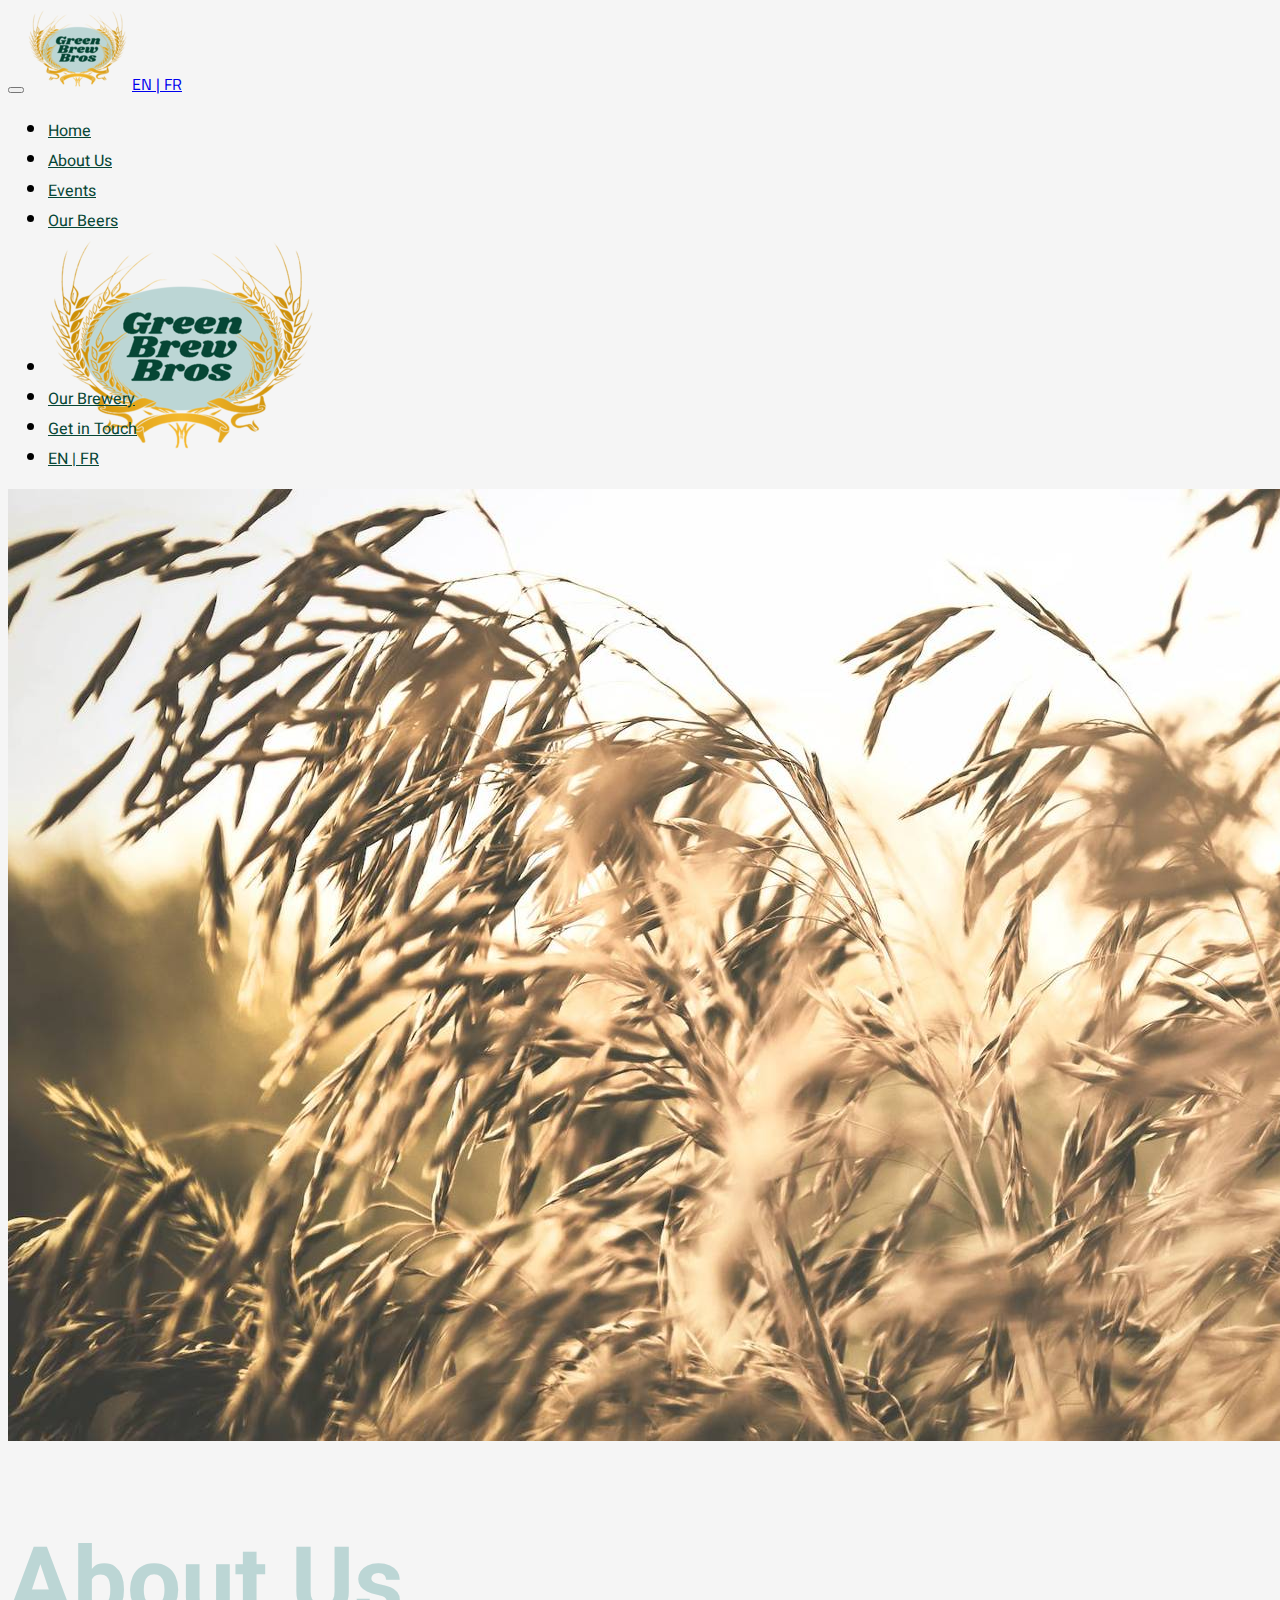
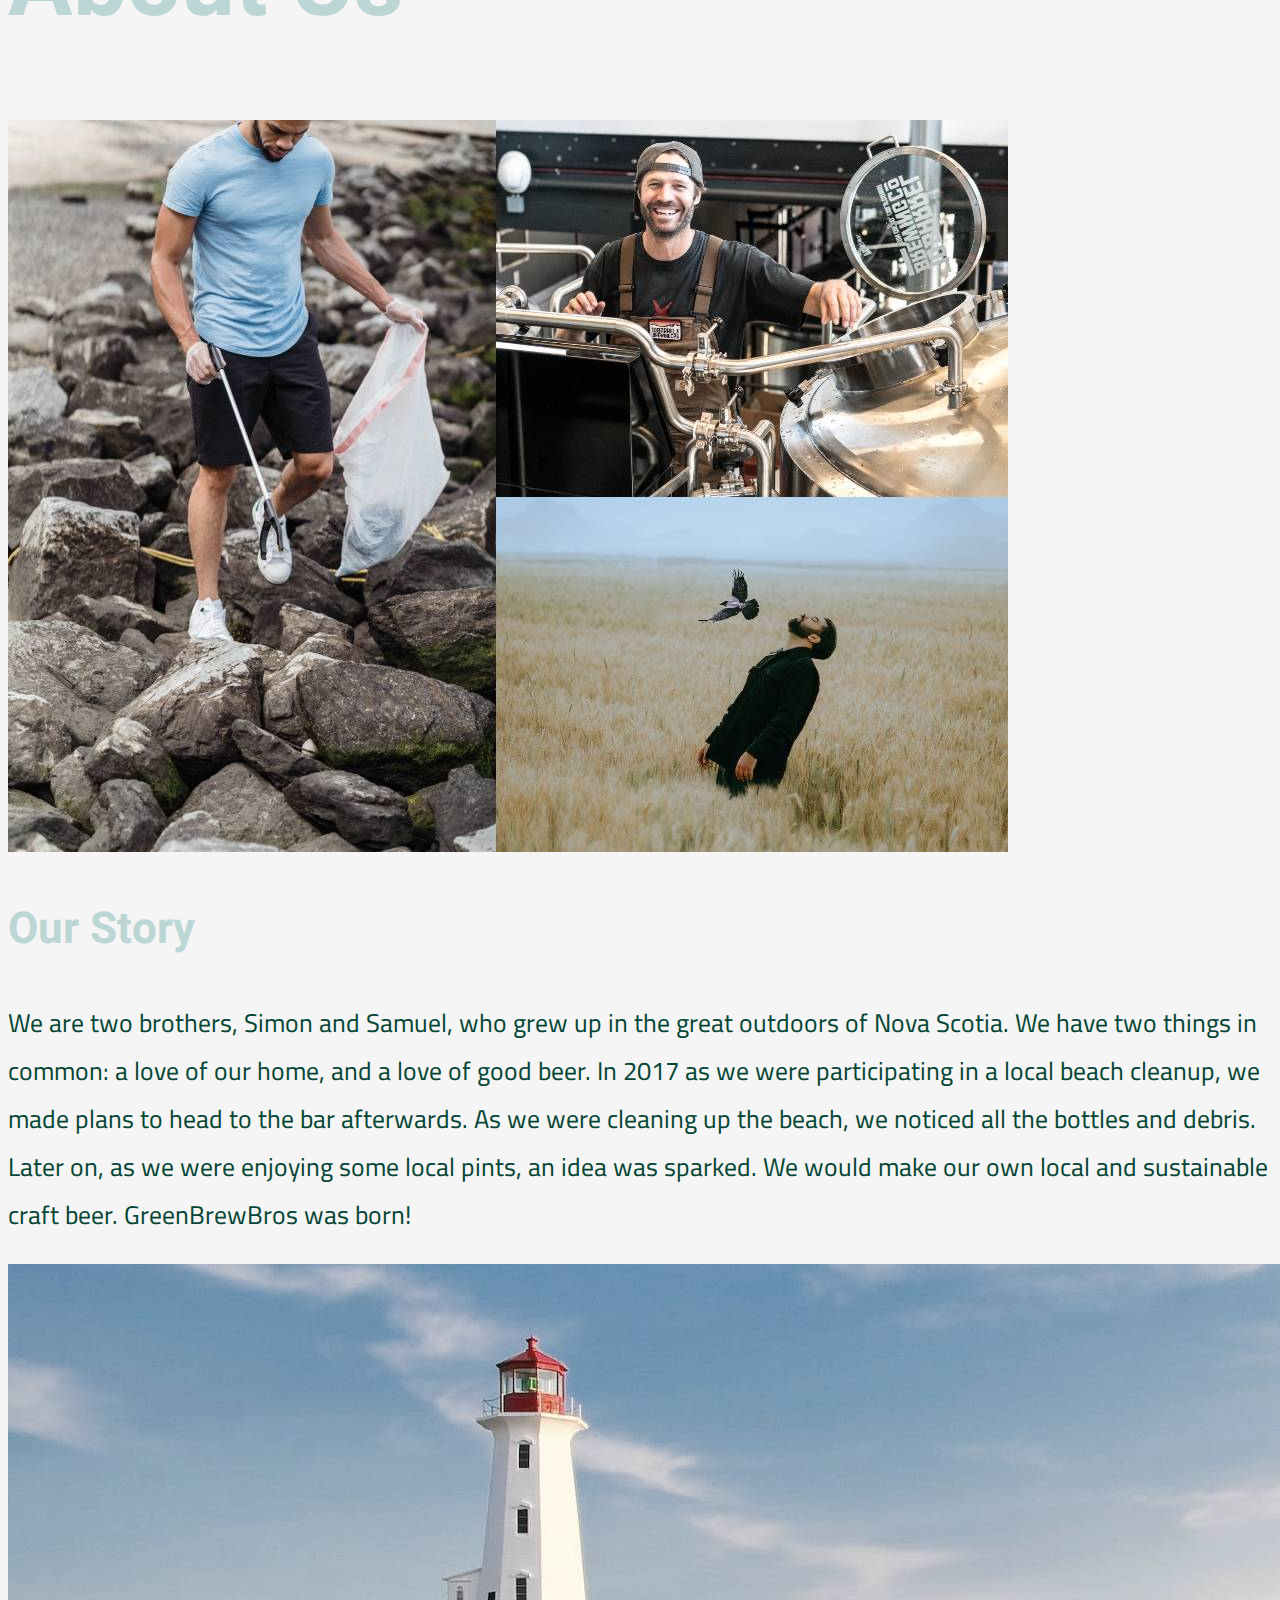
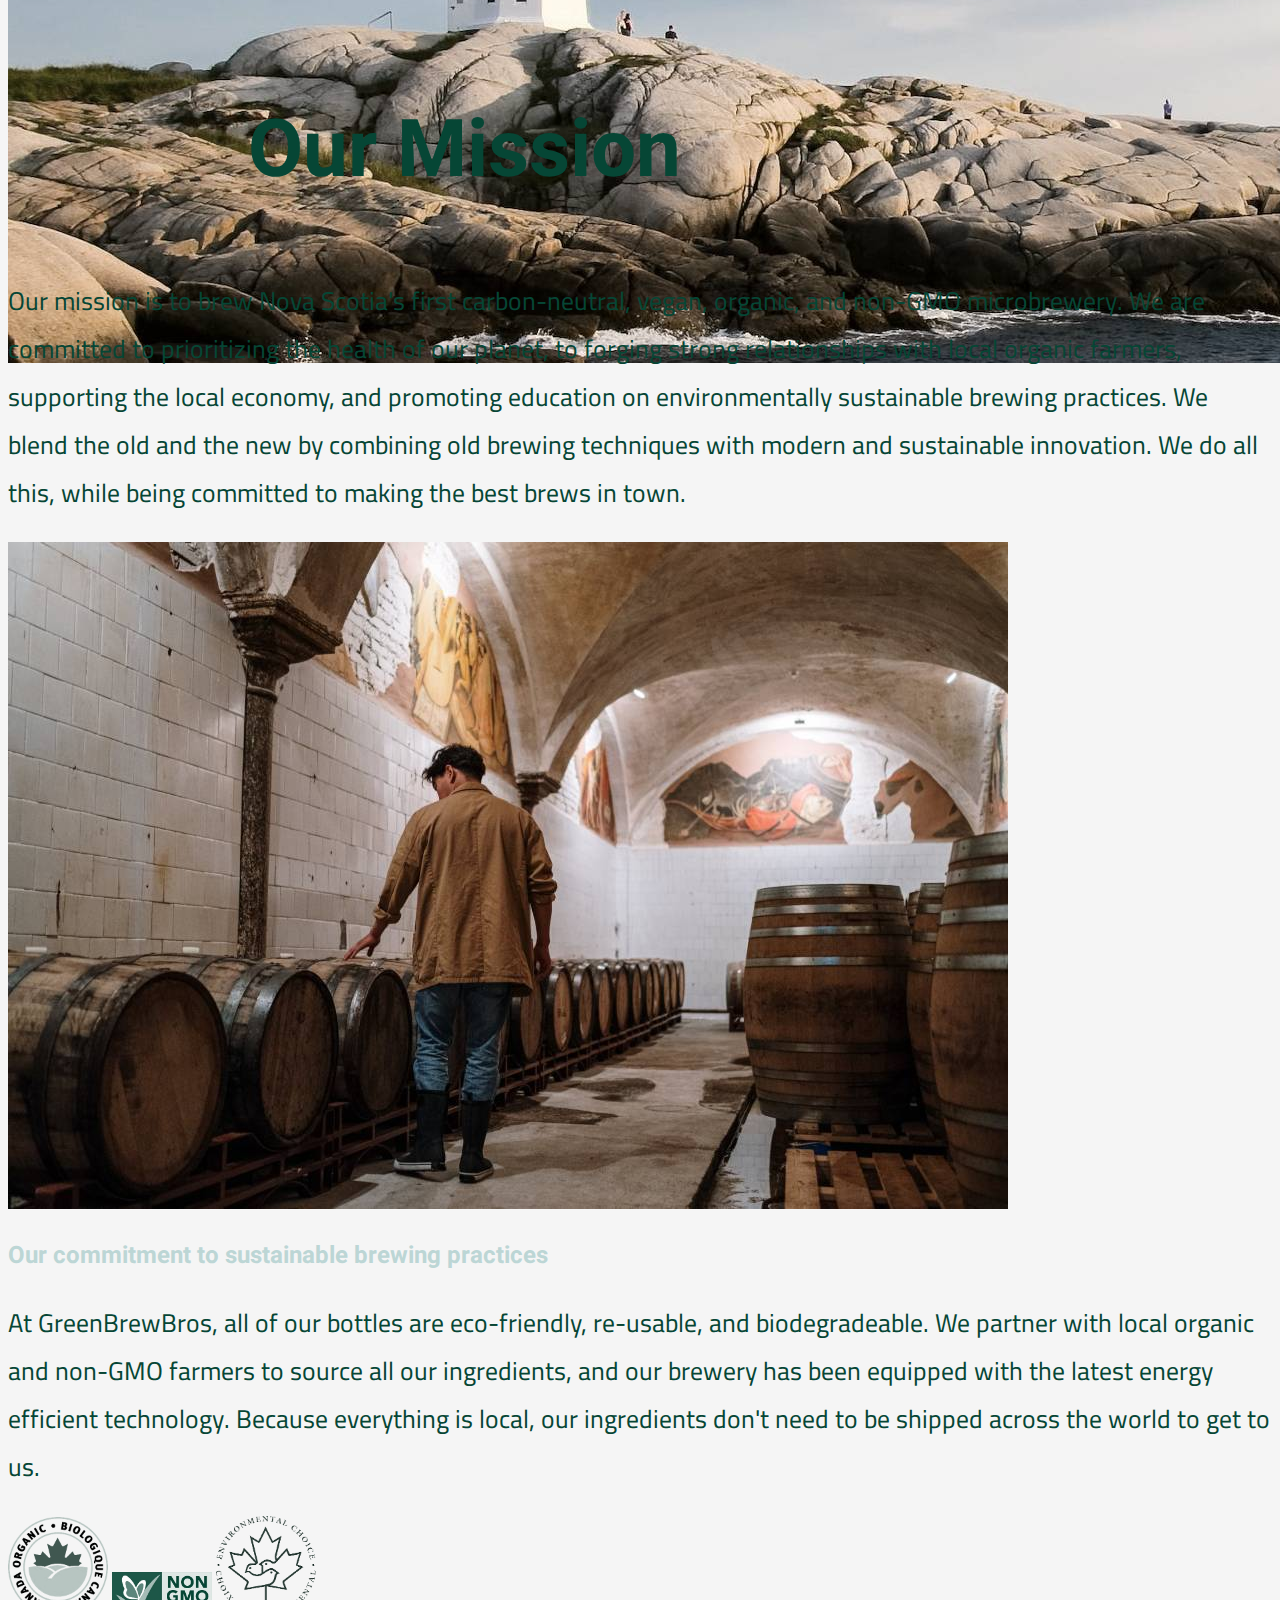
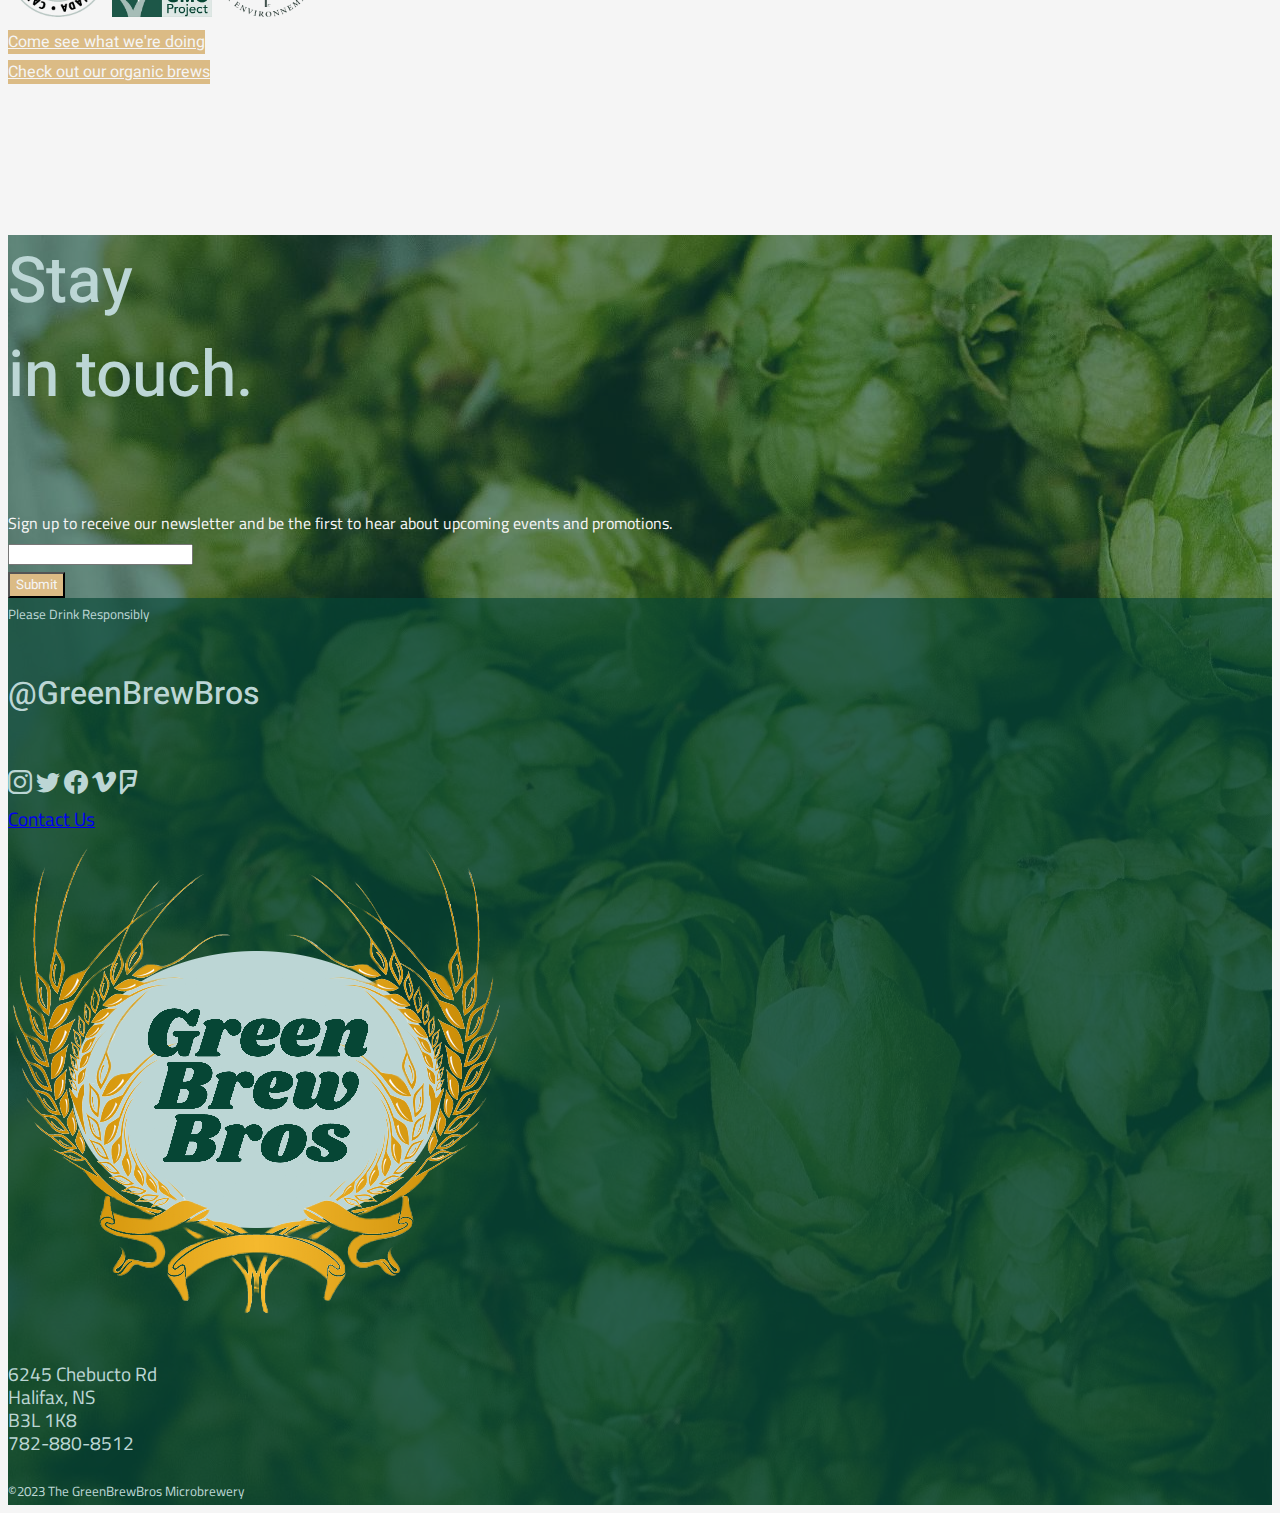
<file: about.html>
<!DOCTYPE HTML>
<html lang="en">

<head>
    <meta charset="UTF-8">
    <meta http-equiv="X-UA-Compatible" content="IE=edge">
    <meta name="viewport" content="width=device-width, initial-scale=1.0">
    <meta name="description" content="product page for the GreenBrewBros brewery">
    <meta name="keywords" content="beer, eco-friendly, brewery, alcoholic beverages">
    <meta name="authors" content="FSD-08 Group 5">
    <title>About Us</title>
    <link rel="icon" href="images/Logo.png" type="image/x-icon">
    <link rel="stylesheet" href="https://cdnjs.cloudflare.com/ajax/libs/font-awesome/6.1.0/css/all.min.css">
    <link href="https://cdn.jsdelivr.net/npm/bootstrap@5.3.0-alpha3/dist/css/bootstrap.min.css" rel="stylesheet"
        integrity="sha384-KK94CHFLLe+nY2dmCWGMq91rCGa5gtU4mk92HdvYe+M/SXH301p5ILy+dN9+nJOZ" crossorigin="anonymous">
    <link rel="stylesheet" href="https://cdn.jsdelivr.net/npm/bootstrap-icons@1.10.5/font/bootstrap-icons.css">
    <link rel="stylesheet" href="styles/main.css">


</head>

<body class="p-0 about-us-body">


    <!--HEADER -->

    <header class="navbar navbar-expand-lg">
        <div class="container-fluid">

            <button class="navbar-toggler" type="button" data-bs-toggle="collapse" data-bs-target="#navbarNav"
                aria-controls="navbarNav" aria-expanded="false" aria-label="Toggle navigation">
                <span class="navbar-toggler-icon"></span>
            </button>
            <!--make the logo and language button which appear only in the mobile page-->
            <a class="d-lg-none navbar-brand d-sm-block d-md-block" href="#"><img src="images/LogoMobile.png"
                    alt="Our logo. Green Brew Bros surrounded by wheat"></a>

            <a class="nav-link d-lg-none d-sm-block d-md-block" href="#">EN | FR</a>
            <!--make the nav bar which appears only in the large page-->
            <!--make sure the active keyword in your class is on the right page and the aria-current as well!-->
            <div class="collapse navbar-collapse justify-content-center" id="navbarNav">
                <ul class="navbar-nav">
                    <li class="nav-item">
                        <a class="nav-link h-link mt-1 mt-md-5" href="index.html">Home</a>
                    </li>
                    <li class="nav-item">
                        <a class="nav-link h-link mt-1 mt-md-5 active" aria-current="page" href="about.html">About
                            Us</a>
                    </li>
                    <li class="nav-item">
                        <a class="nav-link h-link mt-1 mt-md-5" href="events.html">Events</a>
                    </li>
                    <li class="nav-item">
                        <a class="nav-link h-link mt-1 mt-md-5" href="products.html">Our Beers</a>
                    </li>
                    <li class="nav-item">
                        <a class="navbar-brand ms-3 d-none d-lg-block" href="index.html"><img src="images/LogoSmall.png"
                                alt="Our logo. Green Brew Bros surrounded by wheat" class="header-img"></a>
                    </li>
                    <li class="nav-item">
                        <a class="nav-link h-link mt-1 mt-md-5" href="brewery.html">Our Brewery</a>
                    </li>
                    <li class="nav-item">
                        <a class="nav-link h-link mt-1  mt-md-5" href="contact.html">Get in Touch</a>
                    </li>
                    <li class="nav-item">
                        <a class="nav-link h-link mt-1  mt-md-5 d-none d-lg-block" href="#">EN | FR</a>
                    </li>
                </ul>
            </div>
        </div>
    </header>

    <!--MAIN -->


    <main class="about-us">
        <!-- BIG IMAGE OF WHEAT BLOWING  -->
        <div class="container-fluid about-us overflow-hidden">
            <div class="row">
                <div class="col-12 px-0">
                    <img src="images/wheatblowing.jpg" alt="Wheat blowing in sunshine" class="img-fluid">
                </div>
                <div class="col-12 text-center px-0">
                    <h1 class="about-title my-2 my-sm-3">
                        About Us
                    </h1>
                </div>

            </div>
        </div>

        <div class="container p-0 overflow-hidden">
            <div class="row our-story-row text-center">
                <!-- Strip of background colour that appears at smaller sizes -->
                <div class="col-12 opaque-background opaque-band"> </div>

                <div class="col-12 col-md-7 order-md-last px-0">

                    <img src="images/ourstory.jpg"
                        alt="Collage of three images. Left: person picking up garbage on beach. Upper right: man smiling and brewing beer. Lower right: Person in field looking up at swooping bird."
                        class="img-fluid our-story-img">

                </div>
                <!-- styled in css  to make background move up onto image-->
                <div class="col-12 col-md-5 our-story-text  opaque-background ">
                    <div class="row ">
                        <div class="col-12">
                            <h2 class="our-story-h2">Our Story</h2>
                        </div>
                        <div class="col-12">
                            <p class="our-story-p fs-4">
                                We are two brothers, Simon and Samuel, who grew up in the great outdoors of Nova Scotia.
                                We have two things in common: a love of our home, and a love of good beer. In 2017 as we
                                were
                                participating in a local beach cleanup, we made
                                plans to head to the bar afterwards. As we were cleaning up the beach, we noticed all
                                the bottles and debris. Later on, as we were enjoying some local
                                pints, an idea was sparked. We would make our own local and sustainable craft beer.
                                GreenBrewBros was born!
                            </p>
                        </div>


                    </div>
                </div>
            </div>
        </div>
        <div class="container p-0 overflow-hidden">


            <div class="row our-mission-row text-center mt-0 mt-md-3">
                <div class="col-12 px-0">
                    <img src="images/lighthouse-aboutus.jpg"
                        alt="White lighthouse with red trim atop rocks next to the ocean, big open sky."
                        class="img-fluid ">
                </div>
                <div class="col-12">
                    <h2 class="our-misson-h2 ">Our Mission</h2>
                </div>
                <div class="col-12">
                    <p class="our-mission-p fs-4">
                        Our mission is to brew Nova Scotia's first carbon-neutral, vegan, organic, and non-GMO
                        microbrewery. We are committed to prioritizing the health of our planet, to forging strong
                        relationships
                        with local organic farmers, supporting the local economy, and promoting education on
                        environmentally sustainable brewing practices. We blend the old and the new by combining old
                        brewing techniques
                        with modern and sustainable innovation. We do all this, while being committed to making the best
                        brews in town.

                    </p>
                </div>

            </div>

        </div>
        <div class="container p-0 overflow-hidden">

            <div class="row our-commitment-row text-center mt-0 mt-md-5">
                <div class="col-12 opaque-background opaque-band"> </div>
                <div class="col-12 col-md-8 p-0">
                    <img src="images/our-commitment.jpg" alt="man walking through brewery, inspecting barrels."
                        class="img-fluid commitment-img">
                </div>
                <div class="col-12 col-md-4 commitment-text opaque-background">
                    <div class="row">
                        <div class="col-12">
                            <h2 class="our-commitment-h2">Our commitment to sustainable brewing practices</h2>
                        </div>
                        <div class="col-12">
                            <p class="our-commitment-p fs-4">
                                At GreenBrewBros, all of our bottles are eco-friendly, re-usable, and biodegradeable. We
                                partner with
                                local organic and non-GMO farmers to source all our ingredients, and our brewery has
                                been equipped with
                                the latest energy efficient technology. Because everything is local, our ingredients
                                don't need to be shipped across the world
                                to get to us.
                            </p>
                        </div>
                    </div>


                </div>
                <div class="col-12 opaque-background about-bottom">
                    <div class="row">
                        <div class="col-12 pt-3 pb-4 pt-md-5">
                            <img src="images/canada-bio-cert.png" alt="Canada organic certification logo"
                                class="mx-2 about-us-cert-img">
                            <img src="images/nongmo-cert.jpg" alt="Non GMO project certification logo"
                                class="mx-2 about-us-cert-img">
                            <img src="images/enviro-choices-cert.png"
                                alt="Environmental choice Canada certification logo" class="mx-2 about-us-cert-img">
                        </div>
                        <div class="col-12 col-md-6 mb-2 text-center text-md-end">
                            <a href="brewery.html" class="btn about-us-btn rounded-pill fs-6" role="button">Come see
                                what we're
                                doing</a>
                        </div>
                        <div class="col-12 col-md-6 mb-2 text-center text-md-start">
                            <a href="products.html" class="btn about-us-btn rounded-pill fs-6" role="button">Check
                                out
                                our organic
                                brews</a>
                        </div>
                    </div>
                </div>


            </div>
        </div>





    </main>

    <!--FOOTER-->

    <footer class="footer">
        <div class="container-fluid p-0 mt-5 w-100">

            <!--Spacing for image-->
            <div class="row m-5"></div>
            <div class="row m-5"></div>

            <!-- NEWSLETTER -->
            <div class="row newsletter pt-4 pb-5 m-0">

                <!-- STAY IN TOUCH TEXT -->
                <div class="col-12 col-sm-4 pl-2">
                    <h4>Stay <br>in touch.</h4>
                </div>
                <div class="col-12 col-sm-8">
                    <!-- FORM -->
                    <!-- TODO: What do we send this form to? -->
                    <div class="container-fluid px-0">
                        <form action="http://jac.stephmoreau.ca/submitForm/" method="POST" class="m-0 form"
                            target="_blank">
                            <!-- TODO: mt-5 likely needs to be deleted - replaced in css file 
                            COME BACK TO THIS-->
                            <div class="form-row form-group mt-5">
                                <!-- Sign up blurb  -->
                                <div class="col-12 col-sm-11 offset-sm-1 text-center text-sm-start pb-2">
                                    <label for="newsletter-email">
                                        Sign
                                        up to receive our
                                        newsletter and be the first
                                        to hear about upcoming events and promotions.
                                    </label>
                                </div>
                                <div class="col-12 col-sm-11 offset-sm-1">
                                    <div class="row justify-content-center">
                                        <div class="row ">
                                            <div class="col-12 col-sm-8 col-md-7 text-center p-sm-0">
                                                <input type="email" id="newsletter-email" name="userEmail"
                                                    class="form-control text-center text-sm-start"
                                                    aria-describedby="newsletter-email">
                                            </div>
                                            <!-- button  -->
                                            <div class="col-12 col-sm-4 text-center text-sm-start">
                                                <input type="submit" name="btn-submit-email"
                                                    class="btn footer-btn rounded-pill mt-2 mt-sm-0 px-5 px-sm-3 px-md-5">
                                            </div>
                                        </div>
                                    </div>
                                </div>
                            </div>
                        </form>
                    </div>
                </div>
            </div>
            <!-- Bottom of footer  -->
            <div class="row footer-bottom m-0">
                <!-- Responsibly  -->
                <div class="row  m-0"> <!-- background opacityyyyyy footer-bottom -->
                    <div class="col-12 mt-0 mb-4 mb-sm-0 text-center legal-container">
                        <small class="col-12 footer-legal-warning m-0 p-0 fw-bold">
                            Please Drink Responsibly
                        </small>
                    </div>
                </div>
                <div class="row  m-0 justify-content-between">
                    <div
                        class="col-12 col-sm-4 col-md-3 offset-sm-1 offset-md-2 text-center order-sm-last align-self-center">
                        <!-- Handle and Icons -->
                        <div class="row">
                            <div class="col-12 pt-3">
                                <h4 class="handle p-0 mb-2 mb-sm-0 fs-sm-5 fs-md-4 fs-lg-3">@GreenBrewBros</h4>
                            </div>
                            <!-- ICONS -->
                            <div class="col-12 pt-2 mb-4 mb-sm-0">
                                <a href="#"><i class="bi bi-instagram mx"></i></a>
                                <a href="#"><i class="bi bi-twitter"></i></a>
                                <a href="#"><i class="bi bi-facebook"></i></a>
                                <a href="#"><i class="bi bi-vimeo"></i></a>
                                <a href="#"><i class="fa fa-brands fa-foursquare"></i></a>
                            </div>
                        </div>
                    </div>
                    <!--Contact-->
                    <div class="col-12 col-sm-2 text-center mb-4 mb-sm-0 p-0 order-sm-1 align-self-center">
                        <a href="contact.html" class="nav-link col-12 contact">Contact Us</a>
                    </div>
                    <!-- logo and address  -->
                    <div class="col-12 col-sm-5 text-sm-start text-center m-0">
                        <div class="row align-items-center justify-content-center">
                            <div class="col-5">
                                <a href="index.html"><img class="w-100 object-fit-scale p-xl-2 p-xxl-3"
                                        src="images/Logo.png"
                                        alt="Our Logo. Ellipse with Green Brew Bros surrounded by wheat"></a>
                            </div>
                            <div class="col-12 col-sm-7 d-none d-sm-block p-0 m-0 pt-4">
                                <p class="address">
                                    6245 Chebucto Rd <br>
                                    Halifax, NS <br>
                                    B3L 1K8 <br>
                                    782-880-8512 <br>
                                </p>
                            </div>
                        </div>
                    </div>

                </div>
                <div class="row  m-0"> <!-- background opacityyyyyy footer-bottom -->
                    <div class="col-12 text-center">
                        <div class="row pb-2">
                            <small class="col-12 m-sm-0 mt-3 mb-0 p-0 copyright">&copy;2023 The GreenBrewBros
                                Microbrewery</small>
                        </div>
                    </div>
                </div>
            </div>
        </div>
    </footer>





    <script src="https://cdn.jsdelivr.net/npm/bootstrap@5.3.0-alpha3/dist/js/bootstrap.bundle.min.js"
        integrity="sha384-ENjdO4Dr2bkBIFxQpeoTz1HIcje39Wm4jDKdf19U8gI4ddQ3GYNS7NTKfAdVQSZe"
        crossorigin="anonymous"></script>
</body>


</html>
</file>
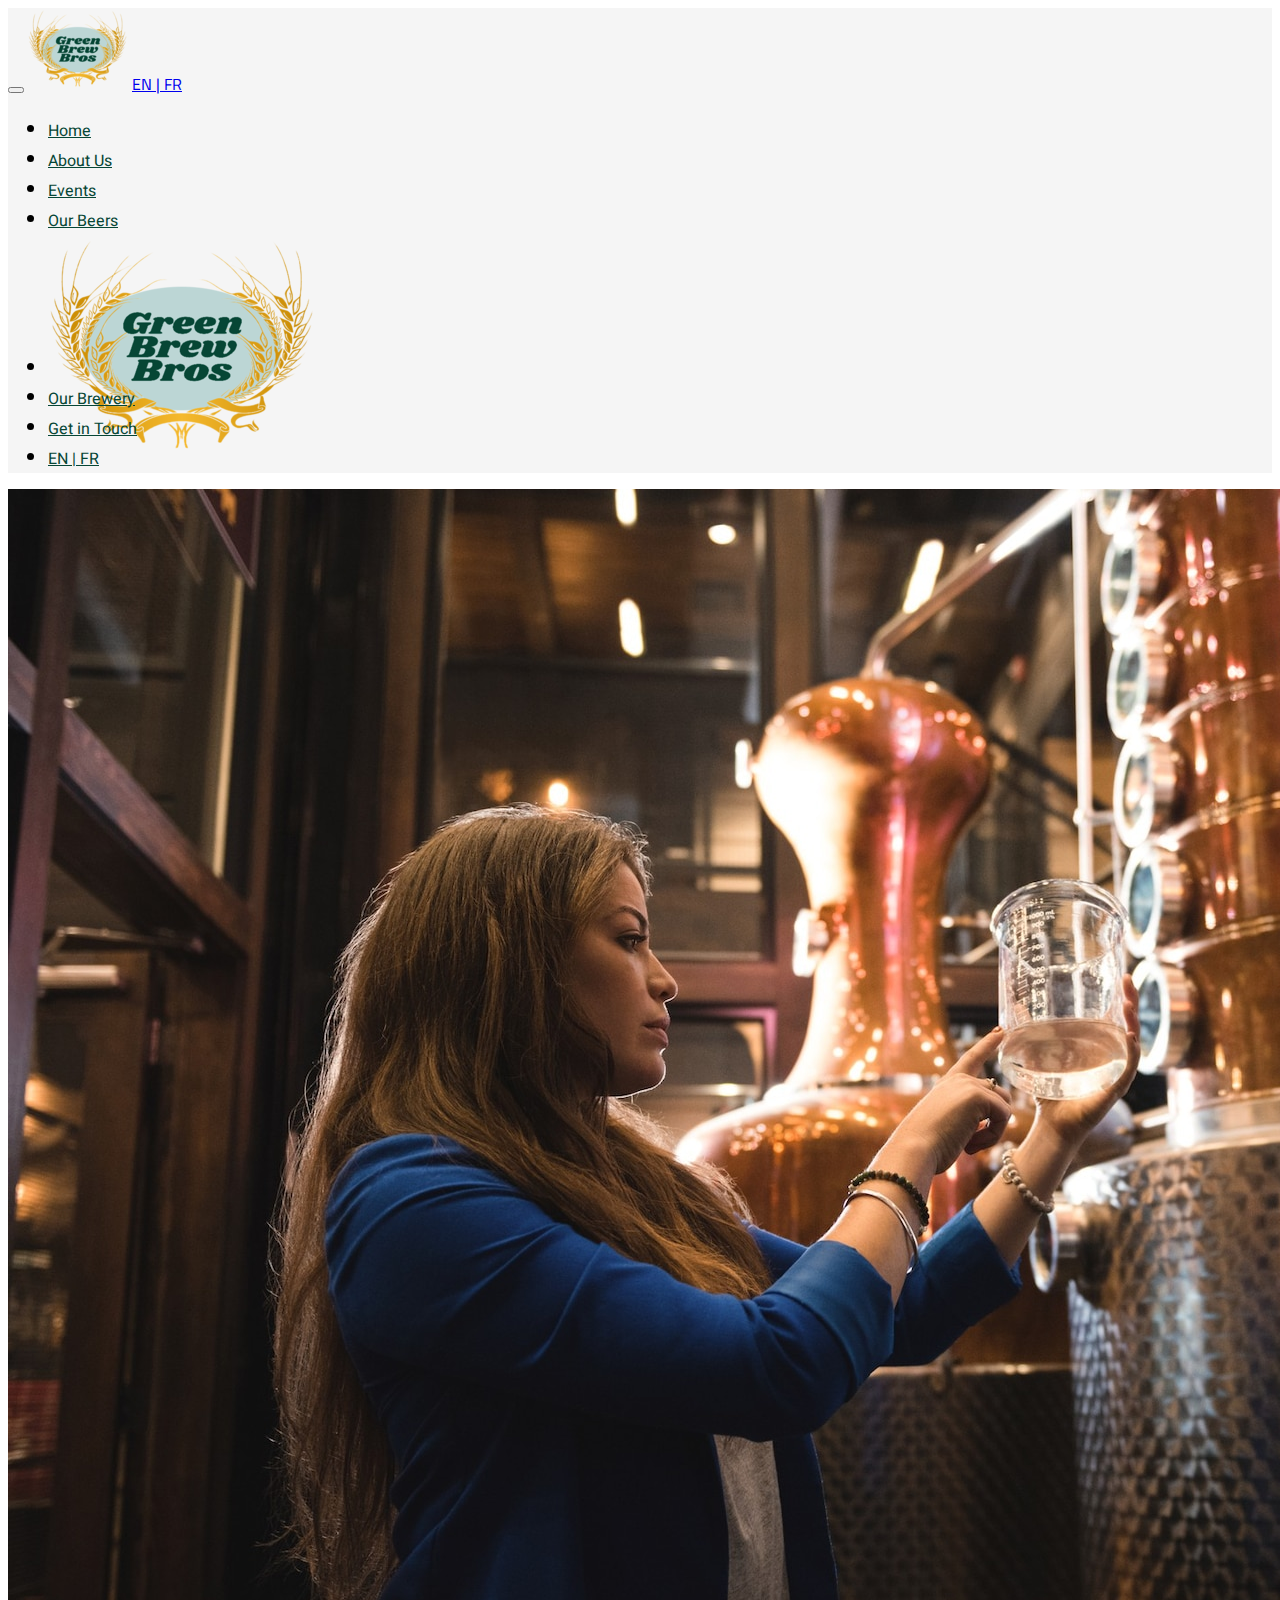
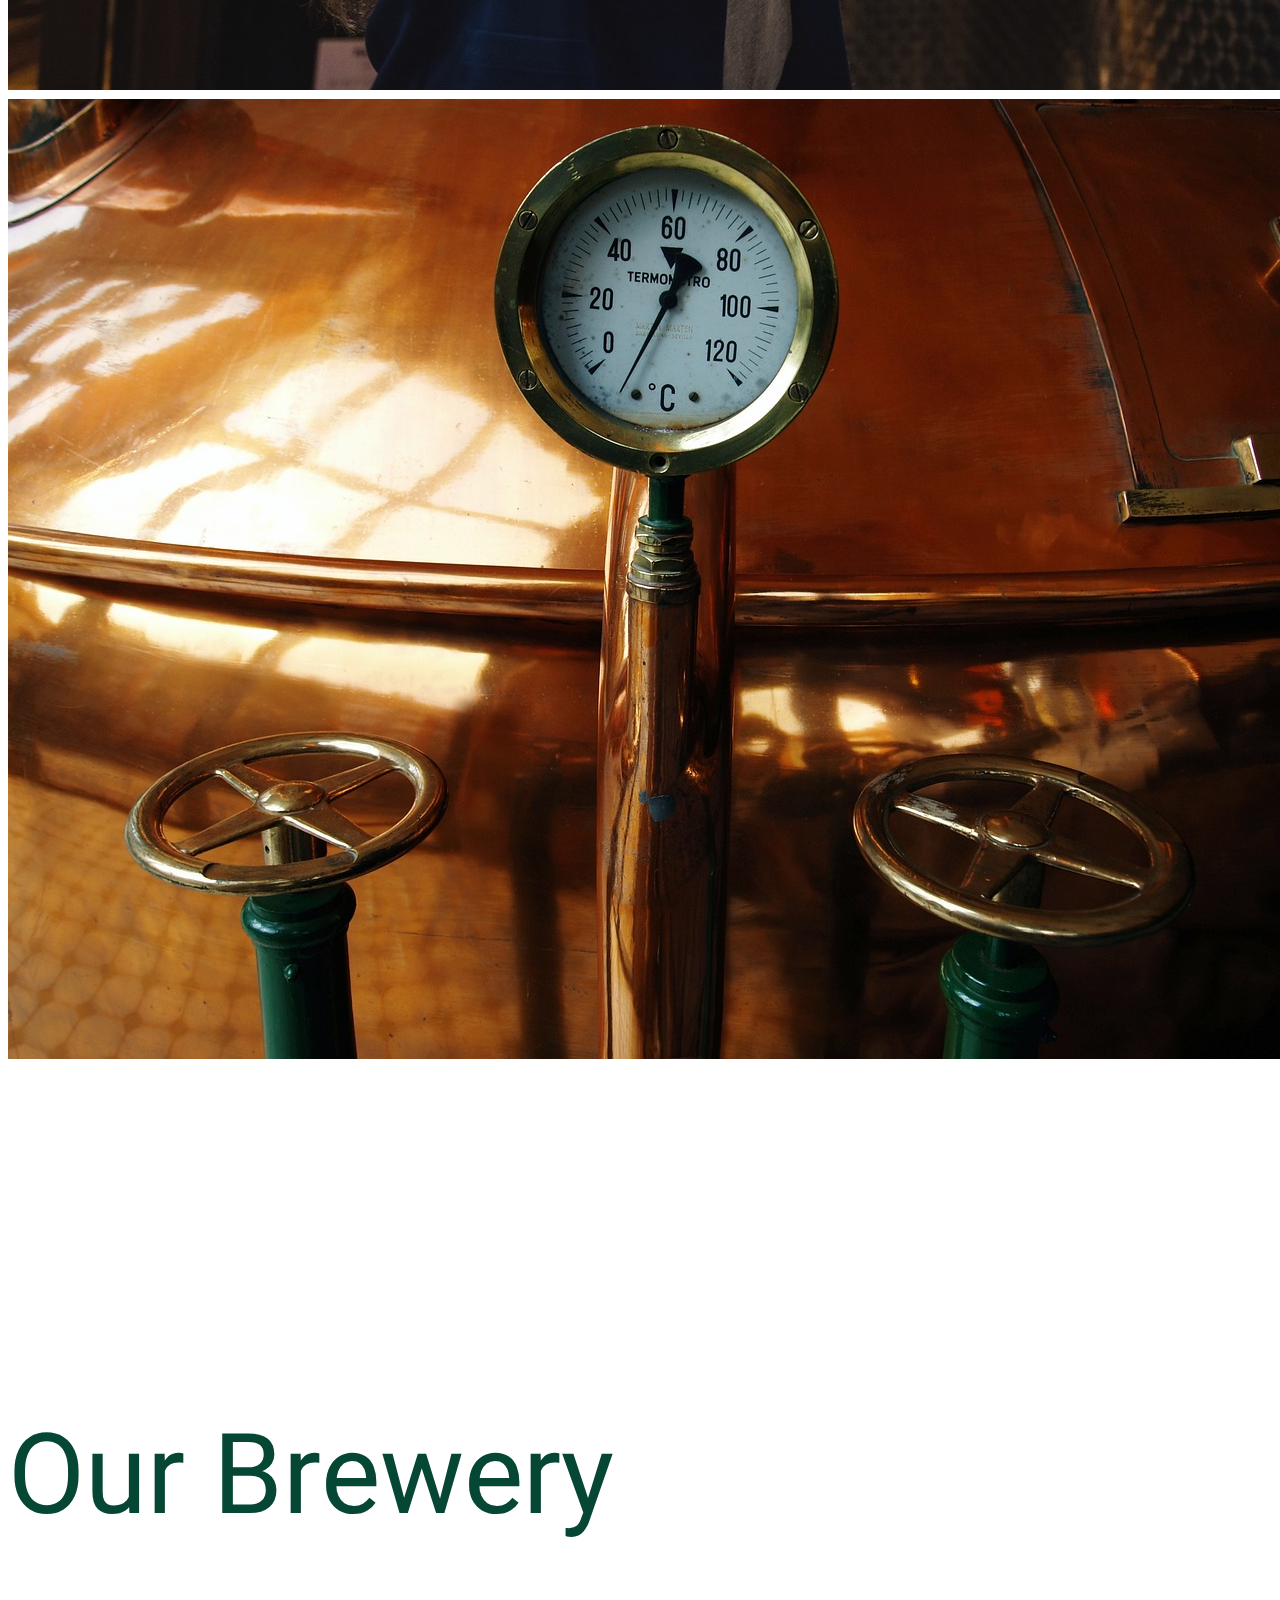
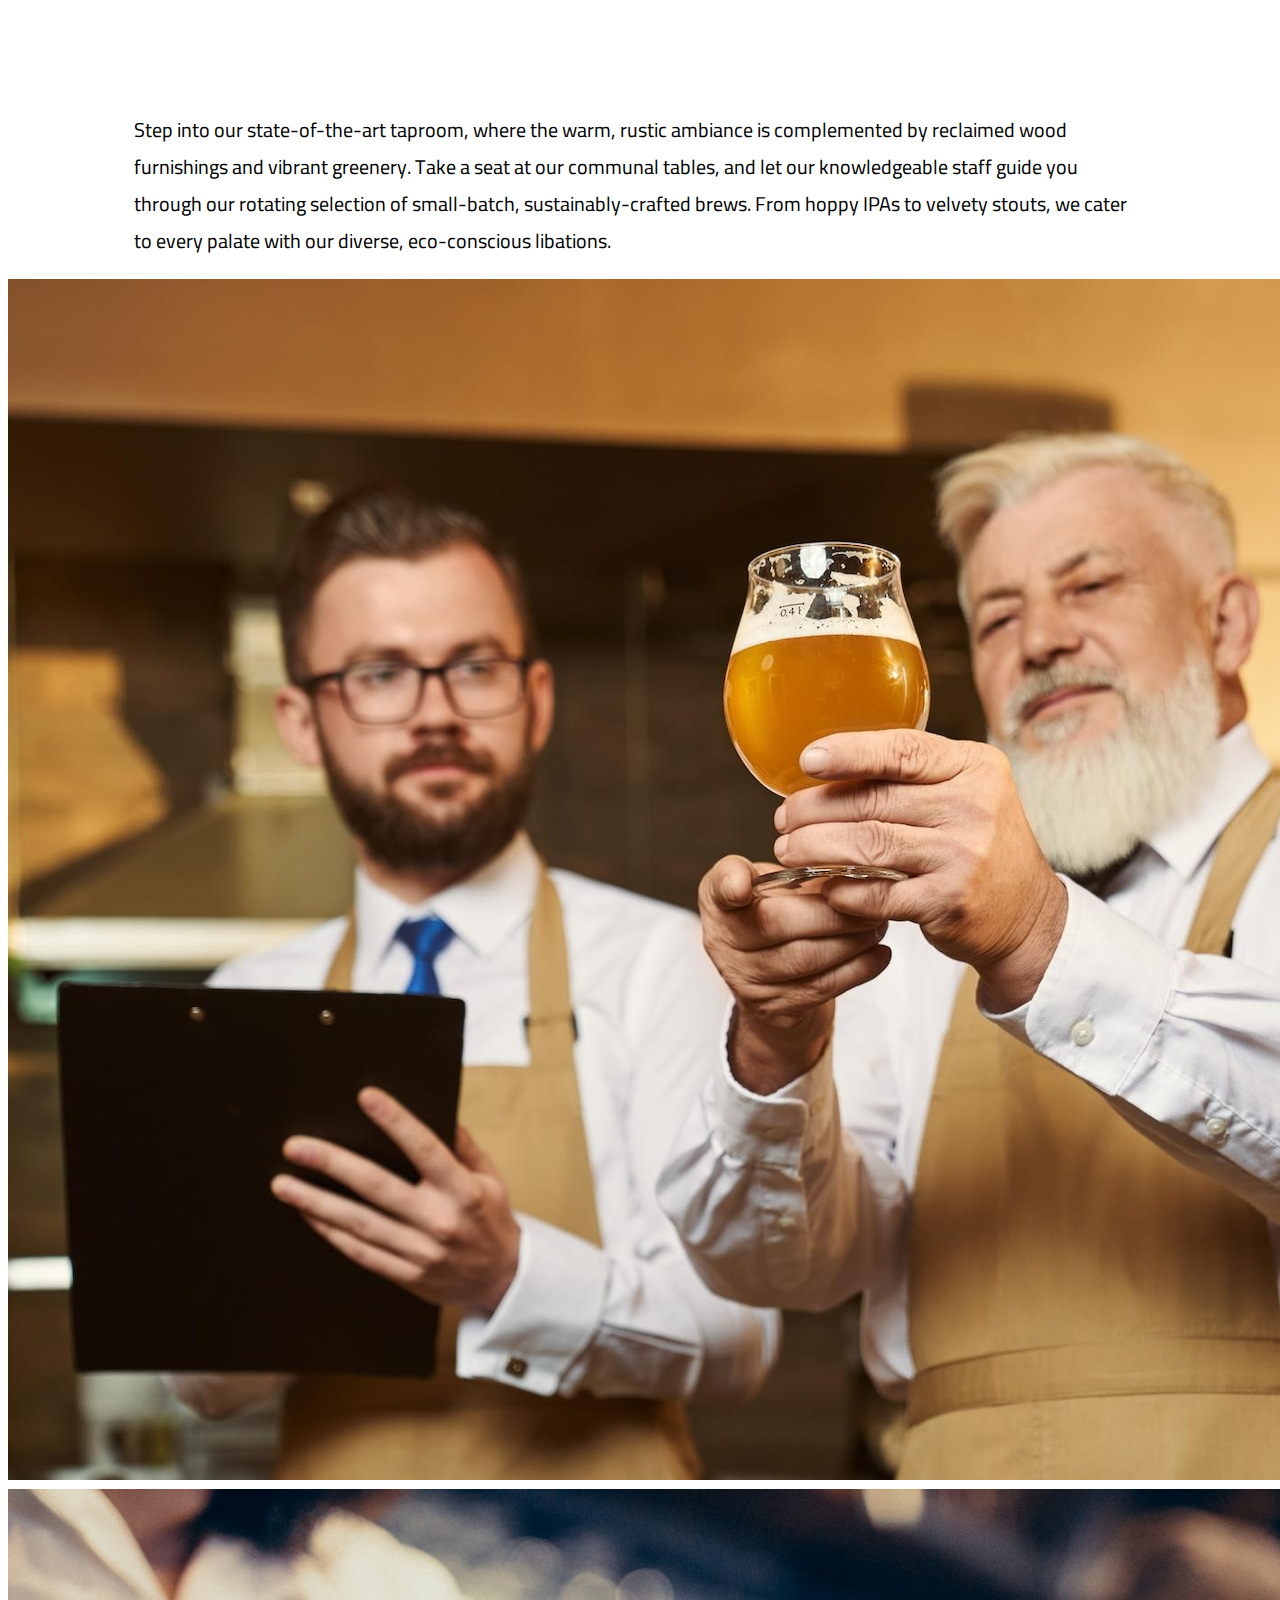
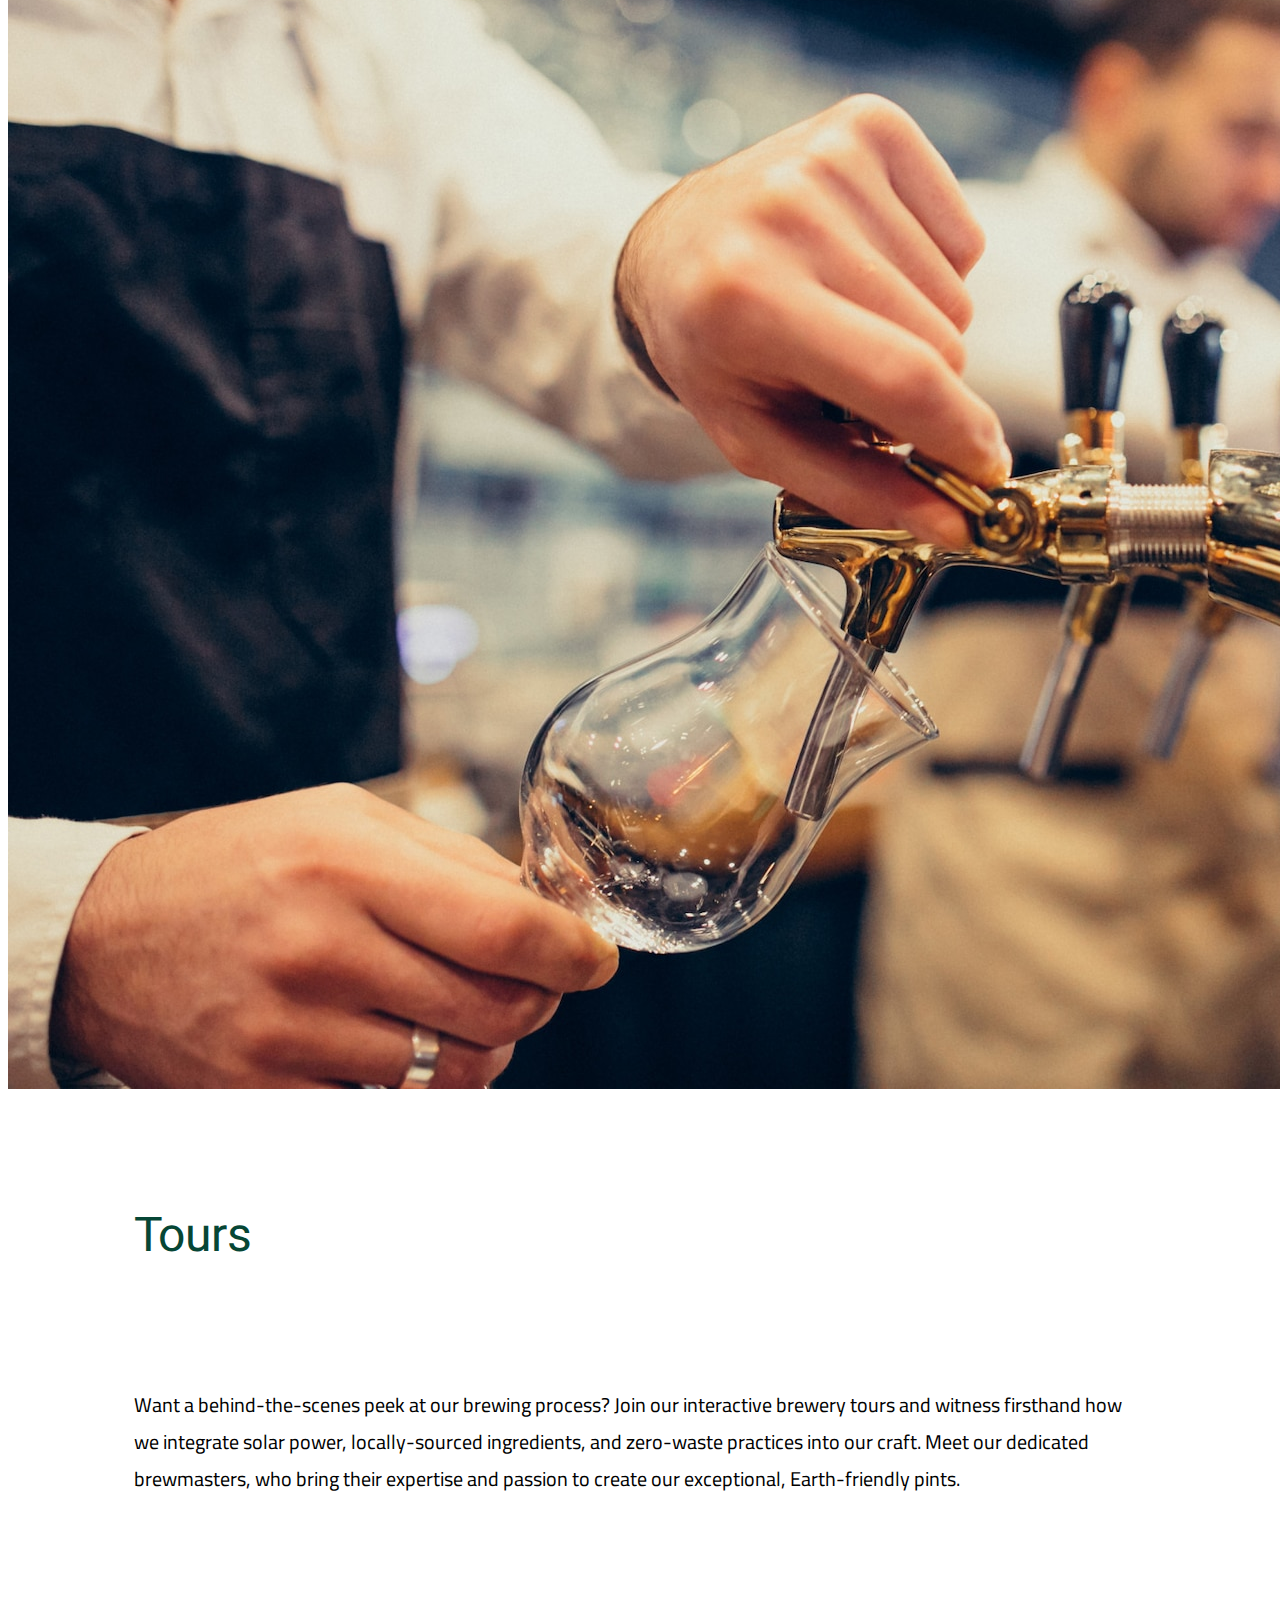
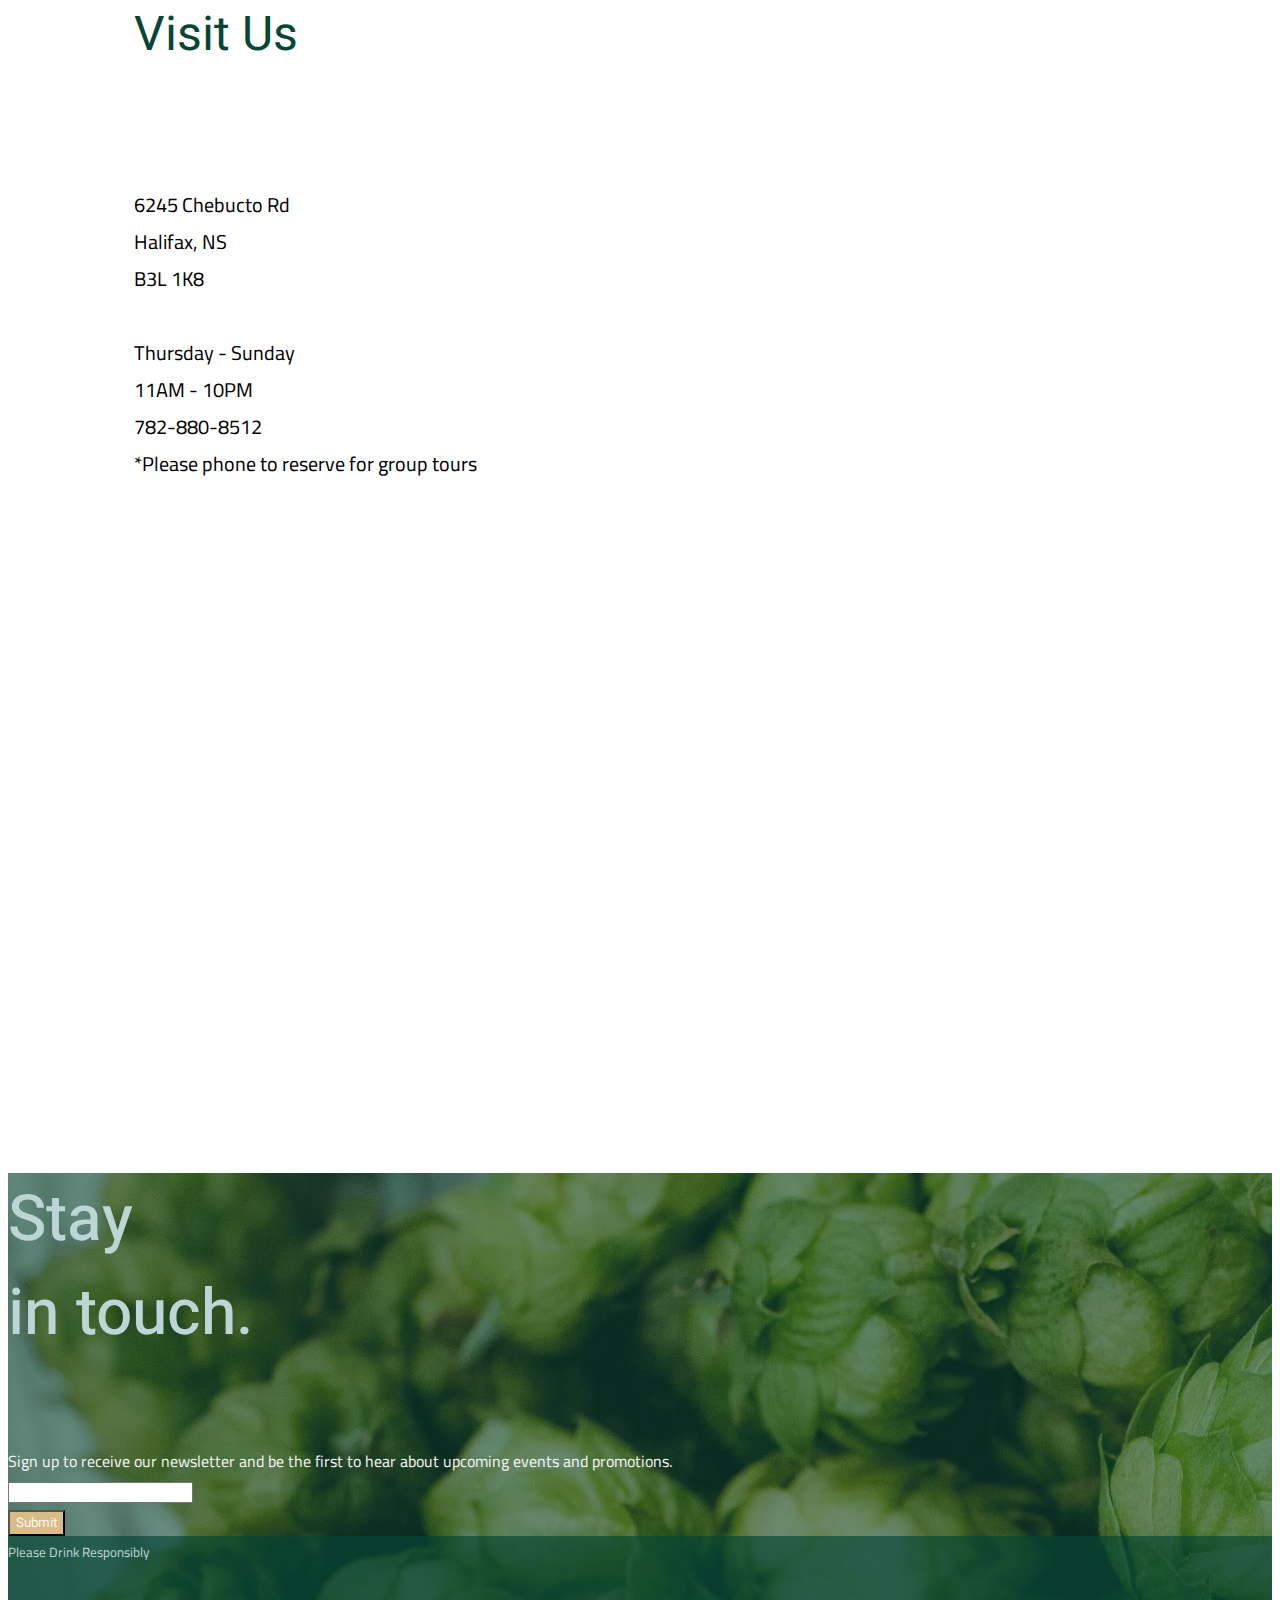
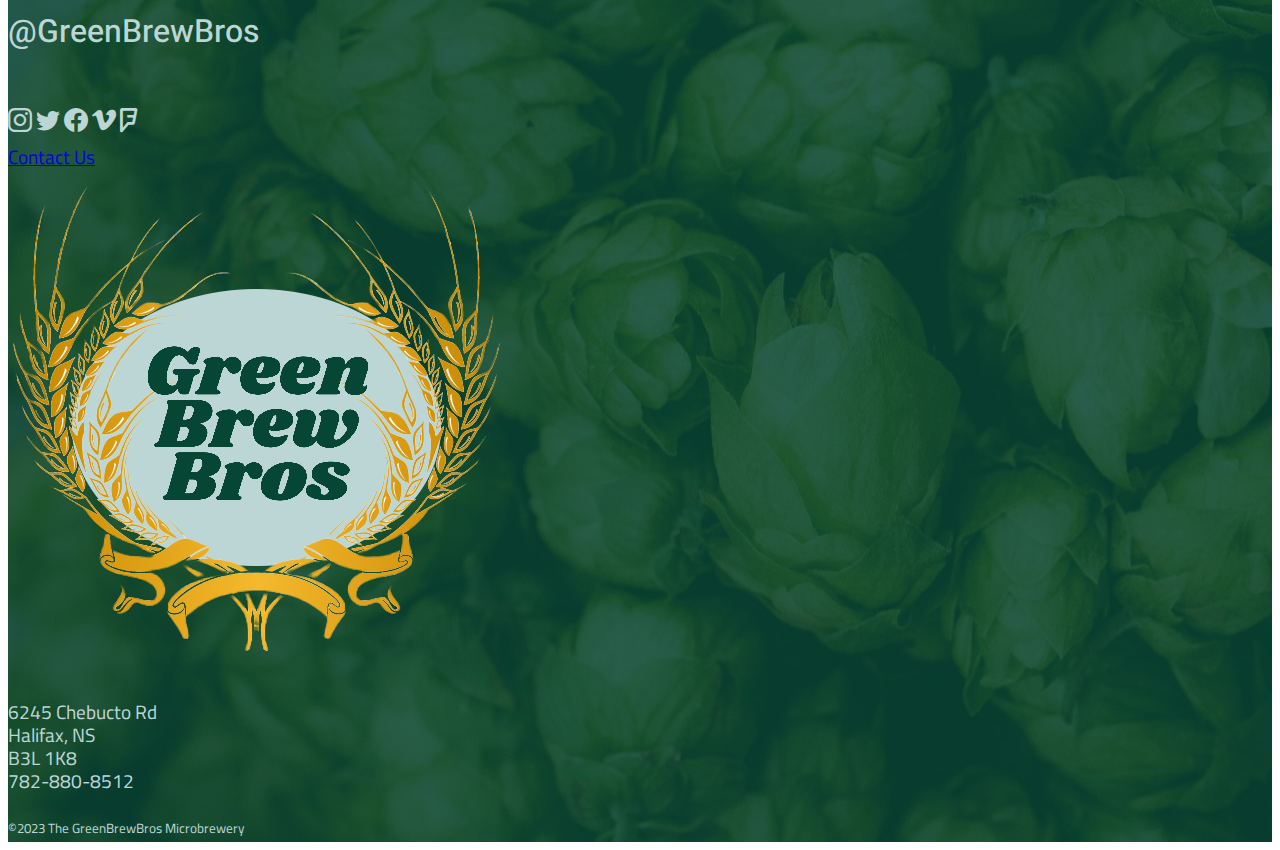
<file: brewery.html>
<!DOCTYPE HTML>
<html lang="en">

<head>
    <meta charset="UTF-8">
    <meta http-equiv="X-UA-Compatible" content="IE=edge">
    <meta name="viewport" content="width=device-width, initial-scale=1.0">
    <meta name="description" content="product page for the GreenBrewBros brewery">
    <meta name="keywords" content="beer, eco-friendly, brewery, alcoholic beverages">
    <meta name="authors" content="FSD-08 Group 5">
    <title>The Green Brew Bros Brewery</title>
    <link rel="icon" href="images/Logo.png" type="image/x-icon">
    <link rel="stylesheet" href="https://cdnjs.cloudflare.com/ajax/libs/font-awesome/6.1.0/css/all.min.css">
    <link href="https://cdn.jsdelivr.net/npm/bootstrap@5.3.0-alpha3/dist/css/bootstrap.min.css" rel="stylesheet"
        integrity="sha384-KK94CHFLLe+nY2dmCWGMq91rCGa5gtU4mk92HdvYe+M/SXH301p5ILy+dN9+nJOZ" crossorigin="anonymous">
    <link rel="stylesheet" href="https://cdn.jsdelivr.net/npm/bootstrap-icons@1.10.5/font/bootstrap-icons.css">
    <link rel="stylesheet" href="styles/main.css">

</head>

<body>


    <!--HEADER-->

    <header class="navbar navbar-expand-lg">
        <div class="container-fluid">

            <button class="navbar-toggler" type="button" data-bs-toggle="collapse" data-bs-target="#navbarNav"
                aria-controls="navbarNav" aria-expanded="false" aria-label="Toggle navigation">
                <span class="navbar-toggler-icon"></span>
            </button>
            <!--make the logo and language button which appear only in the mobile page-->
            <a class="d-lg-none navbar-brand d-sm-block d-md-block" href="#"><img src="images/LogoMobile.png"
                    alt="Our logo. Green Brew Bros surrounded by wheat"></a>

            <a class="nav-link d-lg-none d-sm-block d-md-block" href="#">EN | FR</a>
            <!--make the nav bar which appears only in the large page-->
            <!--make sure the active keyword in your class is on the right page and the aria-current as well!-->
            <div class="collapse navbar-collapse justify-content-center" id="navbarNav">
                <ul class="navbar-nav">
                    <li class="nav-item">
                        <a class="nav-link h-link mt-1 mt-md-5" href="index.html">Home</a>
                    </li>
                    <li class="nav-item">
                        <a class="nav-link h-link mt-1 mt-md-5" href="about.html">About Us</a>
                    </li>
                    <li class="nav-item">
                        <a class="nav-link h-link mt-1 mt-md-5" href="events.html">Events</a>
                    </li>
                    <li class="nav-item">
                        <a class="nav-link h-link mt-1 mt-md-5" href="products.html">Our Beers</a>
                    </li>
                    <li class="nav-item">
                        <a class="navbar-brand ms-3 d-none d-lg-block" href="index.html"><img src="images/LogoSmall.png"
                                alt="Our logo. Green Brew Bros surrounded by wheat" class="header-img"></a>
                    </li>
                    <li class="nav-item">
                        <a class="nav-link h-link mt-1 mt-md-5 active" aria-current="page" href="brewery.html">Our
                            Brewery</a>
                    </li>
                    <li class="nav-item">
                        <a class="nav-link h-link mt-1  mt-md-5" href="contact.html">Get in Touch</a>
                    </li>
                    <li class="nav-item">
                        <a class="nav-link h-link mt-1  mt-md-5 d-none d-lg-block" href="#">EN | FR</a>
                    </li>
                </ul>
            </div>
        </div>
    </header>


    <main class="container-fluid p-0 overflow-hidden">
        <div class="container-fluid p-0">
            <img src="images/Dustin/woman-working-beer-factory_107420-94856.jpeg" alt="Beer employee checking beer quality."
                class="img-fluid w-100">
        </div>
    
    
        <div class="row">
            <div class="col-md-7">
                <img src="images/Dustin/beer-2551430_1280.jpg" alt="Copper beer brewing equipment." class="img-fluid">
            </div>
            <div class="col-md-5 text-end">
                <h1 class="brewery-h1">Our Brewery</h1>
            </div>
        </div>
    
        <div class="row">
            <div class="col-md-6 text-start">
                <p class="brewery-p">Step into our state-of-the-art taproom, where the warm, rustic ambiance is complemented
                    by reclaimed wood furnishings and vibrant greenery. Take a seat at our communal tables, and let our
                    knowledgeable staff guide you through our rotating selection of small-batch, sustainably-crafted brews.
                    From hoppy IPAs to velvety stouts, we cater to every palate with our diverse, eco-conscious libations.
                </p>
            </div>
            <div class="col-md-6">
                <img src="images/Dustin/two-men-wearing-keeping-glass-beer-examining-quality_651396-1311.jpeg"
                    alt="Copper beer brewing equipment." class="img-fluid">
            </div>
        </div>
    
    
        <div class="row">
            <div class="col-md-7">
                <img src="images/Dustin/two-handsome-bartenders-poring-beer-pub_1303-19963.jpeg"
                    alt="Copper beer brewing equipment." class="img-fluid">
            </div>
            <div class="col-md-5 text-end">
                <h2 class="brewery-h2">Tours</h2>
                <p class="brewery-p">Want a behind-the-scenes peek at our brewing process? Join our interactive brewery
                    tours and witness firsthand how we integrate solar power, locally-sourced ingredients, and zero-waste
                    practices into our craft. Meet our dedicated brewmasters, who bring their expertise and passion to
                    create our exceptional, Earth-friendly pints.</p>
            </div>
        </div>
    
        <div class="row">
            <div class="col-md-4 text-start">
                <h2 class="brewery-h2">Visit Us</h2>
                <p class="brewery-p">
                    6245 Chebucto Rd<br>
                    Halifax, NS<br>
                    B3L 1K8<br>
                    <br>
                    Thursday - Sunday<br>
                    11AM - 10PM<br>
                    782-880-8512<br>
                    *Please phone to reserve for group tours
                </p>
            </div>
            <div class="col-md-7">
                <div class="google-map">
                    <iframe
                        src="https://www.google.com/maps/embed?pb=!1m18!1m12!1m3!1d11353.673047960066!2d-63.609495224627274!3d44.649805502535415!2m3!1f0!2f0!3f0!3m2!1i1024!2i768!4f13.1!3m3!1m2!1s0x4b5a21e8d69c8bd7%3A0xc995282ffc87f469!2sGreen%20Brew%20Bros!5e0!3m2!1sen!2sca!4v1683590149458!5m2!1sen!2sca"
                        width="600" height="450" style="border:0;" allowfullscreen="" loading="lazy"
                        referrerpolicy="no-referrer-when-downgrade"></iframe>
                </div>
            </div>
        </div>
    
    </main>



    <!--FOOTER-->

    <footer class="footer">
        <div class="container-fluid p-0 mt-5 w-100">

            <!--Spacing for image-->
            <div class="row m-5"></div>
            <div class="row m-5"></div>

            <!-- NEWSLETTER -->
            <div class="row newsletter pt-4 pb-5 m-0">

                <!-- STAY IN TOUCH TEXT -->
                <div class="col-12 col-sm-4 pl-2">
                    <h4>Stay <br>in touch.</h4>
                </div>
                <div class="col-12 col-sm-8">
                    <!-- FORM -->
                    <!-- TODO: What do we send this form to? -->
                    <div class="container-fluid px-0">
                        <form action="http://jac.stephmoreau.ca/submitForm/" method="POST" class="m-0 form"
                            target="_blank">
                            <!-- TODO: mt-5 likely needs to be deleted - replaced in css file 
                            COME BACK TO THIS-->
                            <div class="form-row form-group mt-5">
                                <!-- Sign up blurb  -->
                                <div class="col-12 col-sm-11 offset-sm-1 text-center text-sm-start pb-2">
                                    <label for="newsletter-email">
                                        Sign
                                        up to receive our
                                        newsletter and be the first
                                        to hear about upcoming events and promotions.
                                    </label>
                                </div>
                                <div class="col-12 col-sm-11 offset-sm-1">
                                    <div class="row justify-content-center">
                                        <div class="row ">
                                            <div class="col-12 col-sm-8 col-md-7 text-center p-sm-0">
                                                <input type="email" id="newsletter-email" name="userEmail"
                                                    class="form-control text-center text-sm-start"
                                                    aria-describedby="newsletter-email">
                                            </div>
                                            <!-- button  -->
                                            <div class="col-12 col-sm-4 text-center text-sm-start">
                                                <input type="submit" name="btn-submit-email"
                                                    class="btn footer-btn rounded-pill mt-2 mt-sm-0 px-5 px-sm-3 px-md-5">
                                            </div>
                                        </div>
                                    </div>
                                </div>
                            </div>
                        </form>
                    </div>
                </div>
            </div>
            <!-- Bottom of footer  -->
            <div class="row footer-bottom m-0">
                <!-- Responsibly  -->
                <div class="row  m-0"> <!-- background opacityyyyyy footer-bottom -->
                    <div class="col-12 mt-0 mb-4 mb-sm-0 text-center legal-container">
                        <small class="col-12 footer-legal-warning m-0 p-0 fw-bold">
                            Please Drink Responsibly
                        </small>
                    </div>
                </div>
                <div class="row  m-0 justify-content-between">
                    <div
                        class="col-12 col-sm-4 col-md-3 offset-sm-1 offset-md-2 text-center order-sm-last align-self-center">
                        <!-- Handle and Icons -->
                        <div class="row">
                            <div class="col-12 pt-3">
                                <h4 class="handle p-0 mb-2 mb-sm-0 fs-sm-5 fs-md-4 fs-lg-3">@GreenBrewBros</h4>
                            </div>
                            <!-- ICONS -->
                            <div class="col-12 pt-2 mb-4 mb-sm-0">
                                <a href="#"><i class="bi bi-instagram mx"></i></a>
                                <a href="#"><i class="bi bi-twitter"></i></a>
                                <a href="#"><i class="bi bi-facebook"></i></a>
                                <a href="#"><i class="bi bi-vimeo"></i></a>
                                <a href="#"><i class="fa fa-brands fa-foursquare"></i></a>
                            </div>
                        </div>
                    </div>
                    <!--Contact-->
                    <div class="col-12 col-sm-2 text-center mb-4 mb-sm-0 p-0 order-sm-1 align-self-center">
                        <a href="contact.html" class="nav-link col-12 contact">Contact Us</a>
                    </div>
                    <!-- logo and address  -->
                    <div class="col-12 col-sm-5 text-sm-start text-center m-0">
                        <div class="row align-items-center justify-content-center">
                            <div class="col-5">
                                <a href="index.html"><img class="w-100 object-fit-scale p-xl-2 p-xxl-3"
                                        src="images/Logo.png"
                                        alt="Our Logo. Ellipse with Green Brew Bros surrounded by wheat"></a>
                            </div>
                            <div class="col-12 col-sm-7 d-none d-sm-block p-0 m-0 pt-4">
                                <p class="address">
                                    6245 Chebucto Rd <br>
                                    Halifax, NS <br>
                                    B3L 1K8 <br>
                                    782-880-8512 <br>
                                </p>
                            </div>
                        </div>
                    </div>

                </div>
                <div class="row  m-0"> <!-- background opacityyyyyy footer-bottom -->
                    <div class="col-12 text-center">
                        <div class="row pb-2">
                            <small class="col-12 m-sm-0 mt-3 mb-0 p-0 copyright">&copy;2023 The GreenBrewBros
                                Microbrewery</small>
                        </div>
                    </div>
                </div>
            </div>
        </div>
    </footer>


    <script src="https://cdn.jsdelivr.net/npm/bootstrap@5.3.0-alpha3/dist/js/bootstrap.bundle.min.js"
        integrity="sha384-ENjdO4Dr2bkBIFxQpeoTz1HIcje39Wm4jDKdf19U8gI4ddQ3GYNS7NTKfAdVQSZe"
        crossorigin="anonymous"></script>
</body>

</html>
</file>
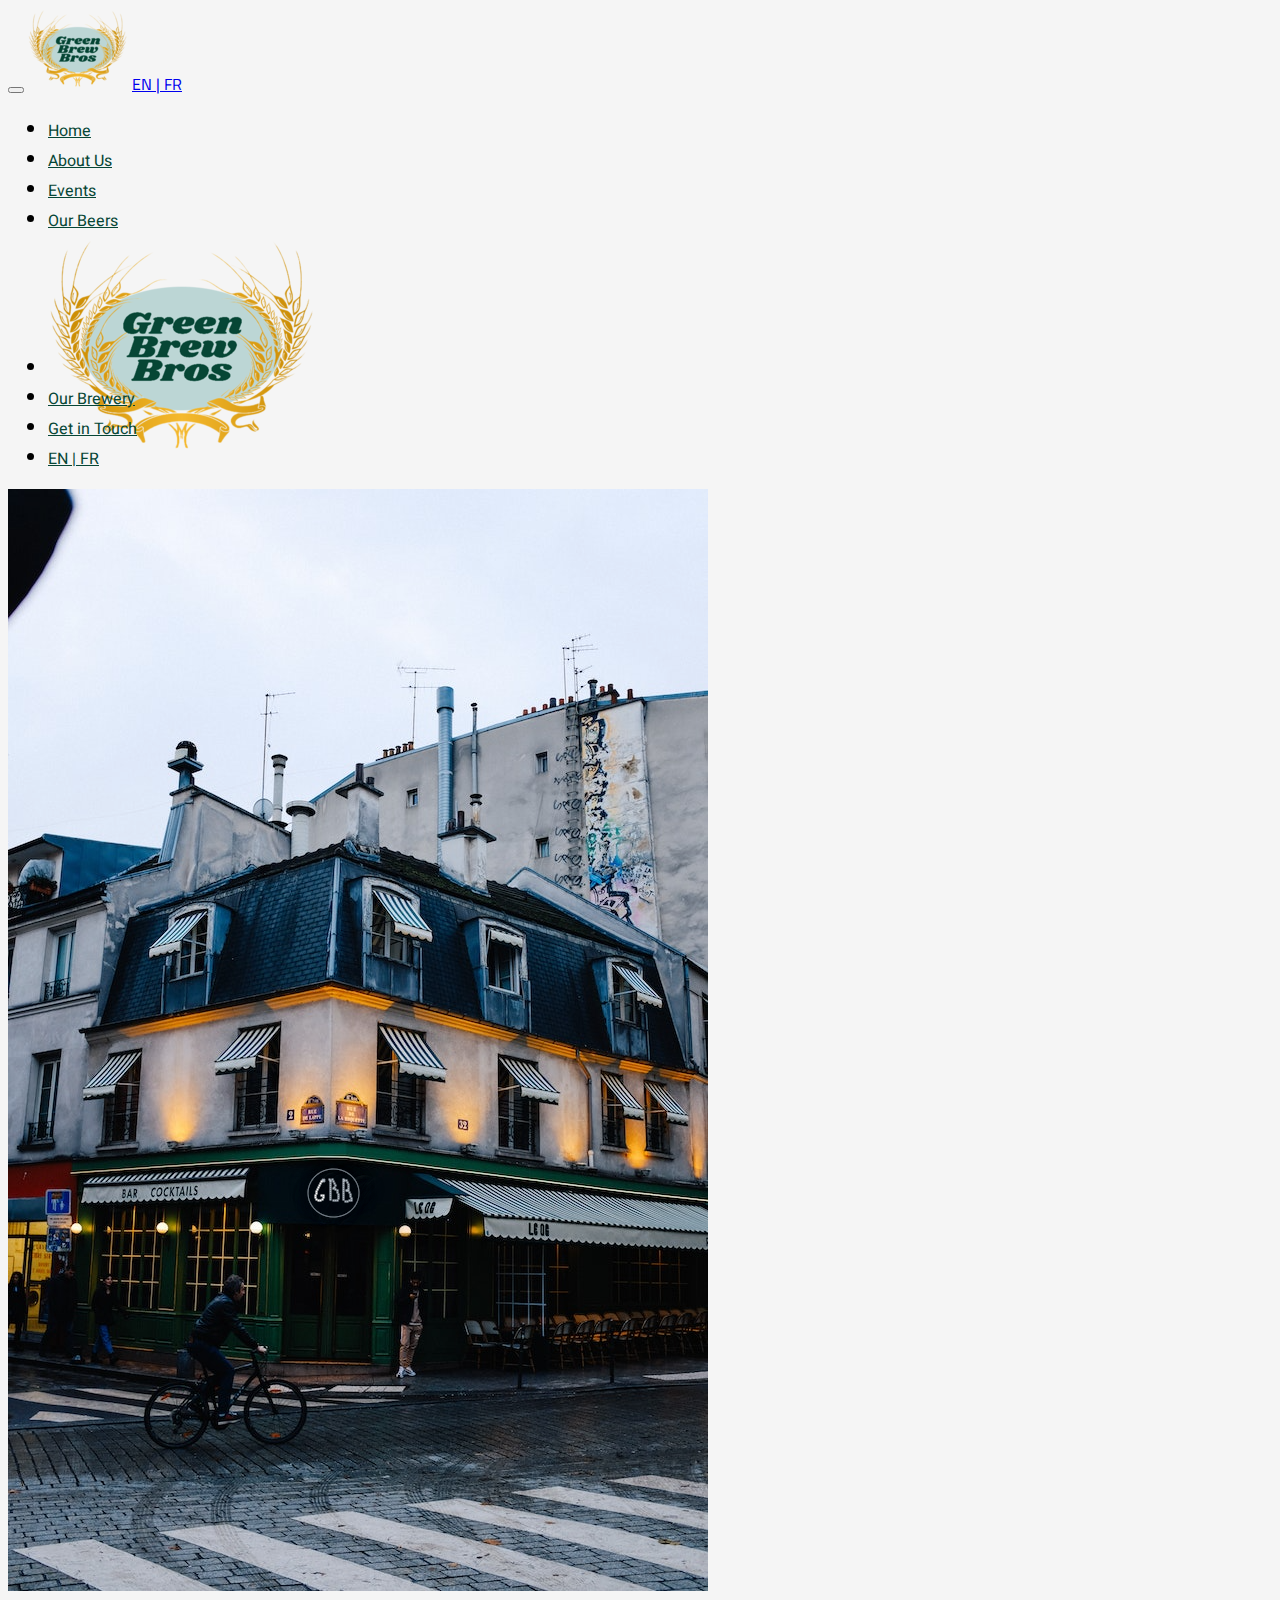
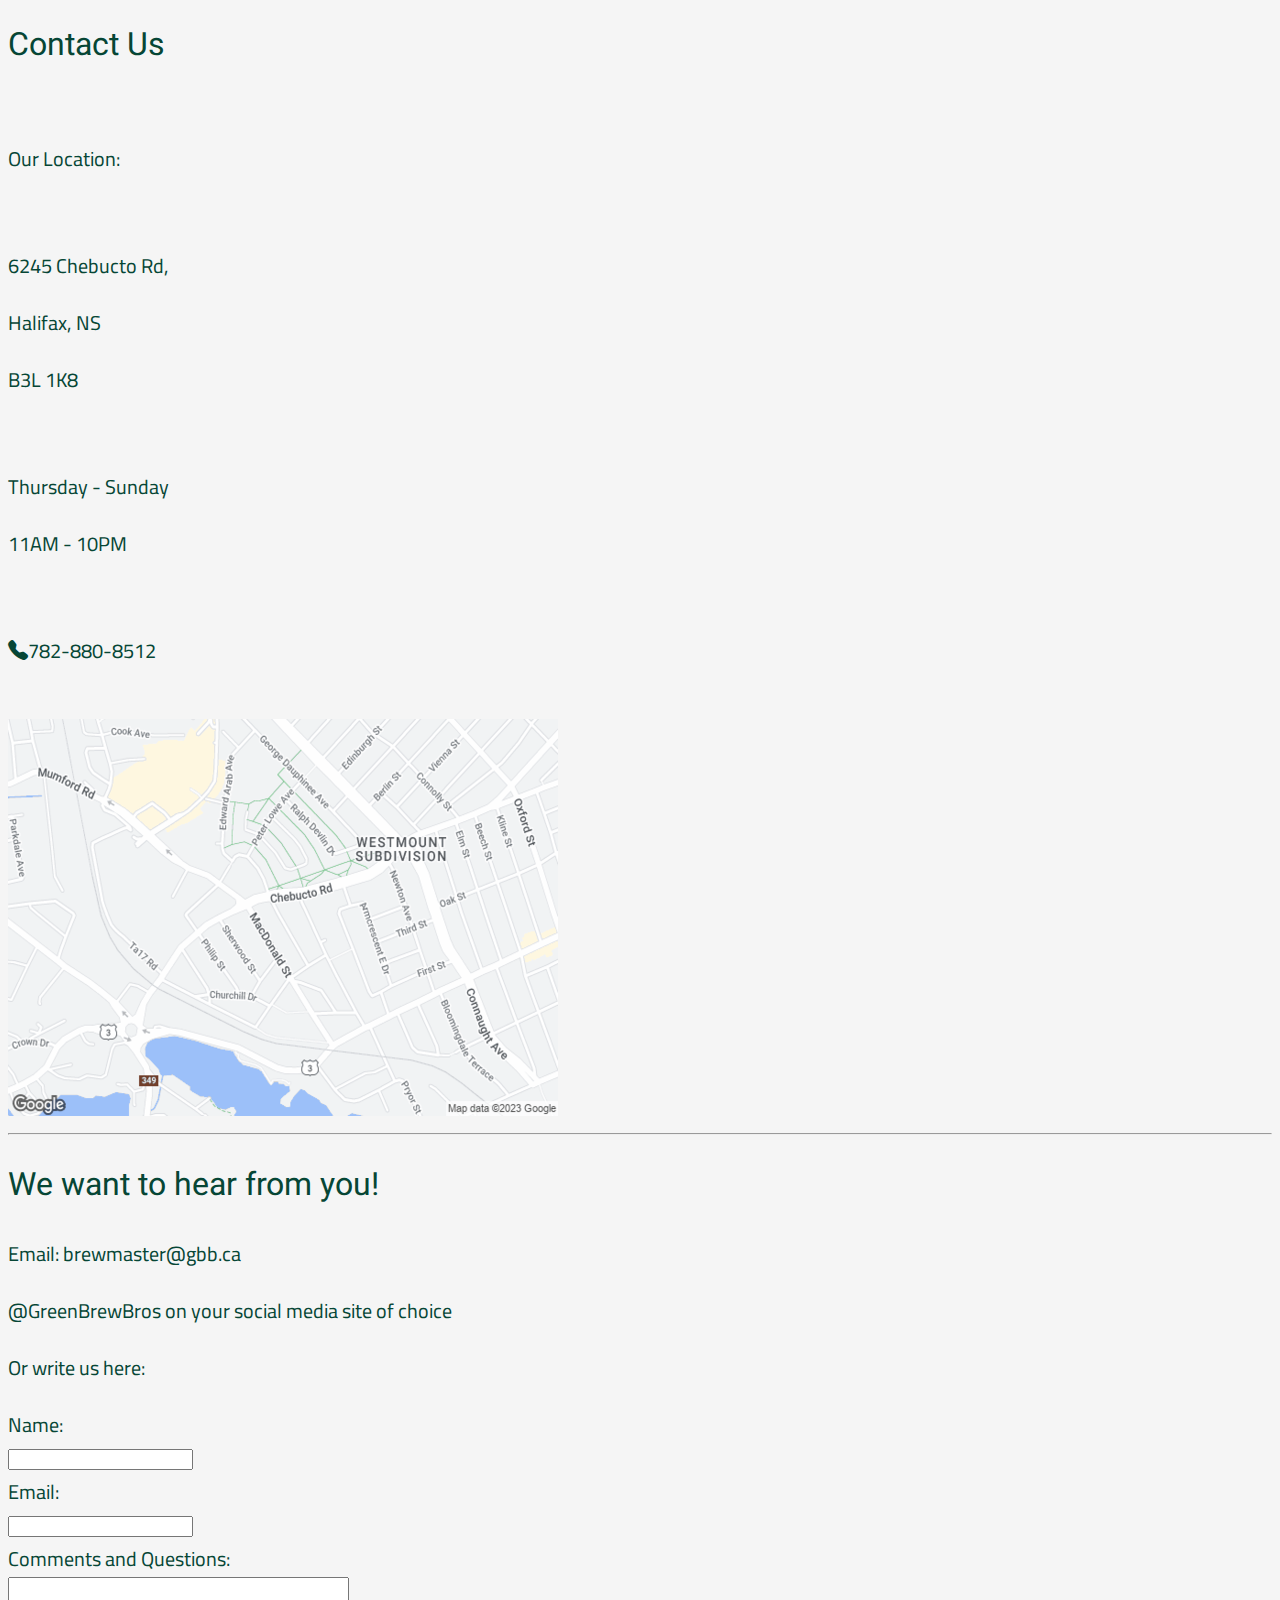
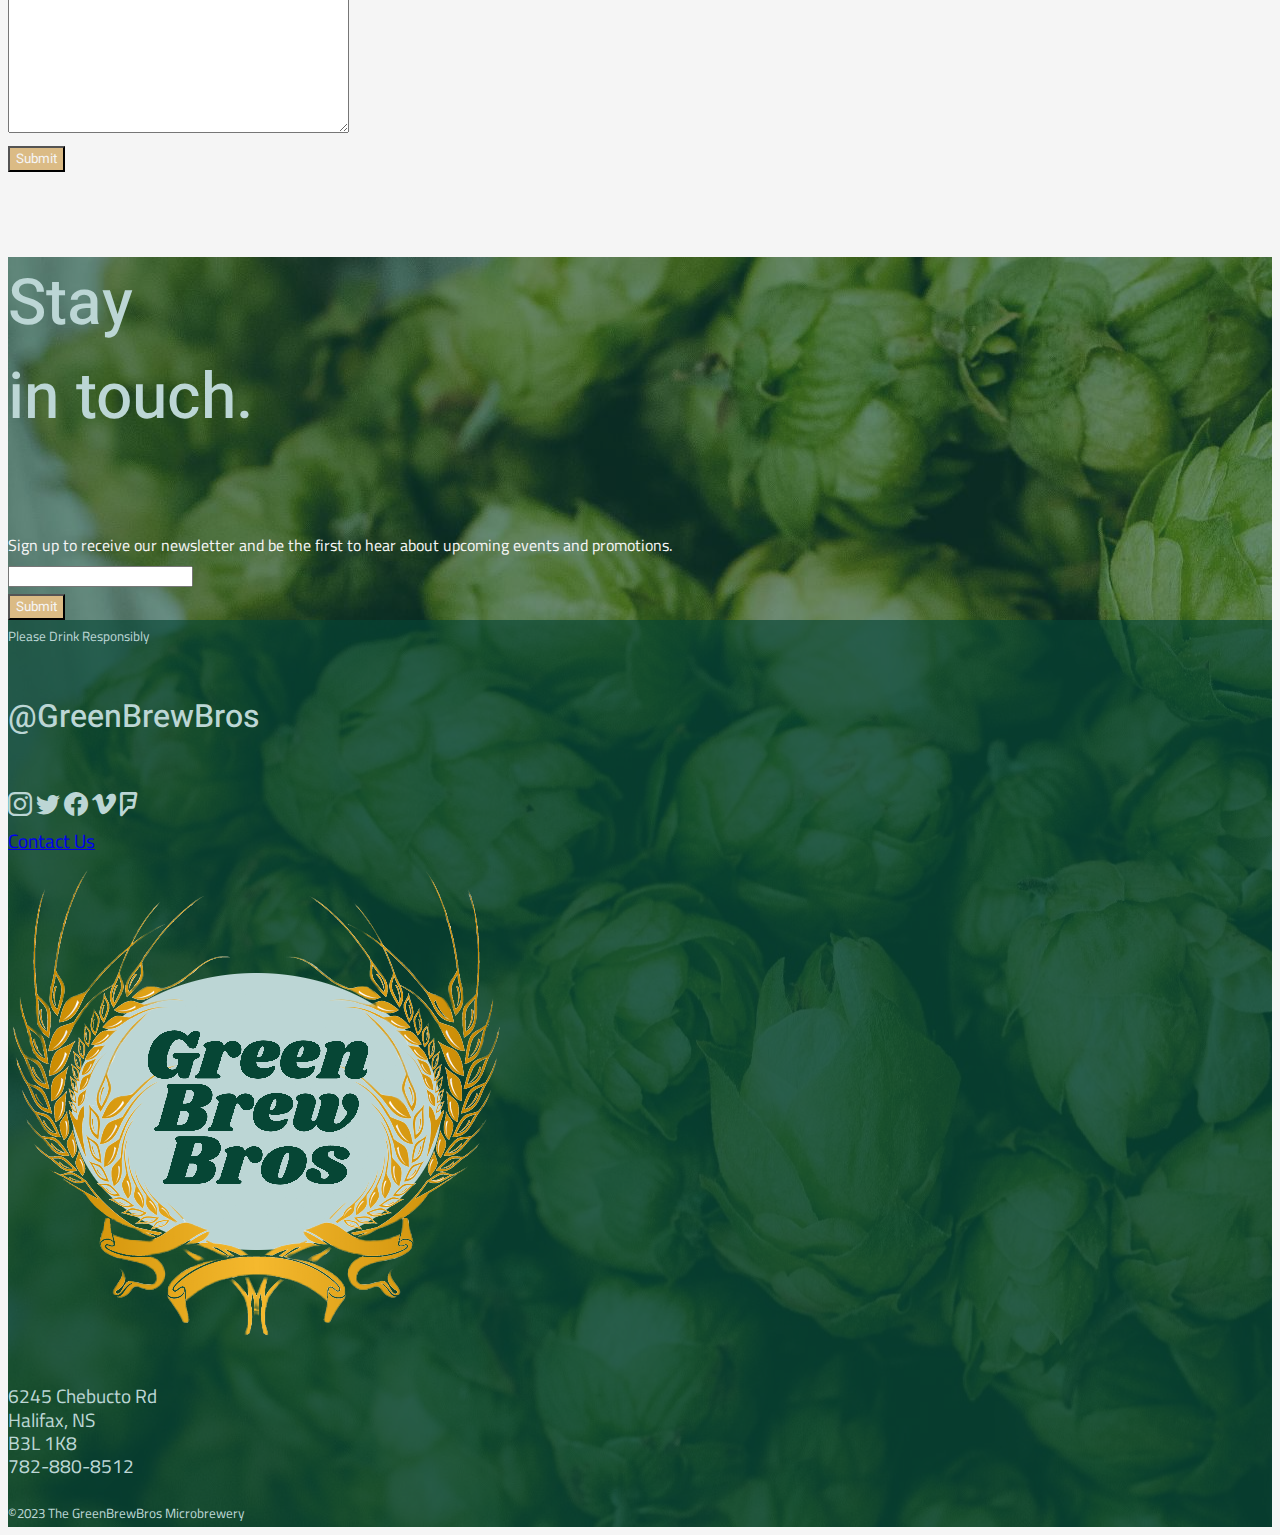
<file: contact.html>
<!DOCTYPE HTML>
<html lang="en">

<head>
    <meta charset="UTF-8">
    <meta http-equiv="X-UA-Compatible" content="IE=edge">
    <meta name="viewport" content="width=device-width, initial-scale=1.0">
    <meta name="description" content="product page for the GreenBrewBros brewery">
    <meta name="keywords" content="beer, eco-friendly, brewery, alcoholic beverages">
    <meta name="authors" content="FSD-08 Group 5">
    <title>Contact The Green Brew Bros</title>
    <link rel="icon" href="images/Logo.png" type="image/x-icon">
    <link rel="stylesheet" href="https://cdnjs.cloudflare.com/ajax/libs/font-awesome/6.1.0/css/all.min.css">
    <link href="https://cdn.jsdelivr.net/npm/bootstrap@5.3.0-alpha3/dist/css/bootstrap.min.css" rel="stylesheet"
        integrity="sha384-KK94CHFLLe+nY2dmCWGMq91rCGa5gtU4mk92HdvYe+M/SXH301p5ILy+dN9+nJOZ" crossorigin="anonymous">
    <link rel="stylesheet" href="https://cdn.jsdelivr.net/npm/bootstrap-icons@1.10.5/font/bootstrap-icons.css">
    <link rel="stylesheet" href="styles/main.css">


</head>

<body class="contact-body">

    <header class="navbar navbar-expand-lg">
        <div class="container-fluid">

            <button class="navbar-toggler" type="button" data-bs-toggle="collapse" data-bs-target="#navbarNav"
                aria-controls="navbarNav" aria-expanded="false" aria-label="Toggle navigation">
                <span class="navbar-toggler-icon"></span>
            </button>
            <!--make the logo and language button which appear only in the mobile page-->
            <a class="d-lg-none navbar-brand d-sm-block d-md-block" href="#"><img src="images/LogoMobile.png"
                    alt="Our logo. Green Brew Bros surrounded by wheat"></a>

            <a class="nav-link d-lg-none d-sm-block d-md-block" href="#">EN | FR</a>
            <!--make the nav bar which appears only in the large page-->
            <!--make sure the active keyword in your class is on the right page and the aria-current as well!-->
            <div class="collapse navbar-collapse justify-content-center" id="navbarNav">
                <ul class="navbar-nav">
                    <li class="nav-item">
                        <a class="nav-link h-link mt-1 mt-md-5" href="index.html">Home</a>
                    </li>
                    <li class="nav-item">
                        <a class="nav-link h-link mt-1 mt-md-5" href="about.html">About Us</a>
                    </li>
                    <li class="nav-item">
                        <a class="nav-link h-link mt-1 mt-md-5" href="events.html">Events</a>
                    </li>
                    <li class="nav-item">
                        <a class="nav-link h-link mt-1 mt-md-5" href="products.html">Our Beers</a>
                    </li>
                    <li class="nav-item">
                        <a class="navbar-brand ms-3 d-none d-lg-block" href="index.html"><img src="images/LogoSmall.png"
                                alt="Our logo. Green Brew Bros surrounded by wheat" class="header-img"></a>
                    </li>
                    <li class="nav-item">
                        <a class="nav-link h-link mt-1 mt-md-5" href="brewery.html">Our Brewery</a>
                    </li>
                    <li class="nav-item">
                        <a class="nav-link h-link mt-1  mt-md-5 active" aria-current="page" href="contact.html">Get in
                            Touch</a>
                    </li>
                    <li class="nav-item">
                        <a class="nav-link h-link mt-1  mt-md-5 d-none d-lg-block" href="#">EN | FR</a>
                    </li>
                </ul>
            </div>
        </div>
    </header>

    <!--END HEADER-->

    <main class="container">
        <!--image and title-->
        <div class="row text-center">
            <div class="col-lg-6 d-none d-lg-block">
                <img src="images/gbbContactPageP.png" class="img-fluid" alt="photo of the Green Brew Bro brewery">
            </div>
            <div class="col-12 col-lg-6 text-center justify-content-center">
                <h1 class="contact">Contact Us</h1>
                <br>
                <p class="contact">Our Location:</p>
                <br>
                <p class="contact">6245 Chebucto Rd,</p>
                <p class="contact">Halifax, NS</p>
                <p class="contact">B3L 1K8</p>
                <br>
                <p class="contact">Thursday - Sunday</p>
                <p class="contact">11AM - 10PM</p>
                <br>
                <p class="contact"><i class="bi bi-telephone-fill"></i>782-880-8512</p>
                <br>
                <img src="images/mapContactPage.png" class="img-fluid"
                    alt="picture of location of brewery on google maps">
            </div>
        </div>
        <hr>
        <div class="row">
            <h2 class="contact">We want to hear from you!</h2>
            <p class="contact">Email: brewmaster@gbb.ca</p>
            <p class="contact">@GreenBrewBros on your social media site of choice</p>
            <p class="contact">Or write us here:</p>
        </div>
        <div class="row">
            <form action="http://jac.stephmoreau.ca/submitForm/" target="_blank" method="POST">
                <label class="contact">Name:</label>
                <br>
                <input type="text" name="fullName">
                <br>
                <label class="contact">Email:</label>
                <br>
                <input type="email" name="email">
                <br>
                <label class="contact">Comments and Questions:</label>
                <br>
                <textarea name="questions/comments" rows="10" cols="40"></textarea>
                <br>
                <input type="submit" name="btnSubmit" class="btn rounded-pill">
            </form>
        </div>
    </main>
    <!--FOOTER-->

    <footer class="footer">
        <div class="container-fluid p-0 mt-5 w-100">

            <!--Spacing for image-->
            <div class="row m-5"></div>
            <div class="row m-5"></div>

            <!-- NEWSLETTER -->
            <div class="row newsletter pt-4 pb-5 m-0">

                <!-- STAY IN TOUCH TEXT -->
                <div class="col-12 col-sm-4 pl-2">
                    <h4>Stay <br>in touch.</h4>
                </div>
                <div class="col-12 col-sm-8">
                    <!-- FORM -->
                    <!-- TODO: What do we send this form to? -->
                    <div class="container-fluid px-0">
                        <form action="http://jac.stephmoreau.ca/submitForm/" method="POST" class="m-0 form"
                            target="_blank">
                            <!-- TODO: mt-5 likely needs to be deleted - replaced in css file 
                            COME BACK TO THIS-->
                            <div class="form-row form-group mt-5">
                                <!-- Sign up blurb  -->
                                <div class="col-12 col-sm-11 offset-sm-1 text-center text-sm-start pb-2">
                                    <label for="newsletter-email">
                                        Sign
                                        up to receive our
                                        newsletter and be the first
                                        to hear about upcoming events and promotions.
                                    </label>
                                </div>
                                <div class="col-12 col-sm-11 offset-sm-1">
                                    <div class="row justify-content-center">
                                        <div class="row ">
                                            <div class="col-12 col-sm-8 col-md-7 text-center p-sm-0">
                                                <input type="email" id="newsletter-email" name="userEmail"
                                                    class="form-control text-center text-sm-start"
                                                    aria-describedby="newsletter-email">
                                            </div>
                                            <!-- button  -->
                                            <div class="col-12 col-sm-4 text-center text-sm-start">
                                                <input type="submit" name="btn-submit-email"
                                                    class="btn footer-btn rounded-pill mt-2 mt-sm-0 px-5 px-sm-3 px-md-5">
                                            </div>
                                        </div>
                                    </div>
                                </div>
                            </div>
                        </form>
                    </div>
                </div>
            </div>
            <!-- Bottom of footer  -->
            <div class="row footer-bottom m-0">
                <!-- Responsibly  -->
                <div class="row  m-0"> <!-- background opacityyyyyy footer-bottom -->
                    <div class="col-12 mt-0 mb-4 mb-sm-0 text-center legal-container">
                        <small class="col-12 footer-legal-warning m-0 p-0 fw-bold">
                            Please Drink Responsibly
                        </small>
                    </div>
                </div>
                <div class="row  m-0 justify-content-between">
                    <div
                        class="col-12 col-sm-4 col-md-3 offset-sm-1 offset-md-2 text-center order-sm-last align-self-center">
                        <!-- Handle and Icons -->
                        <div class="row">
                            <div class="col-12 pt-3">
                                <h4 class="handle p-0 mb-2 mb-sm-0 fs-sm-5 fs-md-4 fs-lg-3">@GreenBrewBros</h4>
                            </div>
                            <!-- ICONS -->
                            <div class="col-12 pt-2 mb-4 mb-sm-0">
                                <a href="#"><i class="bi bi-instagram mx"></i></a>
                                <a href="#"><i class="bi bi-twitter"></i></a>
                                <a href="#"><i class="bi bi-facebook"></i></a>
                                <a href="#"><i class="bi bi-vimeo"></i></a>
                                <a href="#"><i class="fa fa-brands fa-foursquare"></i></a>
                            </div>
                        </div>
                    </div>
                    <!--Contact-->
                    <div class="col-12 col-sm-2 text-center mb-4 mb-sm-0 p-0 order-sm-1 align-self-center">
                        <a href="contact.html" class="nav-link col-12 contact">Contact Us</a>
                    </div>
                    <!-- logo and address  -->
                    <div class="col-12 col-sm-5 text-sm-start text-center m-0">
                        <div class="row align-items-center justify-content-center">
                            <div class="col-5">
                                <a href="index.html"><img class="w-100 object-fit-scale p-xl-2 p-xxl-3"
                                        src="images/Logo.png"
                                        alt="Our Logo. Ellipse with Green Brew Bros surrounded by wheat"></a>
                            </div>
                            <div class="col-12 col-sm-7 d-none d-sm-block p-0 m-0 pt-4">
                                <p class="address">
                                    6245 Chebucto Rd <br>
                                    Halifax, NS <br>
                                    B3L 1K8 <br>
                                    782-880-8512 <br>
                                </p>
                            </div>
                        </div>
                    </div>

                </div>
                <div class="row  m-0"> <!-- background opacityyyyyy footer-bottom -->
                    <div class="col-12 text-center">
                        <div class="row pb-2">
                            <small class="col-12 m-sm-0 mt-3 mb-0 p-0 copyright">&copy;2023 The GreenBrewBros
                                Microbrewery</small>
                        </div>
                    </div>
                </div>
            </div>
        </div>
    </footer>

    <script src="https://cdn.jsdelivr.net/npm/bootstrap@5.3.0-alpha3/dist/js/bootstrap.bundle.min.js"
        integrity="sha384-ENjdO4Dr2bkBIFxQpeoTz1HIcje39Wm4jDKdf19U8gI4ddQ3GYNS7NTKfAdVQSZe"
        crossorigin="anonymous"></script>
</body>

</html>
</file>
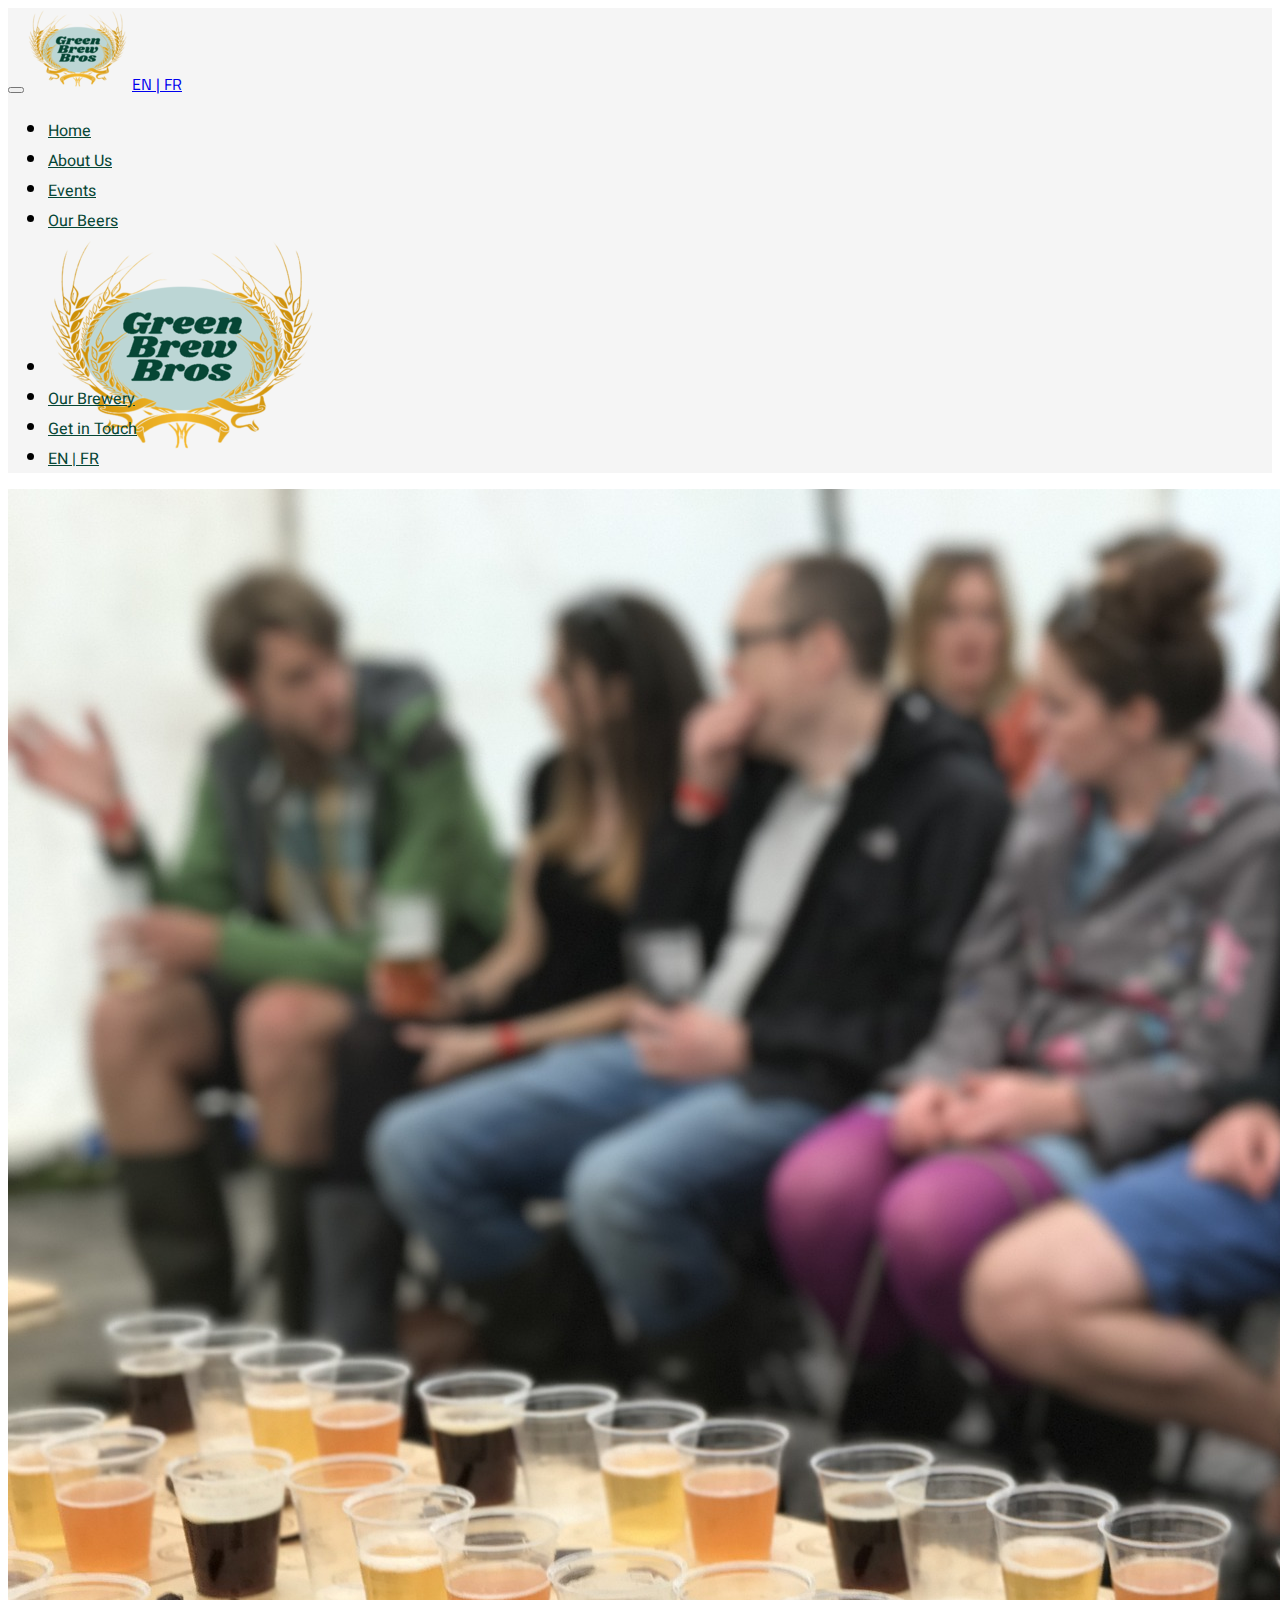
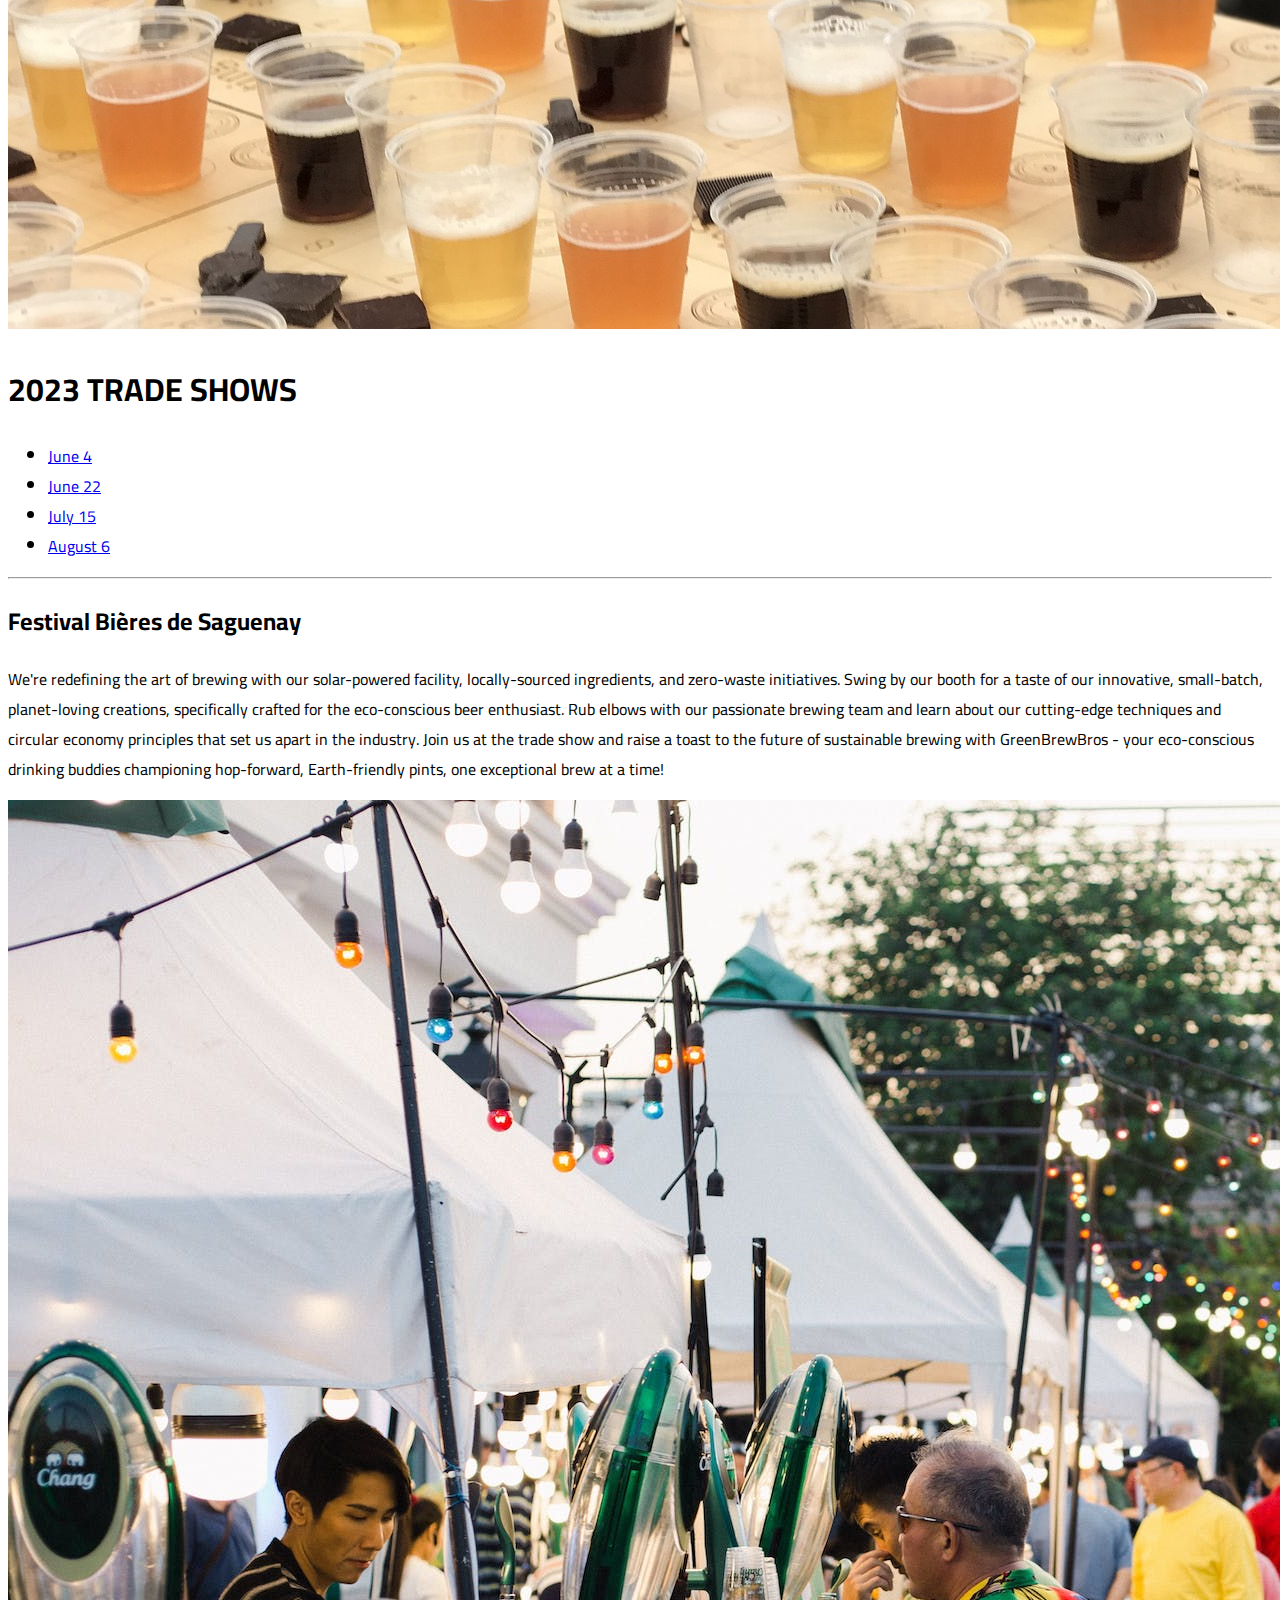
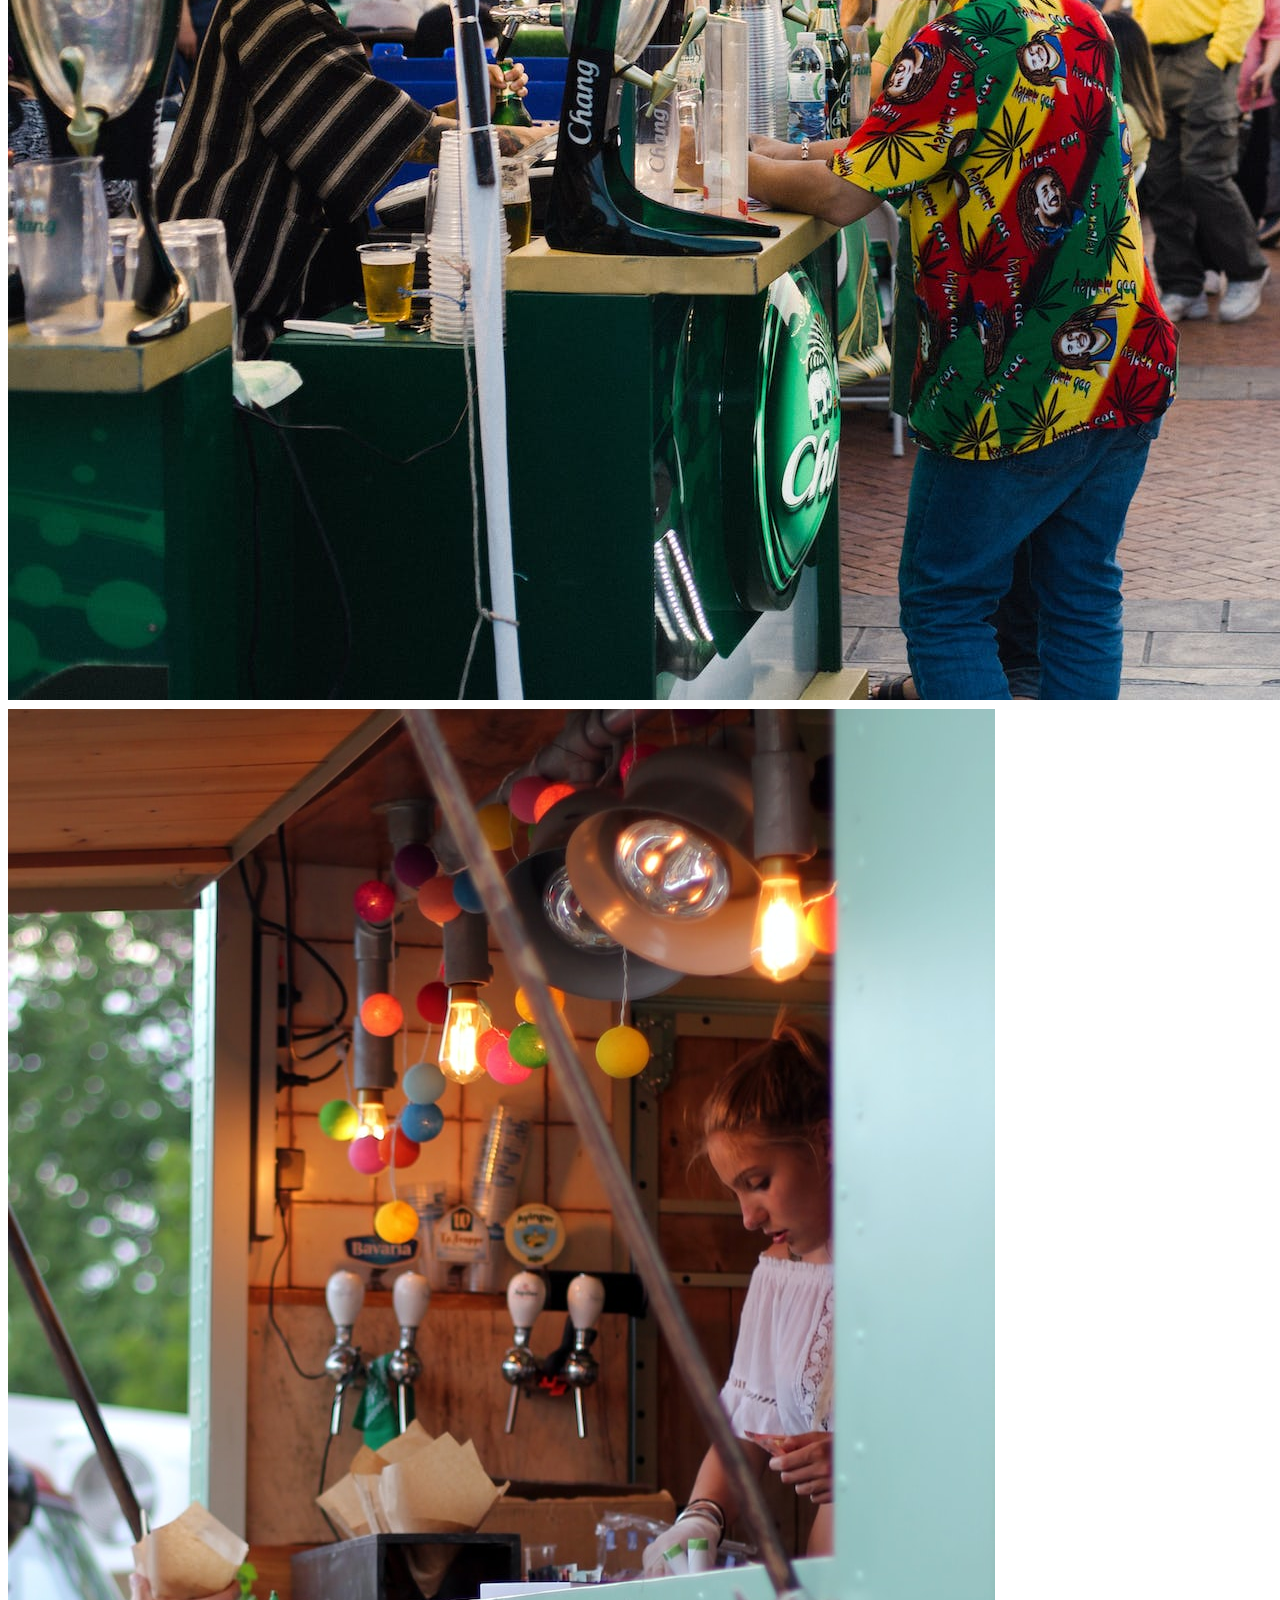
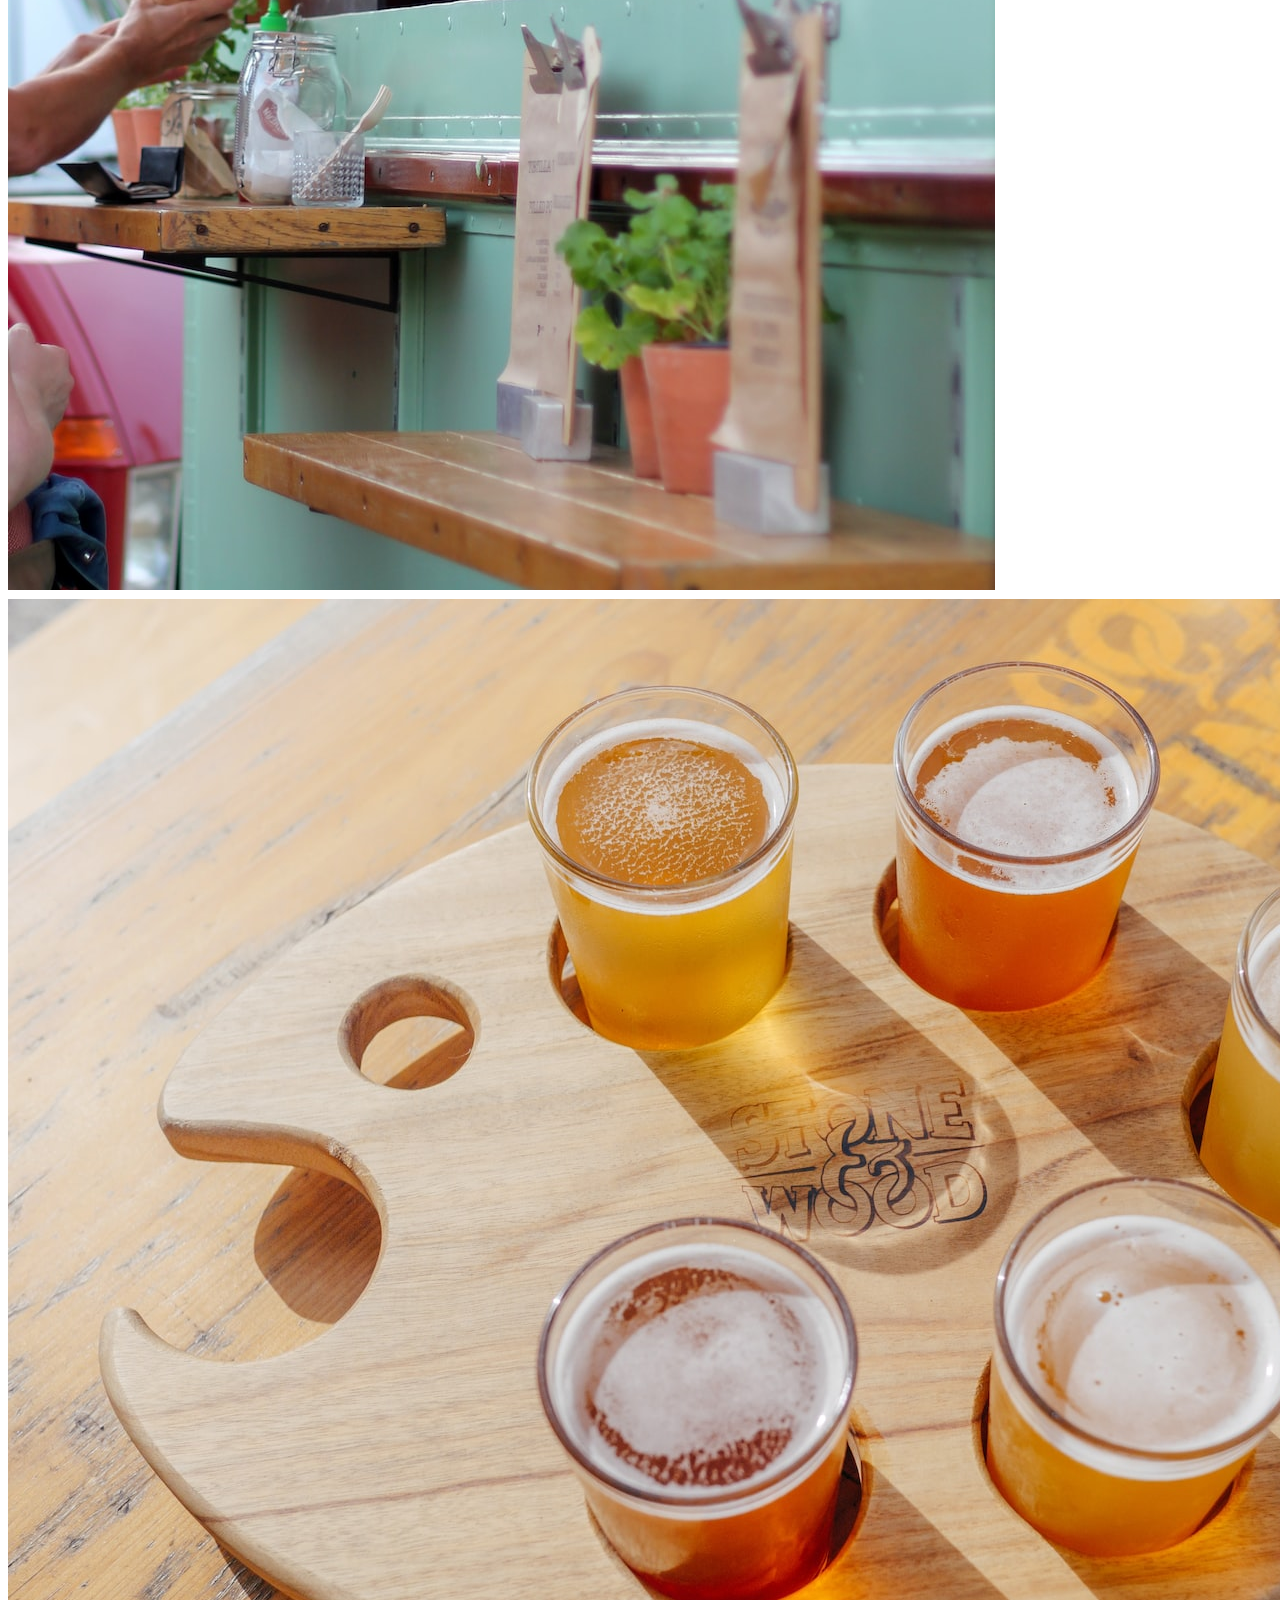
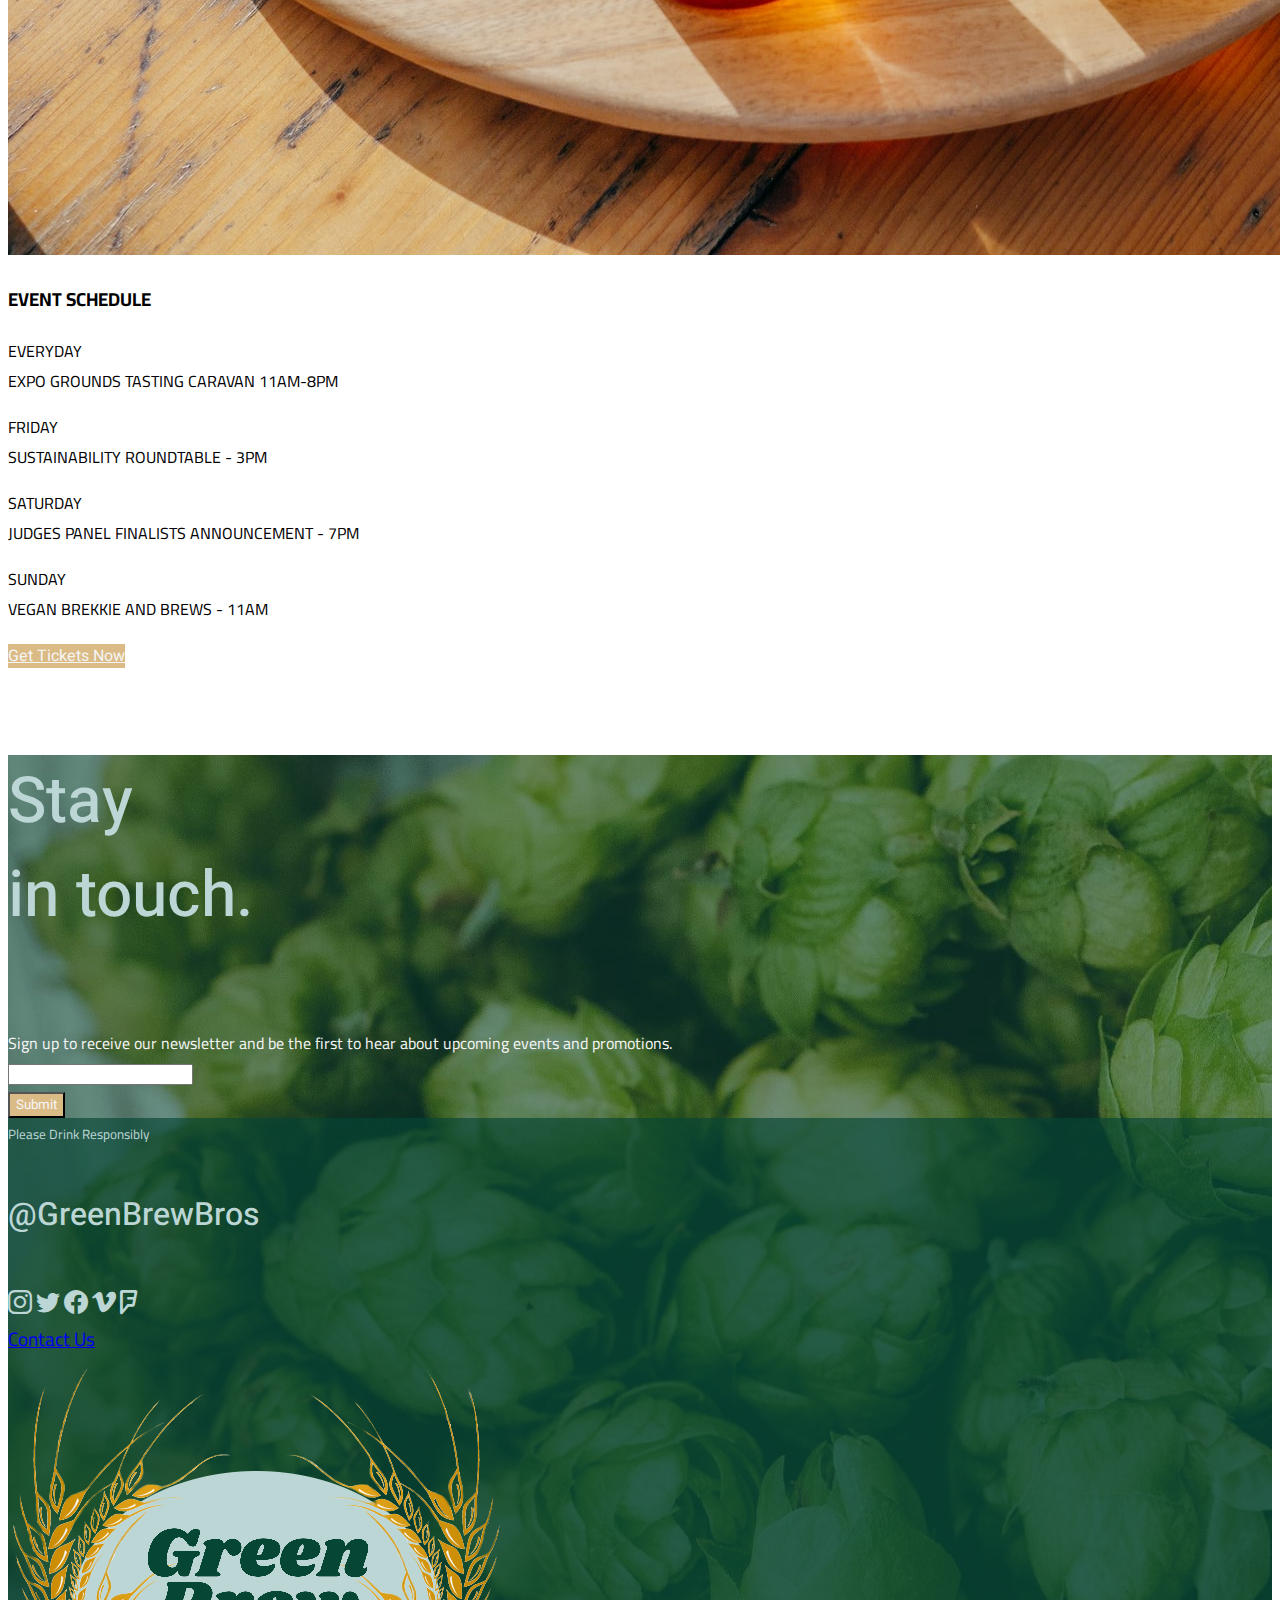
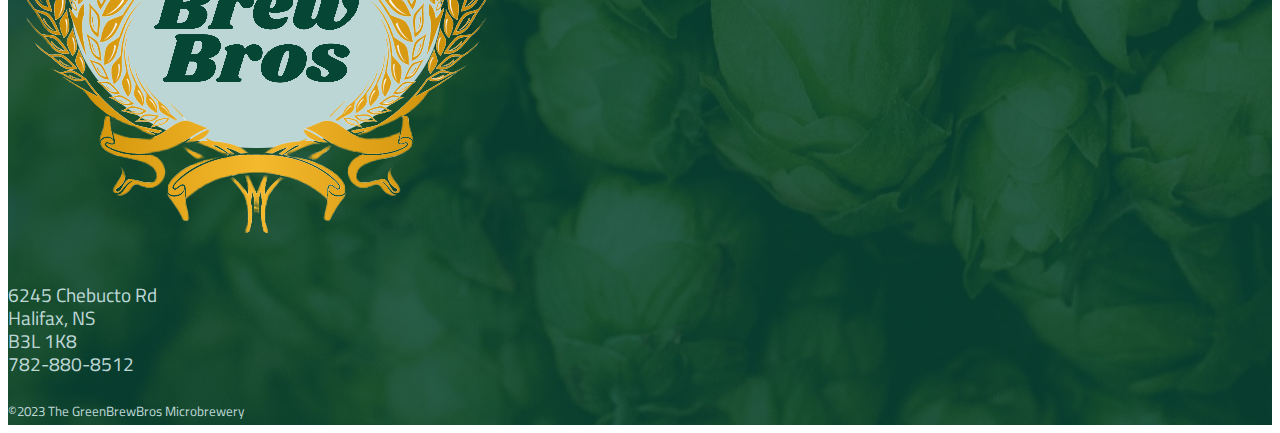
<file: events.html>
<!DOCTYPE HTML>
<html lang="en">

<head>
    <meta charset="UTF-8">
    <meta http-equiv="X-UA-Compatible" content="IE=edge">
    <meta name="viewport" content="width=device-width, initial-scale=1.0">
    <meta name="description" content="product page for the GreenBrewBros brewery">
    <meta name="keywords" content="beer, eco-friendly, brewery, alcoholic beverages">
    <meta name="authors" content="FSD-08 Group 5">
    <title>Green Brew Bros Events</title>
    <link rel="icon" href="images/Logo.png" type="image/x-icon">
    <link rel="stylesheet" href="https://cdnjs.cloudflare.com/ajax/libs/font-awesome/6.1.0/css/all.min.css">
    <link href="https://cdn.jsdelivr.net/npm/bootstrap@5.3.0-alpha3/dist/css/bootstrap.min.css" rel="stylesheet"
        integrity="sha384-KK94CHFLLe+nY2dmCWGMq91rCGa5gtU4mk92HdvYe+M/SXH301p5ILy+dN9+nJOZ" crossorigin="anonymous">
    <link rel="stylesheet" href="https://cdn.jsdelivr.net/npm/bootstrap-icons@1.10.5/font/bootstrap-icons.css">
    <link rel="stylesheet" href="styles/main.css">


</head>

<body>


    <header class="navbar navbar-expand-lg">
        <div class="container-fluid">

            <button class="navbar-toggler" type="button" data-bs-toggle="collapse" data-bs-target="#navbarNav"
                aria-controls="navbarNav" aria-expanded="false" aria-label="Toggle navigation">
                <span class="navbar-toggler-icon"></span>
            </button>
            <!--make the logo and language button which appear only in the mobile page-->
            <a class="d-lg-none navbar-brand d-sm-block d-md-block" href="#"><img src="images/LogoMobile.png"
                    alt="Our logo. Green Brew Bros surrounded by wheat"></a>

            <a class="nav-link d-lg-none d-sm-block d-md-block" href="#">EN | FR</a>
            <!--make the nav bar which appears only in the large page-->
            <!--make sure the active keyword in your class is on the right page and the aria-current as well!-->
            <div class="collapse navbar-collapse justify-content-center" id="navbarNav">
                <ul class="navbar-nav">
                    <li class="nav-item">
                        <a class="nav-link h-link mt-1 mt-md-5" href="index.html">Home</a>
                    </li>
                    <li class="nav-item">
                        <a class="nav-link h-link mt-1 mt-md-5" href="about.html">About Us</a>
                    </li>
                    <li class="nav-item">
                        <a class="nav-link h-link mt-1 mt-md-5 active" aria-current="page" href="events.html">Events</a>
                    </li>
                    <li class="nav-item">
                        <a class="nav-link h-link mt-1 mt-md-5" href="products.html">Our Beers</a>
                    </li>
                    <li class="nav-item">
                        <a class="navbar-brand ms-3 d-none d-lg-block" href="index.html"><img src="images/LogoSmall.png"
                                alt="Our logo. Green Brew Bros surrounded by wheat" class="header-img"></a>
                    </li>
                    <li class="nav-item">
                        <a class="nav-link h-link mt-1 mt-md-5" href="brewery.html">Our Brewery</a>
                    </li>
                    <li class="nav-item">
                        <a class="nav-link h-link mt-1  mt-md-5" href="contact.html">Get in Touch</a>
                    </li>
                    <li class="nav-item">
                        <a class="nav-link h-link mt-1  mt-md-5 d-none d-lg-block" href="#">EN | FR</a>
                    </li>
                </ul>
            </div>
        </div>
    </header>



    <main class="container-fluid p-0 overflow-hidden">
        <div class="eventsContainer1 container-fluid p-0">
            <img src="images/Dustin/beer-festival-gae00ae495_1920.jpg" alt="Beer Festival Samples" class="img-fluid w-100">
            <h1 class="events-h1 p-3">2023 TRADE SHOWS</h1>
        </div>
    
        <div class="eventsContainer2 container-fluid p-0 mt-5">
    
            <nav id="events-navbar">
                <ul>
                    <li><a class="nav-events date" href="#june4">June 4
                            <div class="circle"></div>
                        </a></li>
                    <li><a class="nav-events date" href="#june22">June 22
                            <div class="circle"></div>
                        </a></li>
                    <li><a class="nav-events date" href="#july15">July 15
                            <div class="circle"></div>
                        </a></li>
                    <li><a class="nav-events date" href="#aug6">August 6
                            <div class="circle"></div>
                        </a></li>
                </ul>
            </nav>
    
    
            <hr>
            <div id="event1" class="col event active">
                <h2 class="text-center m-5">Festival Bières de Saguenay</h2>
                <div class="row">
                    <div class="col-md-6">
                        <p class="events-p mx-5">We're redefining the art of brewing with our solar-powered facility,
                            locally-sourced ingredients, and zero-waste initiatives. Swing by our booth for a taste of our
                            innovative, small-batch, planet-loving creations, specifically crafted for the eco-conscious
                            beer enthusiast. Rub elbows with our passionate brewing team and learn about our cutting-edge
                            techniques and circular economy principles that set us apart in the industry. Join us at the
                            trade show and raise a toast to the future of sustainable brewing with GreenBrewBros - your
                            eco-conscious drinking buddies championing hop-forward, Earth-friendly pints, one exceptional
                            brew at a time!</p>
                        <img class="img-fluid" src="images/Dustin/pexels-photo-10941231.jpeg"
                            alt="Wide shot of beer fest tents and seating.">
                    </div>
                    <div class="col-md-6 mb-neg">
                        <img src="images/Dustin/photo-1509315811345-672d83ef2fbc.jpeg"
                            alt="Barmaid serving a beer from a mobile bar caravan" class="img-fluid ">
                    </div>
                </div>
    
    
                <div class="row border-black">
                    <div class="col-md-7">
                        <img src="images/Dustin/photo-1522057306606-8d84daa75e87.jpeg"
                            alt="Beer tasting flight of various beers." class="img-fluid">
                    </div>
                    <div class="col-md-5">
                        <h3 class="mt-5 m-3">EVENT SCHEDULE</h3>
                        <div class="text-end m-3">
                            <p>EVERYDAY<br>
                                EXPO GROUNDS TASTING CARAVAN 11AM-8PM
                            </p>
                            <p>FRIDAY<br>
                                SUSTAINABILITY ROUNDTABLE - 3PM
                            </p>
                            <p>SATURDAY<br>
                                JUDGES PANEL FINALISTS ANNOUNCEMENT - 7PM
                            </p>
                            <p>SUNDAY<br>
                                VEGAN BREKKIE AND BREWS - 11AM
                            </p>
                        </div>
                        <div class="row mt-5 mb-5 text-center">
                            <div class="col-md-12">
                                <a href="https://www.eventbrite.com" class="btn rounded-pill">Get Tickets Now</a>
                            </div>
                        </div>
                    </div>
                </div>
    
            </div>
        </div>
        </div>
        </div>
        </div>
    
    </main>


    <!--FOOTER-->

    <footer class="footer">
        <div class="container-fluid p-0 mt-5 w-100">

            <!--Spacing for image-->
            <div class="row m-5"></div>
            <div class="row m-5"></div>

            <!-- NEWSLETTER -->
            <div class="row newsletter pt-4 pb-5 m-0">

                <!-- STAY IN TOUCH TEXT -->
                <div class="col-12 col-sm-4 pl-2">
                    <h4>Stay <br>in touch.</h4>
                </div>
                <div class="col-12 col-sm-8">
                    <!-- FORM -->
                    <!-- TODO: What do we send this form to? -->
                    <div class="container-fluid px-0">
                        <form action="http://jac.stephmoreau.ca/submitForm/" method="POST" class="m-0 form"
                            target="_blank">
                            <!-- TODO: mt-5 likely needs to be deleted - replaced in css file 
                            COME BACK TO THIS-->
                            <div class="form-row form-group mt-5">
                                <!-- Sign up blurb  -->
                                <div class="col-12 col-sm-11 offset-sm-1 text-center text-sm-start pb-2">
                                    <label for="newsletter-email">
                                        Sign
                                        up to receive our
                                        newsletter and be the first
                                        to hear about upcoming events and promotions.
                                    </label>
                                </div>
                                <div class="col-12 col-sm-11 offset-sm-1">
                                    <div class="row justify-content-center">
                                        <div class="row ">
                                            <div class="col-12 col-sm-8 col-md-7 text-center p-sm-0">
                                                <input type="email" id="newsletter-email" name="userEmail"
                                                    class="form-control text-center text-sm-start"
                                                    aria-describedby="newsletter-email">
                                            </div>
                                            <!-- button  -->
                                            <div class="col-12 col-sm-4 text-center text-sm-start">
                                                <input type="submit" name="btn-submit-email"
                                                    class="btn footer-btn rounded-pill mt-2 mt-sm-0 px-5 px-sm-3 px-md-5">
                                            </div>
                                        </div>
                                    </div>
                                </div>
                            </div>
                        </form>
                    </div>
                </div>
            </div>
            <!-- Bottom of footer  -->
            <div class="row footer-bottom m-0">
                <!-- Responsibly  -->
                <div class="row  m-0"> <!-- background opacityyyyyy footer-bottom -->
                    <div class="col-12 mt-0 mb-4 mb-sm-0 text-center legal-container">
                        <small class="col-12 footer-legal-warning m-0 p-0 fw-bold">
                            Please Drink Responsibly
                        </small>
                    </div>
                </div>
                <div class="row  m-0 justify-content-between">
                    <div
                        class="col-12 col-sm-4 col-md-3 offset-sm-1 offset-md-2 text-center order-sm-last align-self-center">
                        <!-- Handle and Icons -->
                        <div class="row">
                            <div class="col-12 pt-3">
                                <h4 class="handle p-0 mb-2 mb-sm-0 fs-sm-5 fs-md-4 fs-lg-3">@GreenBrewBros</h4>
                            </div>
                            <!-- ICONS -->
                            <div class="col-12 pt-2 mb-4 mb-sm-0">
                                <a href="#"><i class="bi bi-instagram mx"></i></a>
                                <a href="#"><i class="bi bi-twitter"></i></a>
                                <a href="#"><i class="bi bi-facebook"></i></a>
                                <a href="#"><i class="bi bi-vimeo"></i></a>
                                <a href="#"><i class="fa fa-brands fa-foursquare"></i></a>
                            </div>
                        </div>
                    </div>
                    <!--Contact-->
                    <div class="col-12 col-sm-2 text-center mb-4 mb-sm-0 p-0 order-sm-1 align-self-center">
                        <a href="contact.html" class="nav-link col-12 contact">Contact Us</a>
                    </div>
                    <!-- logo and address  -->
                    <div class="col-12 col-sm-5 text-sm-start text-center m-0">
                        <div class="row align-items-center justify-content-center">
                            <div class="col-5">
                                <a href="index.html"><img class="w-100 object-fit-scale p-xl-2 p-xxl-3"
                                        src="images/Logo.png"
                                        alt="Our Logo. Ellipse with Green Brew Bros surrounded by wheat"></a>
                            </div>
                            <div class="col-12 col-sm-7 d-none d-sm-block p-0 m-0 pt-4">
                                <p class="address">
                                    6245 Chebucto Rd <br>
                                    Halifax, NS <br>
                                    B3L 1K8 <br>
                                    782-880-8512 <br>
                                </p>
                            </div>
                        </div>
                    </div>

                </div>
                <div class="row  m-0"> <!-- background opacityyyyyy footer-bottom -->
                    <div class="col-12 text-center">
                        <div class="row pb-2">
                            <small class="col-12 m-sm-0 mt-3 mb-0 p-0 copyright">&copy;2023 The GreenBrewBros
                                Microbrewery</small>
                        </div>
                    </div>
                </div>
            </div>
        </div>
    </footer>


    <script src="https://cdn.jsdelivr.net/npm/bootstrap@5.3.0-alpha3/dist/js/bootstrap.bundle.min.js"
        integrity="sha384-ENjdO4Dr2bkBIFxQpeoTz1HIcje39Wm4jDKdf19U8gI4ddQ3GYNS7NTKfAdVQSZe"
        crossorigin="anonymous"></script>
</body>

</html>
</file>
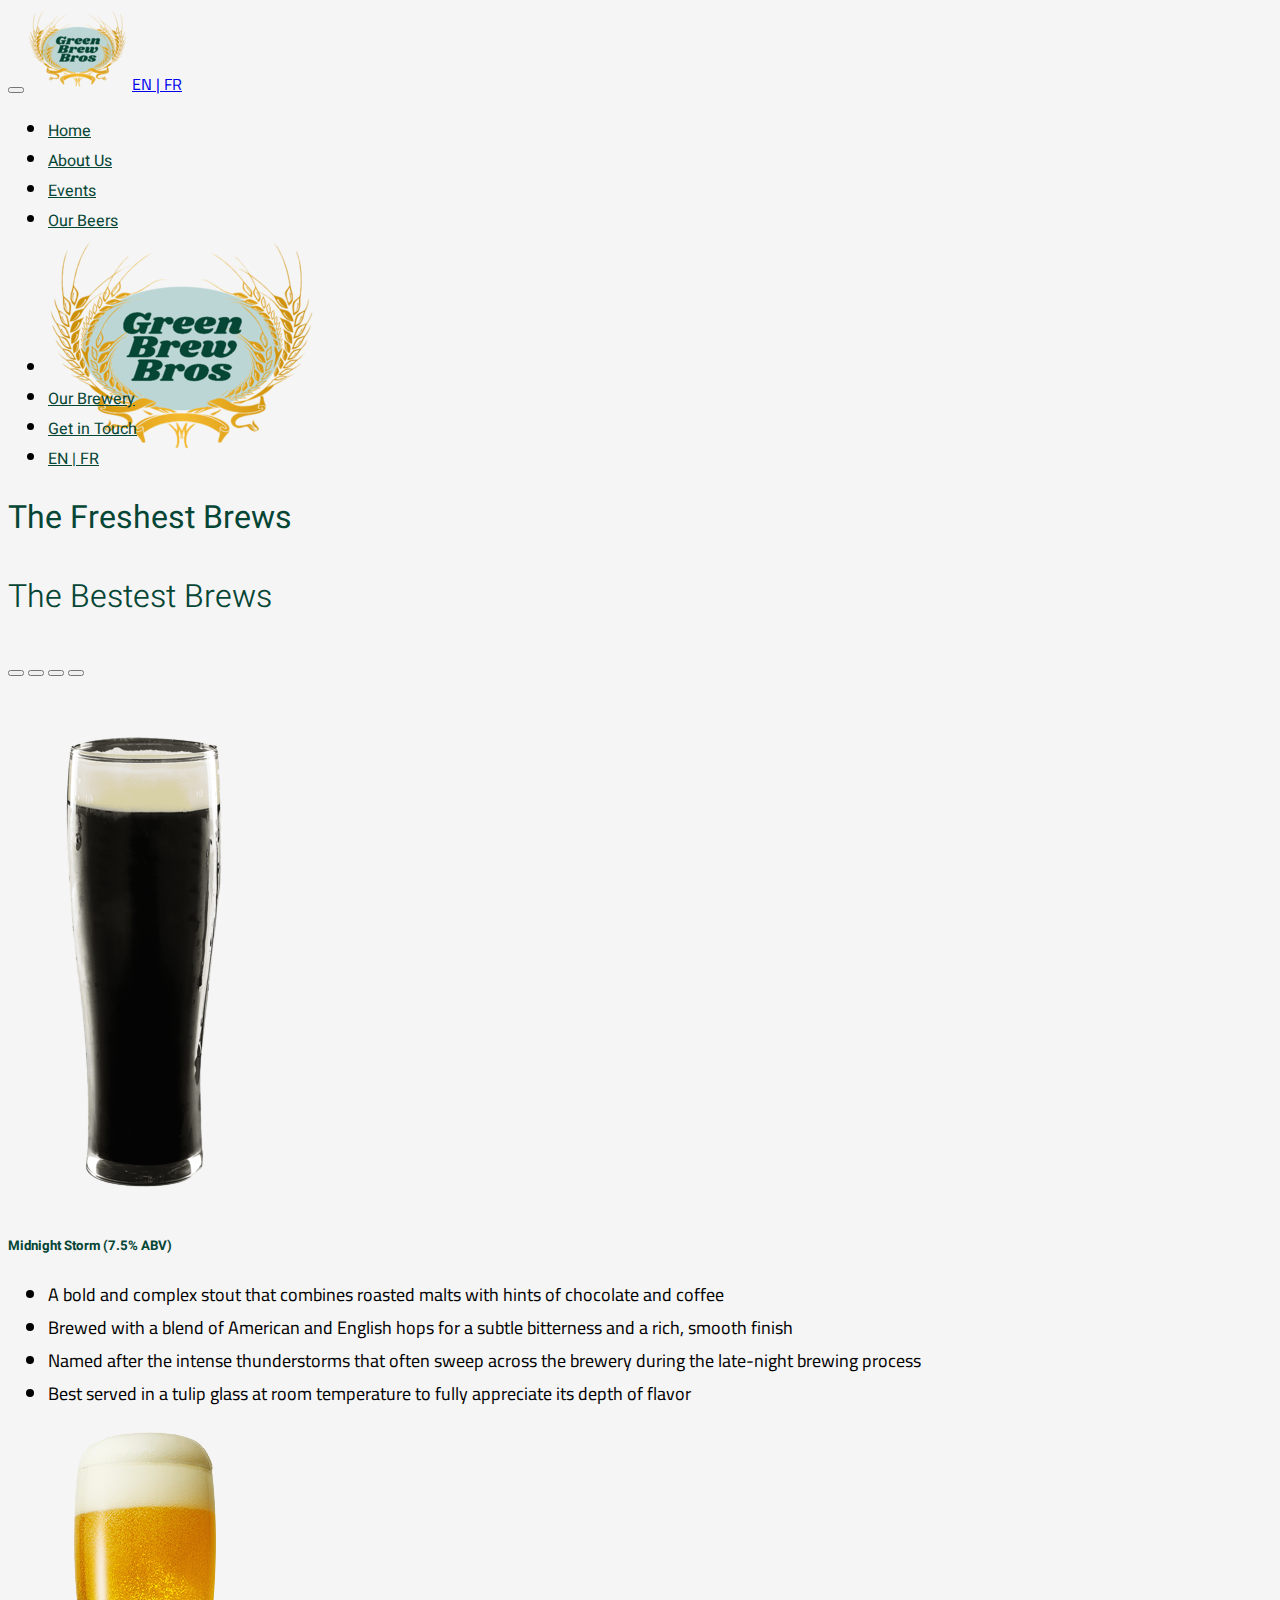
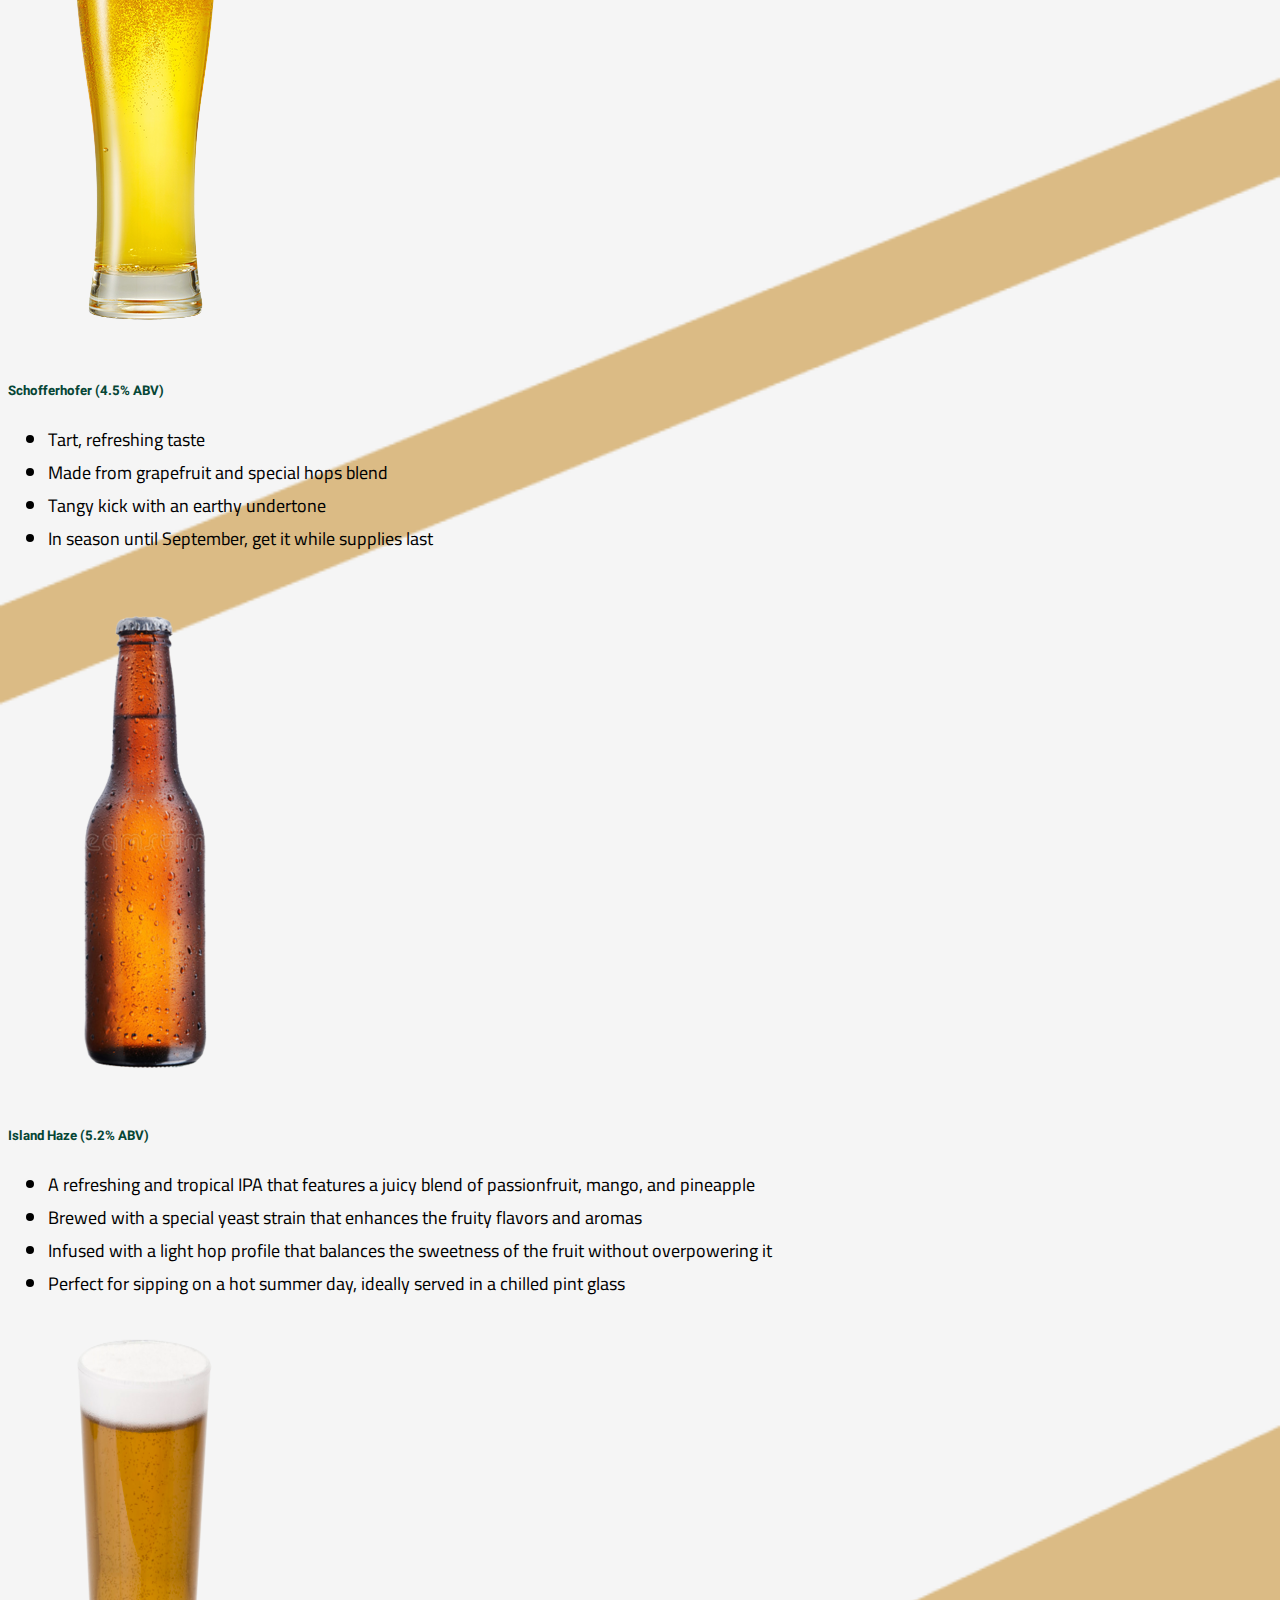
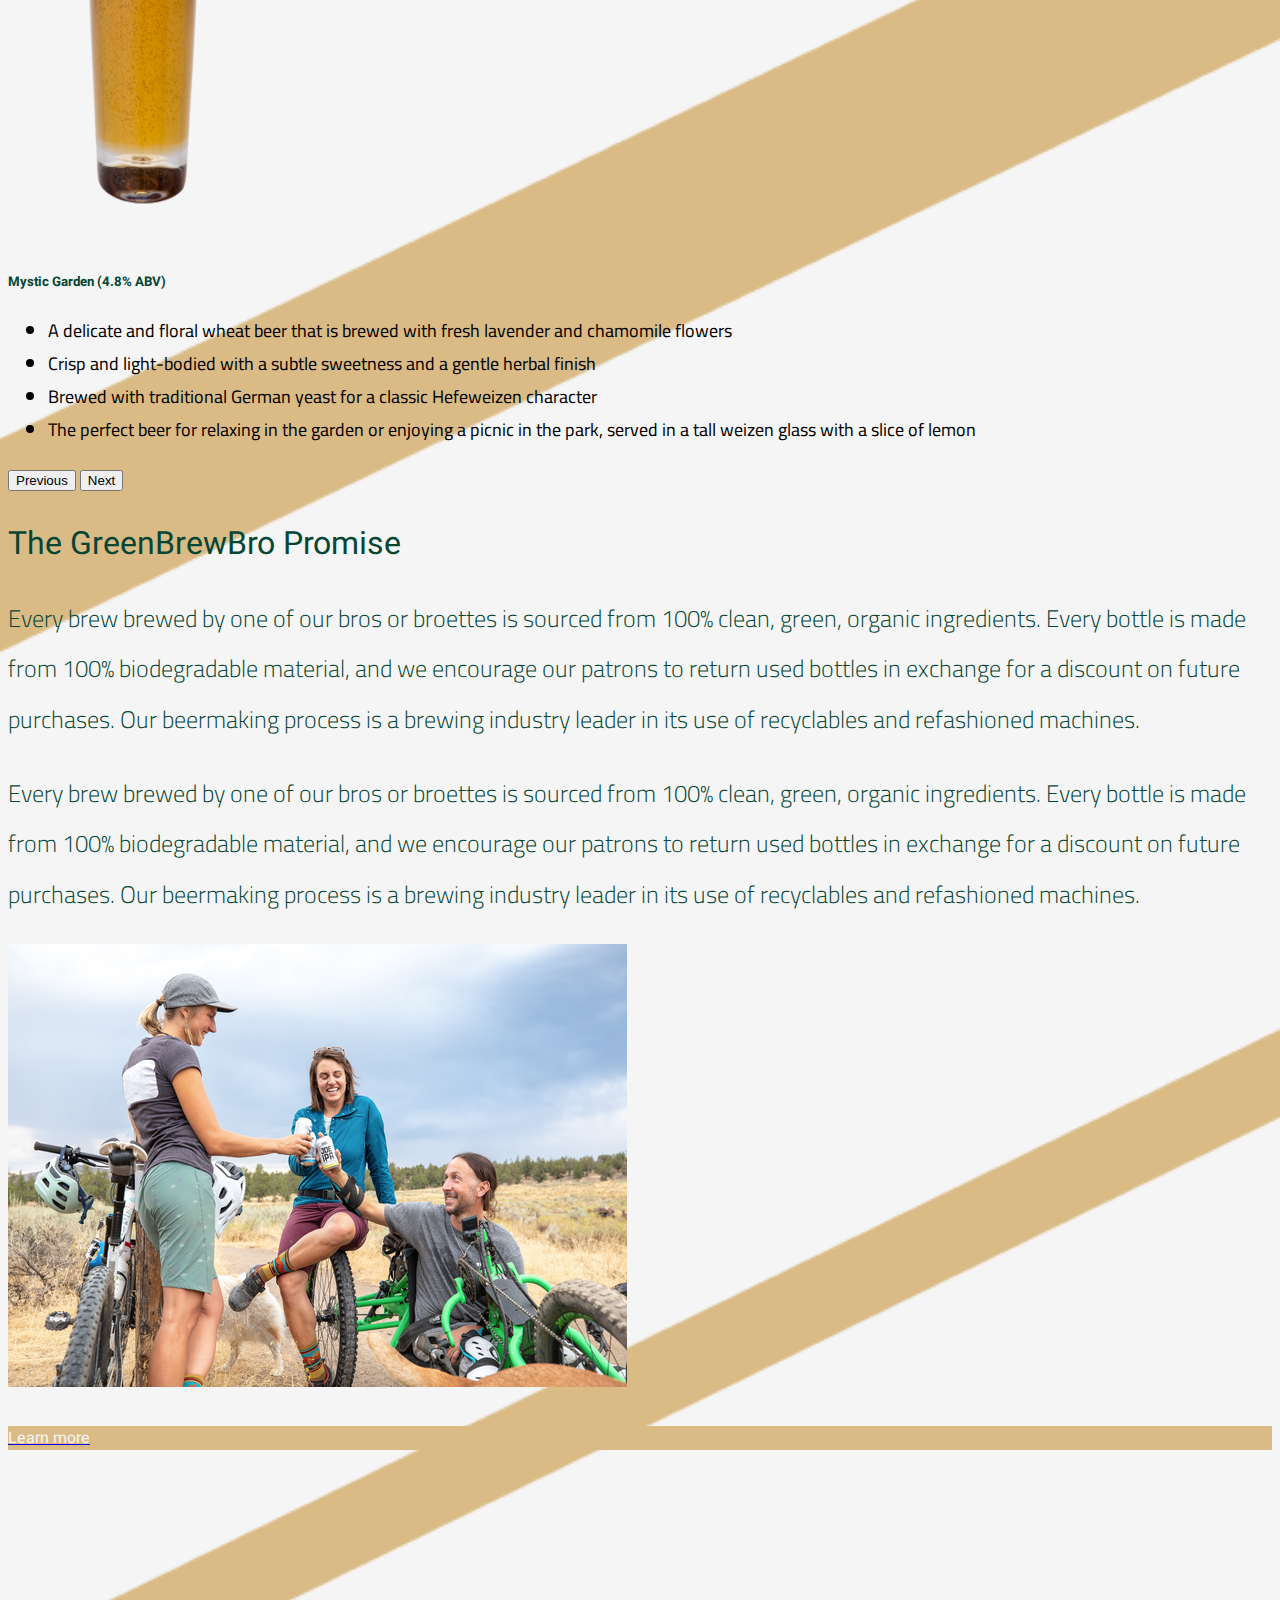
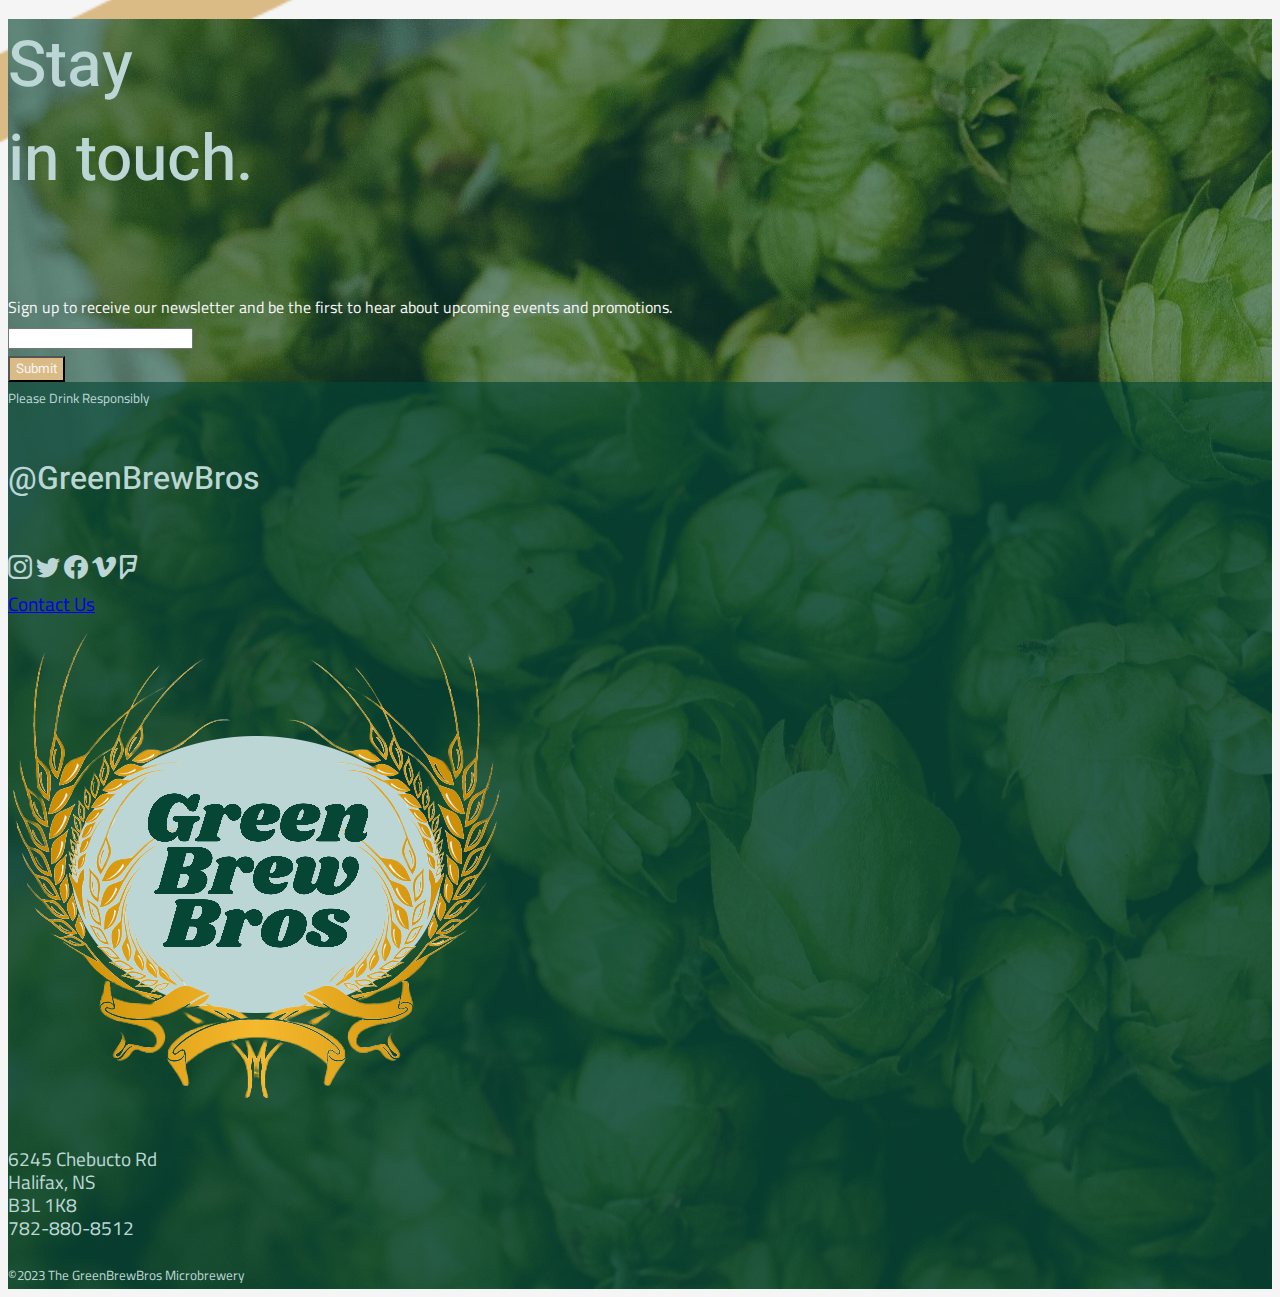
<file: products.html>
<!DOCTYPE HTML>
<html lang="en">

<head>
    <meta charset="UTF-8">
    <meta http-equiv="X-UA-Compatible" content="IE=edge">
    <meta name="viewport" content="width=device-width, initial-scale=1.0">
    <meta name="description" content="product page for the GreenBrewBros brewery">
    <meta name="keywords" content="beer, eco-friendly, brewery, alcoholic beverages">
    <meta name="authors" content="FSD-08 Group 5">
    <title>The Green Brew Bros Products</title>
    <link rel="icon" href="images/Logo.png" type="image/x-icon">
    <link rel="stylesheet" href="https://cdnjs.cloudflare.com/ajax/libs/font-awesome/6.1.0/css/all.min.css">
    <link href="https://cdn.jsdelivr.net/npm/bootstrap@5.3.0-alpha3/dist/css/bootstrap.min.css" rel="stylesheet"
        integrity="sha384-KK94CHFLLe+nY2dmCWGMq91rCGa5gtU4mk92HdvYe+M/SXH301p5ILy+dN9+nJOZ" crossorigin="anonymous">
    <link rel="stylesheet" href="https://cdn.jsdelivr.net/npm/bootstrap-icons@1.10.5/font/bootstrap-icons.css">
    <link rel="stylesheet" href="styles/main.css">

</head>

<body style="background-image: url(images/backgroundImageProductsPage.png); background-size: cover;">

    <!--BEGIN HEADER-->

    <header class="navbar navbar-expand-lg">
        <div class="container-fluid">

            <button class="navbar-toggler" type="button" data-bs-toggle="collapse" data-bs-target="#navbarNav"
                aria-controls="navbarNav" aria-expanded="false" aria-label="Toggle navigation">
                <span class="navbar-toggler-icon"></span>
            </button>
            <!--make the logo and language button which appear only in the mobile page-->
            <a class="d-lg-none navbar-brand d-sm-block d-md-block" href="#"><img src="images/LogoMobile.png"
                    alt="Our logo. Green Brew Bros surrounded by wheat"></a>

            <a class="nav-link d-lg-none d-sm-block d-md-block" href="#">EN | FR</a>
            <!--make the nav bar which appears only in the large page-->
            <!--make sure the active keyword in your class is on the right page and the aria-current as well!-->
            <div class="collapse navbar-collapse justify-content-center" id="navbarNav">
                <ul class="navbar-nav">
                    <li class="nav-item">
                        <a class="nav-link h-link mt-1 mt-md-5" href="index.html">Home</a>
                    </li>
                    <li class="nav-item">
                        <a class="nav-link h-link mt-1 mt-md-5" href="about.html">About Us</a>
                    </li>
                    <li class="nav-item">
                        <a class="nav-link h-link mt-1 mt-md-5" href="events.html">Events</a>
                    </li>
                    <li class="nav-item">
                        <a class="nav-link h-link mt-1 mt-md-5 active" aria-current="page" href="products.html">Our
                            Beers</a>
                    </li>
                    <li class="nav-item">
                        <a class="navbar-brand ms-3 d-none d-lg-block" href="index.html"><img src="images/LogoSmall.png"
                                alt="Our logo. Green Brew Bros surrounded by wheat" class="header-img"></a>
                    </li>
                    <li class="nav-item">
                        <a class="nav-link h-link mt-1 mt-md-5" href="brewery.html">Our Brewery</a>
                    </li>
                    <li class="nav-item">
                        <a class="nav-link h-link mt-1  mt-md-5" href="contact.html">Get in Touch</a>
                    </li>
                    <li class="nav-item">
                        <a class="nav-link h-link mt-1  mt-md-5 d-none d-lg-block" href="#">EN | FR</a>
                    </li>
                </ul>
            </div>
        </div>
    </header>

    <!--END HEADER-->

    <main class="container">
        <div class="row">
            <div class="col-12">
                <h1 class="h1-product">The Freshest Brews</h1>
            </div>
            <div class="col-10 offset-2">
                <p class="products-subtitle">The Bestest Brews</p>
            </div>
        </div>
        <!--begin carousel-->
        <div id="carouselExampleCaptions" class="carousel slide">
            <div class="carousel-indicators">
                <button type="button" data-bs-target="#carouselExampleCaptions" data-bs-slide-to="0" class="active"
                    aria-current="true" aria-label="Slide 1"></button>
                <button type="button" data-bs-target="#carouselExampleCaptions" data-bs-slide-to="1"
                    aria-label="Slide 2"></button>
                <button type="button" data-bs-target="#carouselExampleCaptions" data-bs-slide-to="2"
                    aria-label="Slide 3"></button>
                <button type="button" data-bs-target="#carouselExampleCaptions" data-bs-slide-to="3"
                    aria-label="Slide 4"></button>
            </div>
            <div class="carousel-inner">
                <div class="carousel-item active">

                    <div class="row">
                        <div class="col-12 col-md-6">
                            <img src="images/midnightPintBeerLargeCarouselProductsPage.png" class="ms-5"
                                alt="photo of a pint of midnight storm">
                        </div>
                        <div class="col-12 col-md-6 justify-content-start">
                            <h5 class="beer-name">Midnight Storm (7.5% ABV)</h5>
                            <ul class="beer-description">

                                

                                
                                <li>
                                    A bold and complex stout that combines roasted malts with hints of chocolate and
                                    coffee
                                </li>
                                
                                <li>
                                    Brewed with a blend of American and English hops for a subtle bitterness and a rich,
                                    smooth finish
                                </li>
                                
                                <li>
                                    Named after the intense thunderstorms that often sweep across the brewery during the
                                    late-night brewing process
                                </li>
                                
                                <li>
                                    Best served in a tulip glass at room temperature to fully appreciate its depth of
                                    flavor
                                </li>
                            </ul>
                        </div>
                    </div>

                    <div class="carousel-caption d-none d-md-block">
                        
                        
                    </div>
                </div>
                <div class="carousel-item">
                    <div class="row">
                        <div class="col-12 col-md-6">
                            <img src="images/schoffPintBeerLargeCarouselProductsPage.png" class="ms-5"
                                alt="photo of a pint of schofferhofer">
                        </div>
                        <div class="col-12 col-md-6 justify-content-start">
                            <h5 class="beer-name">Schofferhofer (4.5% ABV)</h5>
                            <ul class="beer-description">

                                

                                
                                <li>
                                    Tart, refreshing taste
                                </li>
                                
                                <li>
                                    Made from grapefruit and special hops blend
                                </li>
                                
                                <li>
                                    Tangy kick with an earthy undertone
                                </li>
                                
                                <li>
                                    In season until September, get it while supplies last
                                </li>
                            </ul>
                        </div>
                    </div>
                    <div class="carousel-caption d-none d-md-block">
                    </div>
                </div>
                <div class="carousel-item">
                    <div class="row">
                        <div class="col-12 col-md-6">
                            <img src="images/islandPintBeerLargeCarouselProductsPage.png" class="ms-5"
                                alt="photo of a pint of island haze">
                        </div>
                        <div class="col-12 col-md-6 justify-content-start">
                            <h5 class="beer-name">Island Haze (5.2% ABV)</h5>
                            <ul class="beer-description">

                                

                                
                                <li>
                                    A refreshing and tropical IPA that features a juicy blend of passionfruit, mango,
                                    and pineapple
                                </li>
                                
                                <li>
                                    Brewed with a special yeast strain that enhances the fruity flavors and aromas
                                </li>
                                
                                <li>
                                    Infused with a light hop profile that balances the sweetness of the fruit without
                                    overpowering it
                                </li>
                                
                                <li>
                                    Perfect for sipping on a hot summer day, ideally served in a chilled pint glass
                                </li>
                            </ul>
                        </div>
                    </div>
                    <div class="carousel-caption d-none d-md-block">

                    </div>
                </div>
                <div class="carousel-item">
                    <div class="row">
                        <div class="col-12 col-md-6">
                            <img src="images/mysticPintBeerLargeCarouselProductsPage.png" class="ms-5"
                                alt="photo of a pint of mystic garden">
                        </div>
                        <div class="col-12 col-md-6 justify-content-start">
                            <h5 class="beer-name">Mystic Garden (4.8% ABV)</h5>
                            <ul class="beer-description">

                                

                                
                                <li>
                                    A delicate and floral wheat beer that is brewed with fresh lavender and chamomile
                                    flowers
                                </li>
                                
                                <li>
                                    Crisp and light-bodied with a subtle sweetness and a gentle herbal finish
                                </li>
                                
                                <li>
                                    Brewed with traditional German yeast for a classic Hefeweizen character
                                </li>
                                
                                <li>
                                    The perfect beer for relaxing in the garden or enjoying a picnic in the park, served
                                    in a tall weizen glass with a slice of lemon
                                </li>
                            </ul>
                        </div>
                    </div>
                    <div class="carousel-caption d-none d-md-block">

                    </div>
                </div>
            </div>
            <button class="carousel-control-prev" type="button" data-bs-target="#carouselExampleCaptions"
                data-bs-slide="prev">
                <span class="carousel-control-prev-icon product-carousel-button" aria-hidden="true"></span>
                <span class="visually-hidden">Previous</span>
            </button>
            <button class="carousel-control-next" type="button" data-bs-target="#carouselExampleCaptions"
                data-bs-slide="next">
                <span class="carousel-control-next-icon product-carousel-button" aria-hidden="true"></span>
                <span class="visually-hidden">Next</span>
            </button>
        </div>
        <!--end carousel-->
        <div class="row mt-5">
            <div class="col-12 col-md-6 order-sm-0 order-md-0">
                <h2 class="products">The GreenBrewBro Promise</h2>
                <p class="d-none d-md-block products">
                    Every brew brewed by one of our bros or broettes is sourced from 100% clean, green, organic
                    ingredients. Every bottle is made from 100% biodegradable material, and we encourage our patrons to
                    return used bottles in exchange for a discount on future purchases. Our beermaking process is a
                    brewing industry leader in its use of recyclables and refashioned machines.</p>
            </div>
            <div class="d-md-none col-12 col-md-6 order-sm-2">
                <p class="products">Every brew brewed by one of our bros or broettes is sourced from 100% clean, green,
                    organic ingredients. Every bottle is made from 100% biodegradable material, and we encourage our
                    patrons to return used bottles in exchange for a discount on future purchases. Our beermaking
                    process is a brewing industry leader in its use of recyclables and refashioned machines.</p>
            </div>
            <div class="col-12 col-md-6 order-sm-1 order-md-1">
                <img src="images/bikeBeerProductsPage.png" class="img-fluid"
                    alt="some bikers enjoying GreenBrewBro beers">
            </div>
        </div>
        <br>
        <div class="row d-md-none">
            <div class="col-3 offset-4">
                <a href="about.html">
                    <div class="products-main-button btn">Learn more</div>
                </a>
            </div>
        </div>
        <div class="row d-none d-md-block">
            <div class="col-5 offset-4">
                <a href="about.html" class="products-main-button btn rounded-pill">
                    <div>Learn more about the GreenBrewBro
                        Mission</div>
                </a>
            </div>
        </div>
        <br>
        <br>

    </main>
    <!--BEGIN FOOTER-->

    <!--FOOTER-->

    <footer class="footer">
        <div class="container-fluid p-0 mt-5 w-100">

            <!--Spacing for image-->
            <div class="row m-5"></div>
            <div class="row m-5"></div>

            <!-- NEWSLETTER -->
            <div class="row newsletter pt-4 pb-5 m-0">

                <!-- STAY IN TOUCH TEXT -->
                <div class="col-12 col-sm-4 pl-2">
                    <h4>Stay <br>in touch.</h4>
                </div>
                <div class="col-12 col-sm-8">
                    <!-- FORM -->
                    <!-- TODO: What do we send this form to? -->
                    <div class="container-fluid px-0">
                        <form action="http://jac.stephmoreau.ca/submitForm/" method="POST" class="m-0 form"
                            target="_blank">
                            <!-- TODO: mt-5 likely needs to be deleted - replaced in css file 
                            COME BACK TO THIS-->
                            <div class="form-row form-group mt-5">
                                <!-- Sign up blurb  -->
                                <div class="col-12 col-sm-11 offset-sm-1 text-center text-sm-start pb-2">
                                    <label for="newsletter-email">
                                        Sign
                                        up to receive our
                                        newsletter and be the first
                                        to hear about upcoming events and promotions.
                                    </label>
                                </div>
                                <div class="col-12 col-sm-11 offset-sm-1">
                                    <div class="row justify-content-center">
                                        <div class="row ">
                                            <div class="col-12 col-sm-8 col-md-7 text-center p-sm-0">
                                                <input type="email" id="newsletter-email" name="userEmail"
                                                    class="form-control text-center text-sm-start"
                                                    aria-describedby="newsletter-email">
                                            </div>
                                            <!-- button  -->
                                            <div class="col-12 col-sm-4 text-center text-sm-start">
                                                <input type="submit" name="btn-submit-email"
                                                    class="btn footer-btn rounded-pill mt-2 mt-sm-0 px-5 px-sm-3 px-md-5">
                                            </div>
                                        </div>
                                    </div>
                                </div>
                            </div>
                        </form>
                    </div>
                </div>
            </div>
            <!-- Bottom of footer  -->
            <div class="row footer-bottom m-0">
                <!-- Responsibly  -->
                <div class="row  m-0"> <!-- background opacityyyyyy footer-bottom -->
                    <div class="col-12 mt-0 mb-4 mb-sm-0 text-center legal-container">
                        <small class="col-12 footer-legal-warning m-0 p-0 fw-bold">
                            Please Drink Responsibly
                        </small>
                    </div>
                </div>
                <div class="row  m-0 justify-content-between">
                    <div
                        class="col-12 col-sm-4 col-md-3 offset-sm-1 offset-md-2 text-center order-sm-last align-self-center">
                        <!-- Handle and Icons -->
                        <div class="row">
                            <div class="col-12 pt-3">
                                <h4 class="handle p-0 mb-2 mb-sm-0 fs-sm-5 fs-md-4 fs-lg-3">@GreenBrewBros</h4>
                            </div>
                            <!-- ICONS -->
                            <div class="col-12 pt-2 mb-4 mb-sm-0">
                                <a href="#"><i class="bi bi-instagram mx"></i></a>
                                <a href="#"><i class="bi bi-twitter"></i></a>
                                <a href="#"><i class="bi bi-facebook"></i></a>
                                <a href="#"><i class="bi bi-vimeo"></i></a>
                                <a href="#"><i class="fa fa-brands fa-foursquare"></i></a>
                            </div>
                        </div>
                    </div>
                    <!--Contact-->
                    <div class="col-12 col-sm-2 text-center mb-4 mb-sm-0 p-0 order-sm-1 align-self-center">
                        <a href="contact.html" class="nav-link col-12 contact">Contact Us</a>
                    </div>
                    <!-- logo and address  -->
                    <div class="col-12 col-sm-5 text-sm-start text-center m-0">
                        <div class="row align-items-center justify-content-center">
                            <div class="col-5">
                                <a href="index.html"><img class="w-100 object-fit-scale p-xl-2 p-xxl-3"
                                        src="images/Logo.png"
                                        alt="Our Logo. Ellipse with Green Brew Bros surrounded by wheat"></a>
                            </div>
                            <div class="col-12 col-sm-7 d-none d-sm-block p-0 m-0 pt-4">
                                <p class="address">
                                    6245 Chebucto Rd <br>
                                    Halifax, NS <br>
                                    B3L 1K8 <br>
                                    782-880-8512 <br>
                                </p>
                            </div>
                        </div>
                    </div>

                </div>
                <div class="row  m-0"> <!-- background opacityyyyyy footer-bottom -->
                    <div class="col-12 text-center">
                        <div class="row pb-2">
                            <small class="col-12 m-sm-0 mt-3 mb-0 p-0 copyright">&copy;2023 The GreenBrewBros
                                Microbrewery</small>
                        </div>
                    </div>
                </div>
            </div>
        </div>
    </footer>

    <script src="https://cdn.jsdelivr.net/npm/bootstrap@5.3.0-alpha3/dist/js/bootstrap.bundle.min.js"
        integrity="sha384-ENjdO4Dr2bkBIFxQpeoTz1HIcje39Wm4jDKdf19U8gI4ddQ3GYNS7NTKfAdVQSZe"
        crossorigin="anonymous"></script>
</body>

</html>
</file>
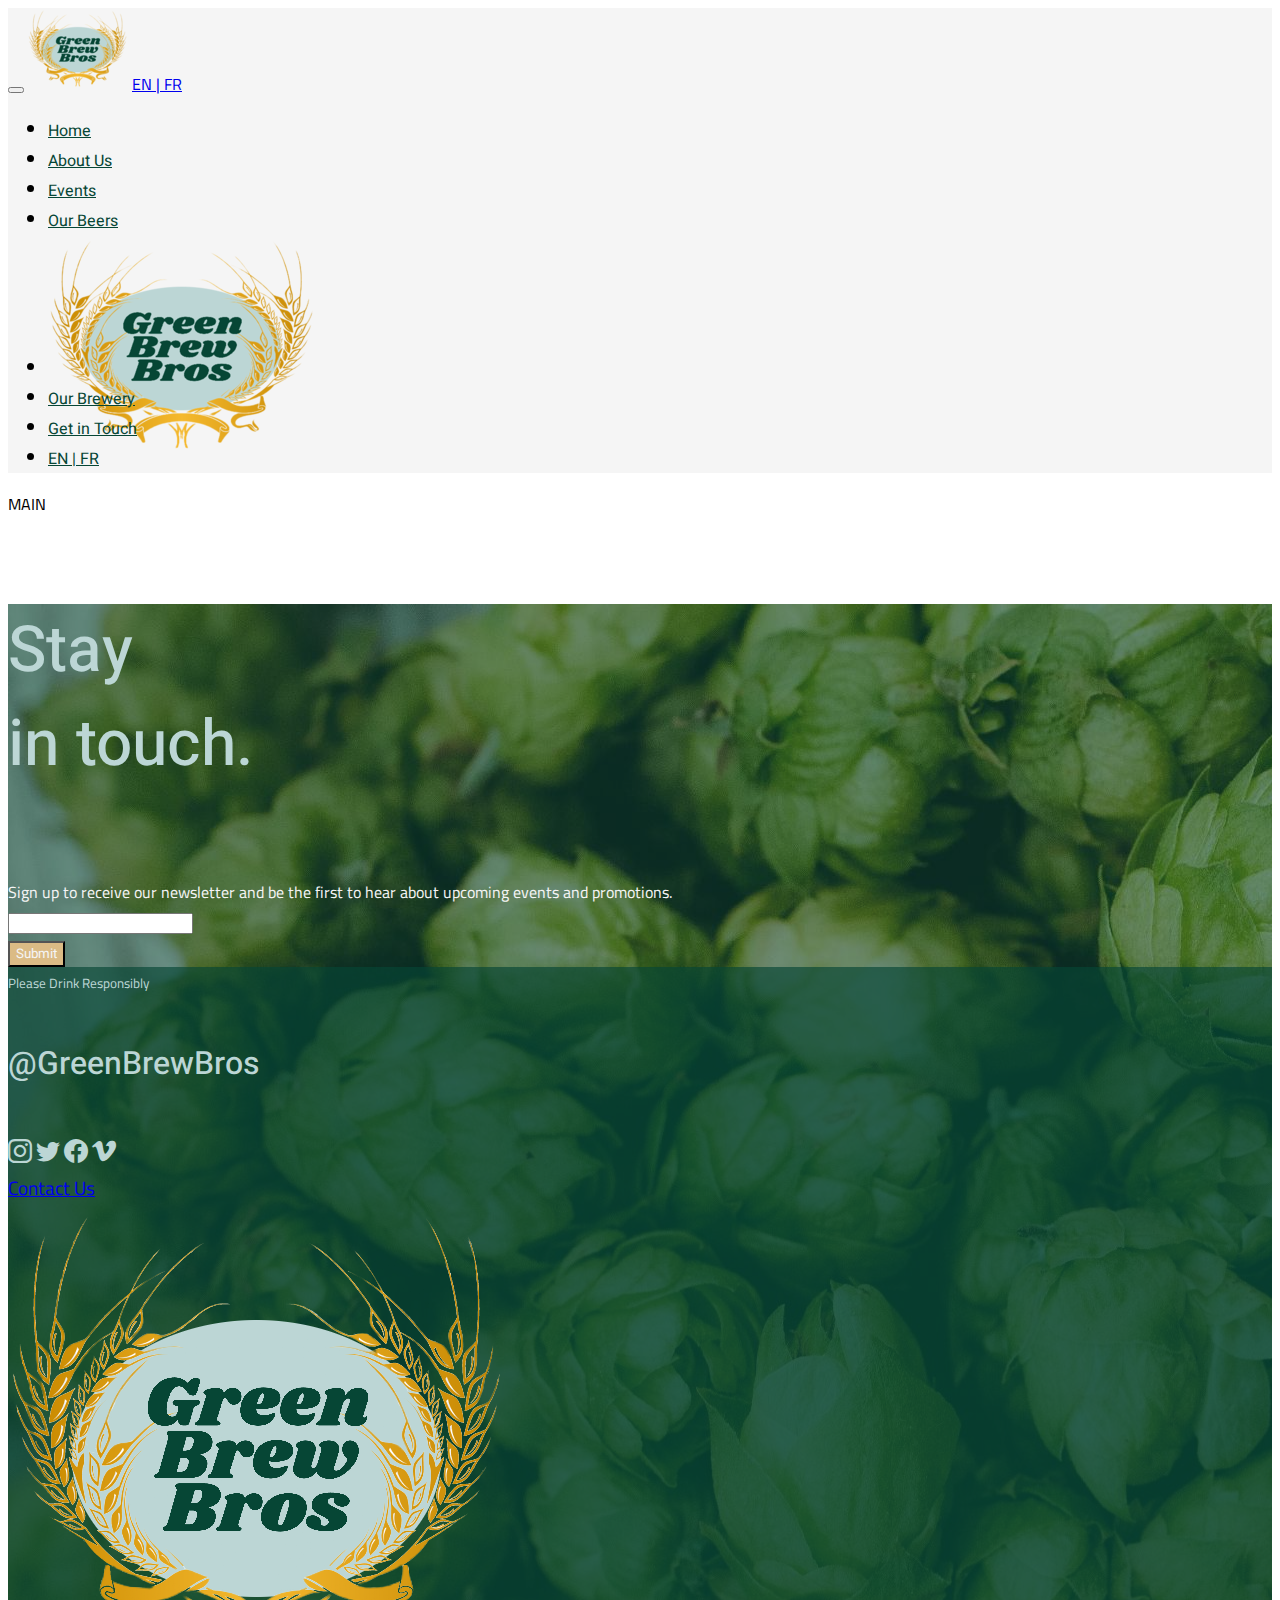
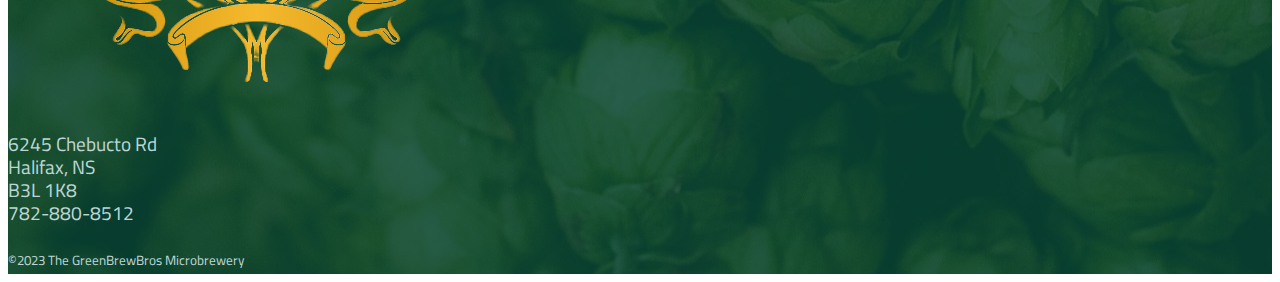
<file: template.html>
<!doctype html>
<html lang="en">

<head>
    <!--Add the appropriate meta elements for SEO optimization-->
    <meta charset="UTF-8">
    <meta name="description" content="product page for the GreenBrewBros brewery">
    <meta name="keywords" content="beer, ec0-friendly, brewery, alcoholic beverages">
    <meta name="authors" content="FSD-08 Group 5">
    <title>The Green Brew Bros Products</title>
    <meta name="viewport" content="width=device-width, initial-scale=1">
    <link href="https://cdn.jsdelivr.net/npm/bootstrap@5.3.0-alpha3/dist/css/bootstrap.min.css" rel="stylesheet"
        integrity="sha384-KK94CHFLLe+nY2dmCWGMq91rCGa5gtU4mk92HdvYe+M/SXH301p5ILy+dN9+nJOZ" crossorigin="anonymous">
    <!--Add icon for the tab-->
    <link rel="icon" href="images/favicon.ico" type="image/x-icon">
    <link rel="stylesheet" href="https://cdn.jsdelivr.net/npm/bootstrap-icons@1.10.5/font/bootstrap-icons.css">
    <link href="styles/main.css" rel="stylesheet" type="text/css">

</head>


<body>
    <!--HEADER----------------------------------------------------------------------------------------------------------->

    <header class="navbar navbar-expand-lg">
        <div class="container-fluid">

            <button class="navbar-toggler" type="button" data-bs-toggle="collapse" data-bs-target="#navbarNav"
                aria-controls="navbarNav" aria-expanded="false" aria-label="Toggle navigation">
                <span class="navbar-toggler-icon"></span>
            </button>
            <!--make the logo and language button which appear only in the mobile page-->
            <a class="d-lg-none navbar-brand d-sm-block d-md-block" href="#"><img src="images/LogoMobile.png"></a>

            <a class="nav-link d-lg-none d-sm-block d-md-block" href="#">EN | FR</a>
            <!--make the nav bar which appears only in the large page-->
            <!--make sure the active keyword in your class is on the right page and the aria-current as well!-->
            <div class="collapse navbar-collapse justify-content-center" id="navbarNav">
                <ul class="navbar-nav">
                    <li class="nav-item">
                        <a class="nav-link h-link mt-1 mt-md-5 active" aria-current="page" href="index.html">Home</a>
                    </li>
                    <li class="nav-item">
                        <a class="nav-link h-link mt-1 mt-md-5" href="about.html">About Us</a>
                    </li>
                    <li class="nav-item">
                        <a class="nav-link h-link mt-1 mt-md-5" href="events.html">Events</a>
                    </li>
                    <li class="nav-item">
                        <a class="nav-link h-link mt-1 mt-md-5" href="products.html">Our Beers</a>
                    </li>
                    <li class="nav-item">
                        <a class="navbar-brand ms-3 d-none d-lg-block" href="index.html"><img src="images/LogoSmall.png"
                                class="header-img"></a>
                    </li>
                    <li class="nav-item">
                        <a class="nav-link h-link mt-1 mt-md-5" href="brewery.html">Our Brewery</a>
                    </li>
                    <li class="nav-item">
                        <a class="nav-link h-link mt-1  mt-md-5" href="contact.html">Get in Touch</a>
                    </li>
                    <li class="nav-item">
                        <a class="nav-link h-link mt-1  mt-md-5 d-none d-lg-block" href="#">EN | FR</a>
                    </li>
                </ul>
            </div>
        </div>
    </header>

    <!--END HEADER-->


    <main class="container">
        MAIN
    </main>


    <!--BEGIN FOOTER-->

    <footer class="footer">
        <div class="container-fluid p-0 mt-5 w-100">

            <!--Spacing for image-->
            <div class="row m-5"></div>
            <div class="row m-5"></div>

            <!-- NEWSLETTER -->
            <div class="row newsletter pt-4 pb-5 m-0">

                <!-- STAY IN TOUCH TEXT -->
                <div class="col-12 col-sm-4 pl-2">
                    <h4>Stay <br>in touch.</h4>
                </div>
                <div class="col-12 col-sm-8">
                    <!-- FORM -->
                    <!-- TODO: What do we send this form to? -->
                    <div class="container-fluid px-0">
                        <form action="http://jac.stephmoreau.ca/submitForm/" method="POST" class="m-0 form" target="_blank">
                            <!-- TODO: mt-5 likely needs to be deleted - replaced in css file 
                            COME BACK TO THIS-->
                            <div class="form-row form-group mt-5">
                                <!-- Sign up blurb  -->
                                <div class="col-12 col-sm-11 offset-sm-1 text-center text-sm-start pb-2">
                                    <label for="newsletter-email">
                                        Sign
                                        up to receive our
                                        newsletter and be the first
                                        to hear about upcoming events and promotions.
                                    </label>
                                </div>
                                <div class="col-12 col-sm-11 offset-sm-1">
                                    <div class="row justify-content-center">
                                        <div class="row ">
                                            <div class="col-12 col-sm-8 col-md-7 text-center p-sm-0">
                                                <input type="email" id="newsletter-email" name="userEmail"
                                                    class="form-control text-center text-sm-start"
                                                    aria-describedby="emailNewsletterSignUp">
                                            </div>
                                            <!-- button  -->
                                            <div class="col-12 col-sm-4 text-center text-sm-start">
                                                <input type="submit" name="btn-submit-email"
                                                    class="btn footer-btn rounded-pill mt-2 mt-sm-0 px-5 px-sm-3 px-md-5">
                                            </div>
                                        </div>
                                    </div>
                                </div>
                            </div>
                        </form>
                    </div>
                </div>
            </div>
            <!-- Bottom of footer  -->
            <div class="row footer-bottom m-0">
                <!-- Responsibly  -->
                <div class="row  m-0"> <!-- background opacityyyyyy footer-bottom -->
                    <div class="col-12 mt-0 mb-4 mb-sm-0 text-center legal-container">
                        <small class="col-12 footer-legal-warning m-0 p-0 fw-bold">
                            Please Drink Responsibly
                        </small>
                    </div>
                </div>
                <div class="row  m-0 justify-content-between">
                    <div
                        class="col-12 col-sm-4 col-md-3 offset-sm-1 offset-md-2 text-center order-sm-last align-self-center">
                        <!-- Handle and Icons -->
                        <div class="row">
                            <div class="col-12 pt-3">
                                <h4 class="handle p-0 mb-2 mb-sm-0 fs-sm-5 fs-md-4 fs-lg-3">@GreenBrewBros</h4>
                            </div>
                            <!-- ICONS -->
                            <div class="col-12 pt-2 mb-4 mb-sm-0">
                                <a href="#"><i class="bi bi-instagram mx"></i></a>
                                <a href="#"><i class="bi bi-twitter"></i></a>
                                <a href="#"><i class="bi bi-facebook"></i></a>
                                <a href="#"><i class="bi bi-vimeo"></i></a>
                                <a href="#"><i class="fa fa-brands fa-foursquare"></i></a>
                            </div>
                        </div>
                    </div>
                    <!--Contact-->
                    <div class="col-12 col-sm-2 text-center mb-4 mb-sm-0 p-0 order-sm-1 align-self-center">
                        <a href="contact.html" class="nav-link col-12 contact">Contact Us</a>
                    </div>
                    <!-- logo and address  -->
                    <div class="col-12 col-sm-5 text-sm-start text-center m-0">
                        <div class="row align-items-center justify-content-center">
                            <div class="col-5">
                                <a href="index.html"><img class="w-100 object-fit-scale p-xl-2 p-xxl-3"
                                        src="images/Logo.png"
                                        alt="Our Logo. Ellipse with Green Brew Bros surrounded by wheat"></a>
                            </div>
                            <div class="col-12 col-sm-7 d-none d-sm-block p-0 m-0 pt-4">
                                <p class="address">
                                    6245 Chebucto Rd <br>
                                    Halifax, NS <br>
                                    B3L 1K8 <br>
                                    782-880-8512 <br>
                                </p>
                            </div>
                        </div>
                    </div>

                </div>
                <div class="row  m-0"> <!-- background opacityyyyyy footer-bottom -->
                    <div class="col-12 text-center">
                        <div class="row pb-2">
                            <small class="col-12 m-sm-0 mt-3 mb-0 p-0 copyright">&copy;2023 The GreenBrewBros
                                Microbrewery</small>
                        </div>
                    </div>
                </div>
            </div>
    </footer>





    <script src="https://cdn.jsdelivr.net/npm/bootstrap@5.3.0-alpha3/dist/js/bootstrap.bundle.min.js"
        integrity="sha384-ENjdO4Dr2bkBIFxQpeoTz1HIcje39Wm4jDKdf19U8gI4ddQ3GYNS7NTKfAdVQSZe"
        crossorigin="anonymous"></script>
</body>

</html>
</file>
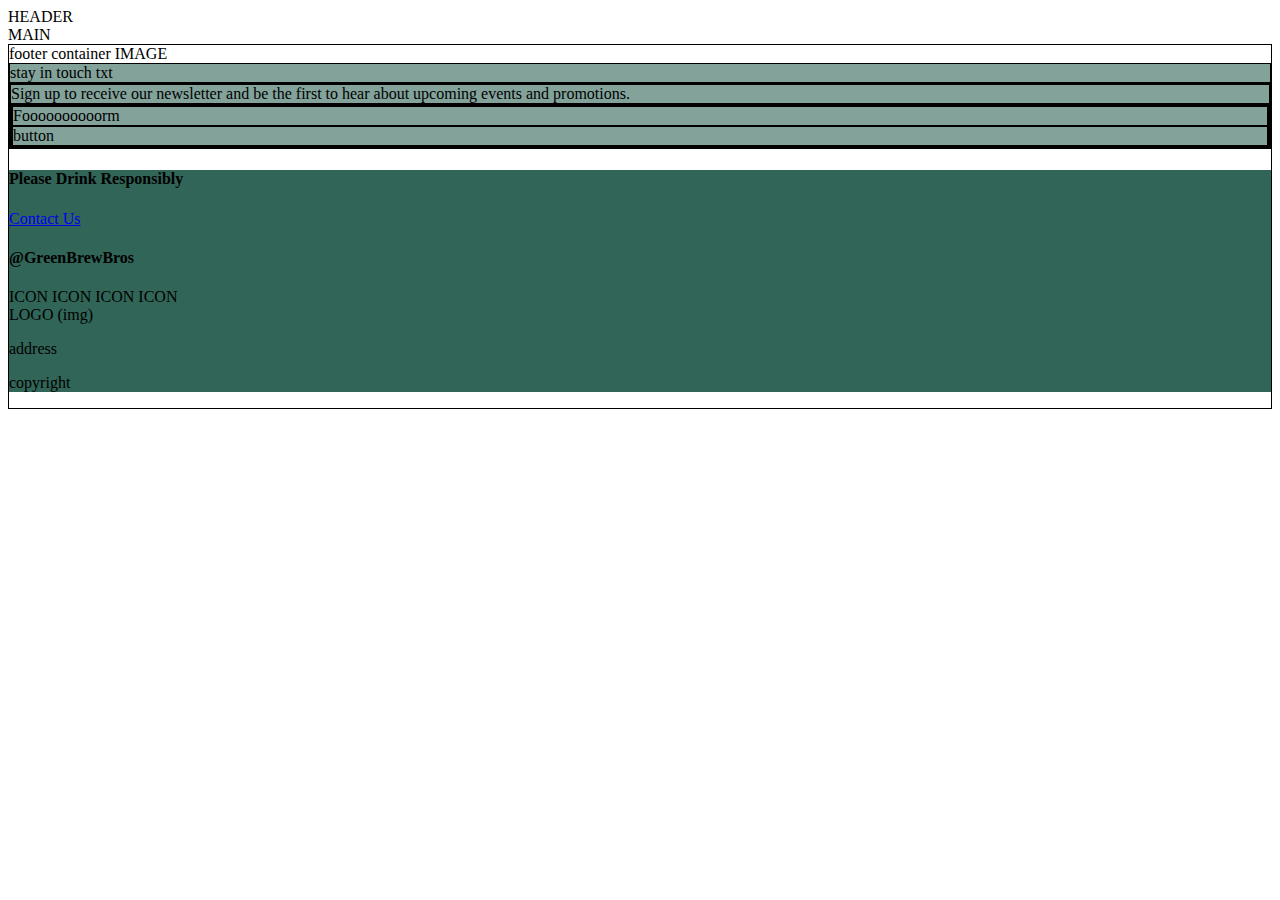
<file: GreenBrewBros-Website/template.html>
<!doctype html>
<html lang="en">

<head>
    <meta charset="utf-8">
    <meta name="viewport" content="width=device-width, initial-scale=1">
    <title>TITLEs</title>
    <link href="https://cdn.jsdelivr.net/npm/bootstrap@5.3.0-alpha3/dist/css/bootstrap.min.css" rel="stylesheet"
        integrity="sha384-KK94CHFLLe+nY2dmCWGMq91rCGa5gtU4mk92HdvYe+M/SXH301p5ILy+dN9+nJOZ" crossorigin="anonymous">
    <link rel="stylesheet" href="https://cdn.jsdelivr.net/npm/bootstrap-icons@1.10.5/font/bootstrap-icons.css">

    <link rel="stylesheet" href="styles/main.css">

</head>






<body>
    <header id="header">
        HEADER
    </header>






    <main class="container">
        MAIN
    </main>
















    <footer class="footer">
        <div class="container-fluid p-0 footer-container" style="border: black 1px solid;">
            footer container IMAGE



            <!-- NEWSLETTER  -->
            <div class="row footer-newsletter mt-5">
                <!-- manually increase margin and delete mt-5  & bg colour this ^ div with opacity-->
                <!-- STAY IN TOUCH TEXT  -->
                <div class="col-12 col-sm-4" style="border: black 1px solid;"> stay in touch txt </div>
                <div class="col-12 col-sm-8" style="border: black 1px solid;">
                    <div class="row footer-signup">
                        <!-- Sign up blurb  -->
                        <div class="col-12 col-sm-11 col-sm-offset-1 text-center text-sm-start"
                            style="border: black 1px solid;">Sign up to receive our
                            newsletter and be the first
                            to hear about upcoming events and promotions.</div>
                        <div class="col-12 col-sm-11 col-sm-offset-1" style="border: black 1px solid;">
                            <div class="row footer-form" style="border: black 1px solid;">
                                <!-- input form  -->
                                <div class="col-12 col-sm-5 text-center text-sm-start" style="border: black 1px solid;">
                                    Foooooooooorm
                                </div>
                                <!-- button  -->
                                <div class="col-12 col-sm-7 text-center text-sm-start" style="border: black 1px solid;">
                                    button</div>
                            </div>
                        </div>
                    </div>
                </div>
            </div>




            <!-- Bottom of footer  -->
            <div class="footer-bottom mx-0">
                <!-- Responsibly  -->
                <div class="row  m-0"> <!-- background opacityyyyyy footer-bottom -->
                    <div class="col-12 mt-0 mb-5 mb-sm-0 text-center">
                        <h4 class="footer-legal-warning mb-0">
                            Please Drink Responsibly
                        </h4>
                        <a href="#" class="footer-contact-us">Contact Us </a>
                        <!-- @media in css, very very negative bottom margin, push it past next row-->
                    </div>
                </div>


                <!-- middle of footer  -->
                <div class="row  m-0"> <!-- background opacityyyyyy footer-bottom -->
                    <div class="col-12 col-sm-3 text-center order-sm-last">
                        <!-- Handle and Icons -->
                        <div class="row">
                            <div class="col-12">
                                <h4 class="handle p-0 m-0">@GreenBrewBros</h4>
                            </div>
                            <div class="col-12">ICON ICON ICON ICON</div>

                        </div>
                    </div>
                    <!-- logo and address  -->
                    <div class="col-12 col-sm-9 text-center text-sm-start">
                        <div class="row">
                            <div class="col-12 col-sm-2">LOGO (img) </div>
                            <div class="col-6 d-none d-sm-block">
                                <p class="footer-address">address</p>
                            </div>
                        </div>


                    </div>

                </div>



                <div class="row  m-0"> <!-- background opacityyyyyy footer-bottom -->
                    <div class="col-12 text-center">
                        <p class="m-0 p-0 copyright">copyright</p>
                    </div>



                </div>
            </div>








            <!-- end of footer  -->
        </div>
    </footer>






    <script src="https://cdn.jsdelivr.net/npm/bootstrap@5.3.0-alpha3/dist/js/bootstrap.bundle.min.js"
        integrity="sha384-ENjdO4Dr2bkBIFxQpeoTz1HIcje39Wm4jDKdf19U8gI4ddQ3GYNS7NTKfAdVQSZe"
        crossorigin="anonymous"></script>
</body>

</html>
</file>
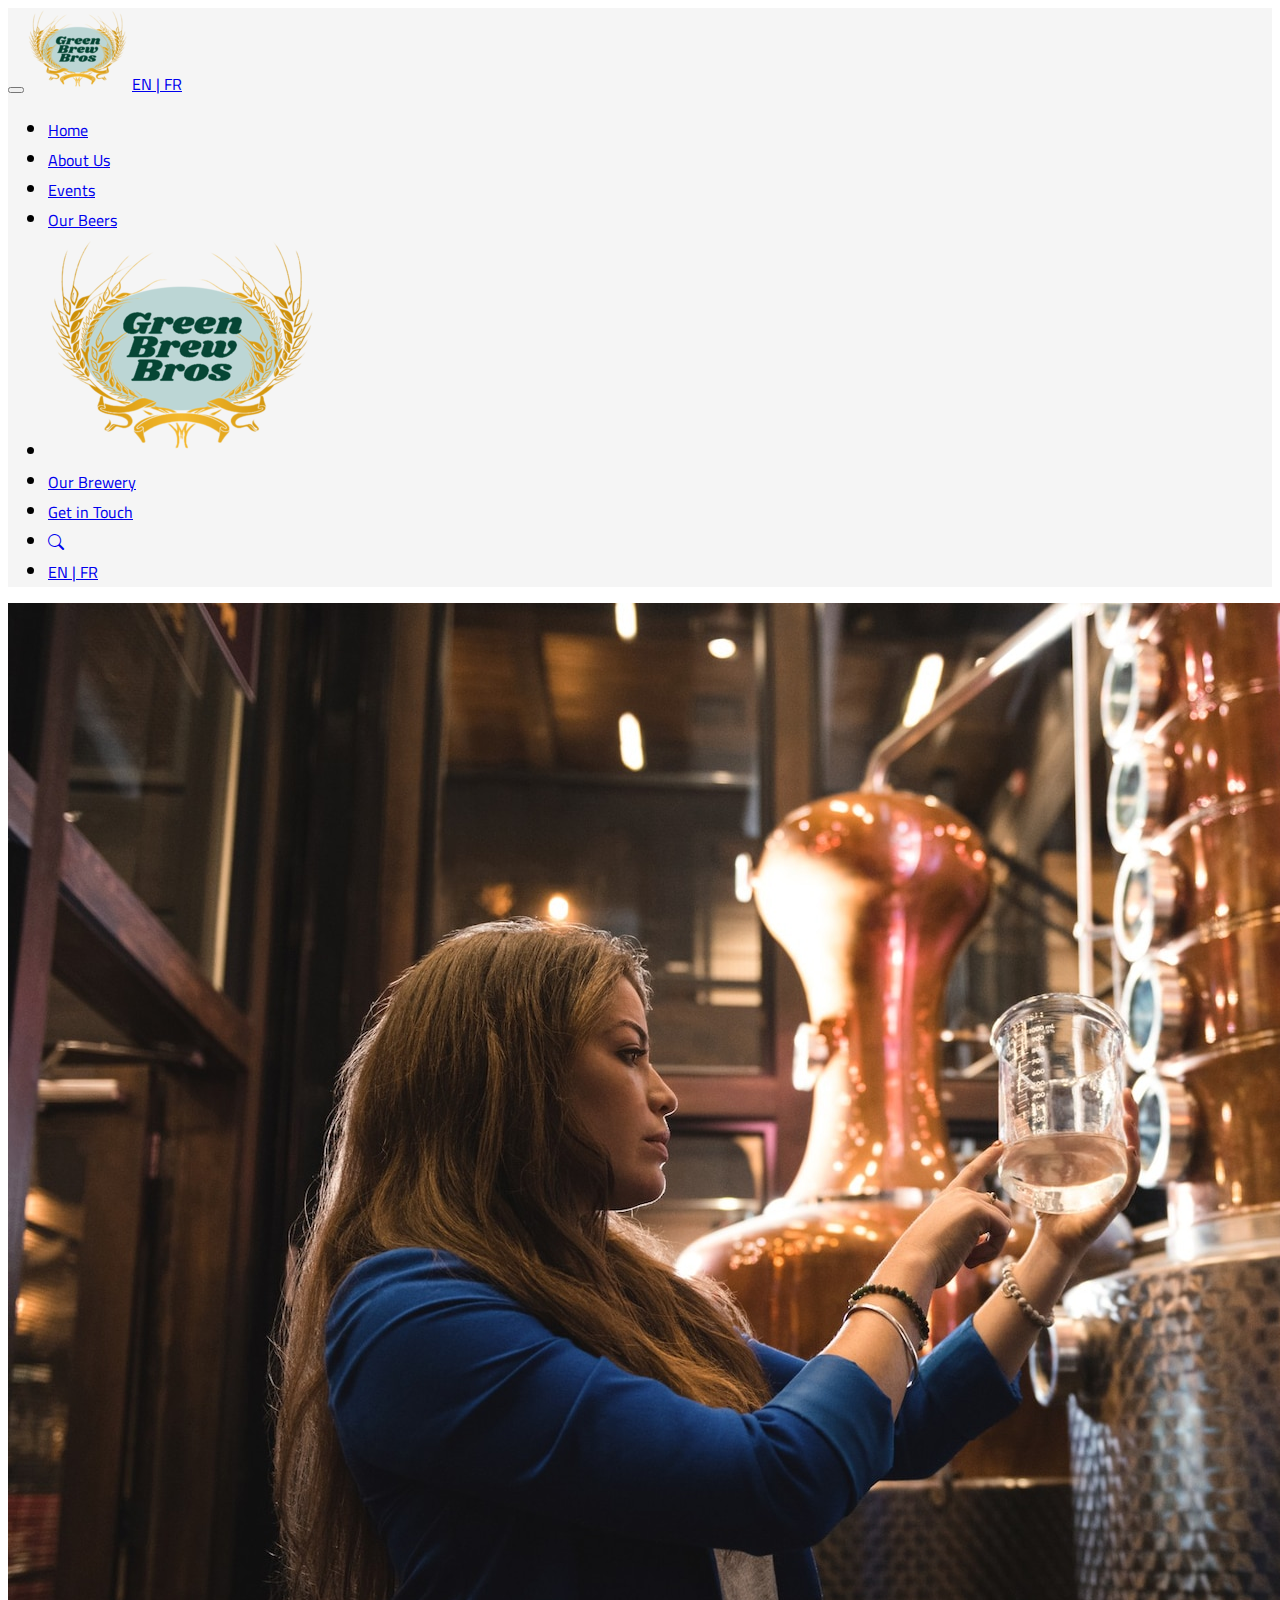
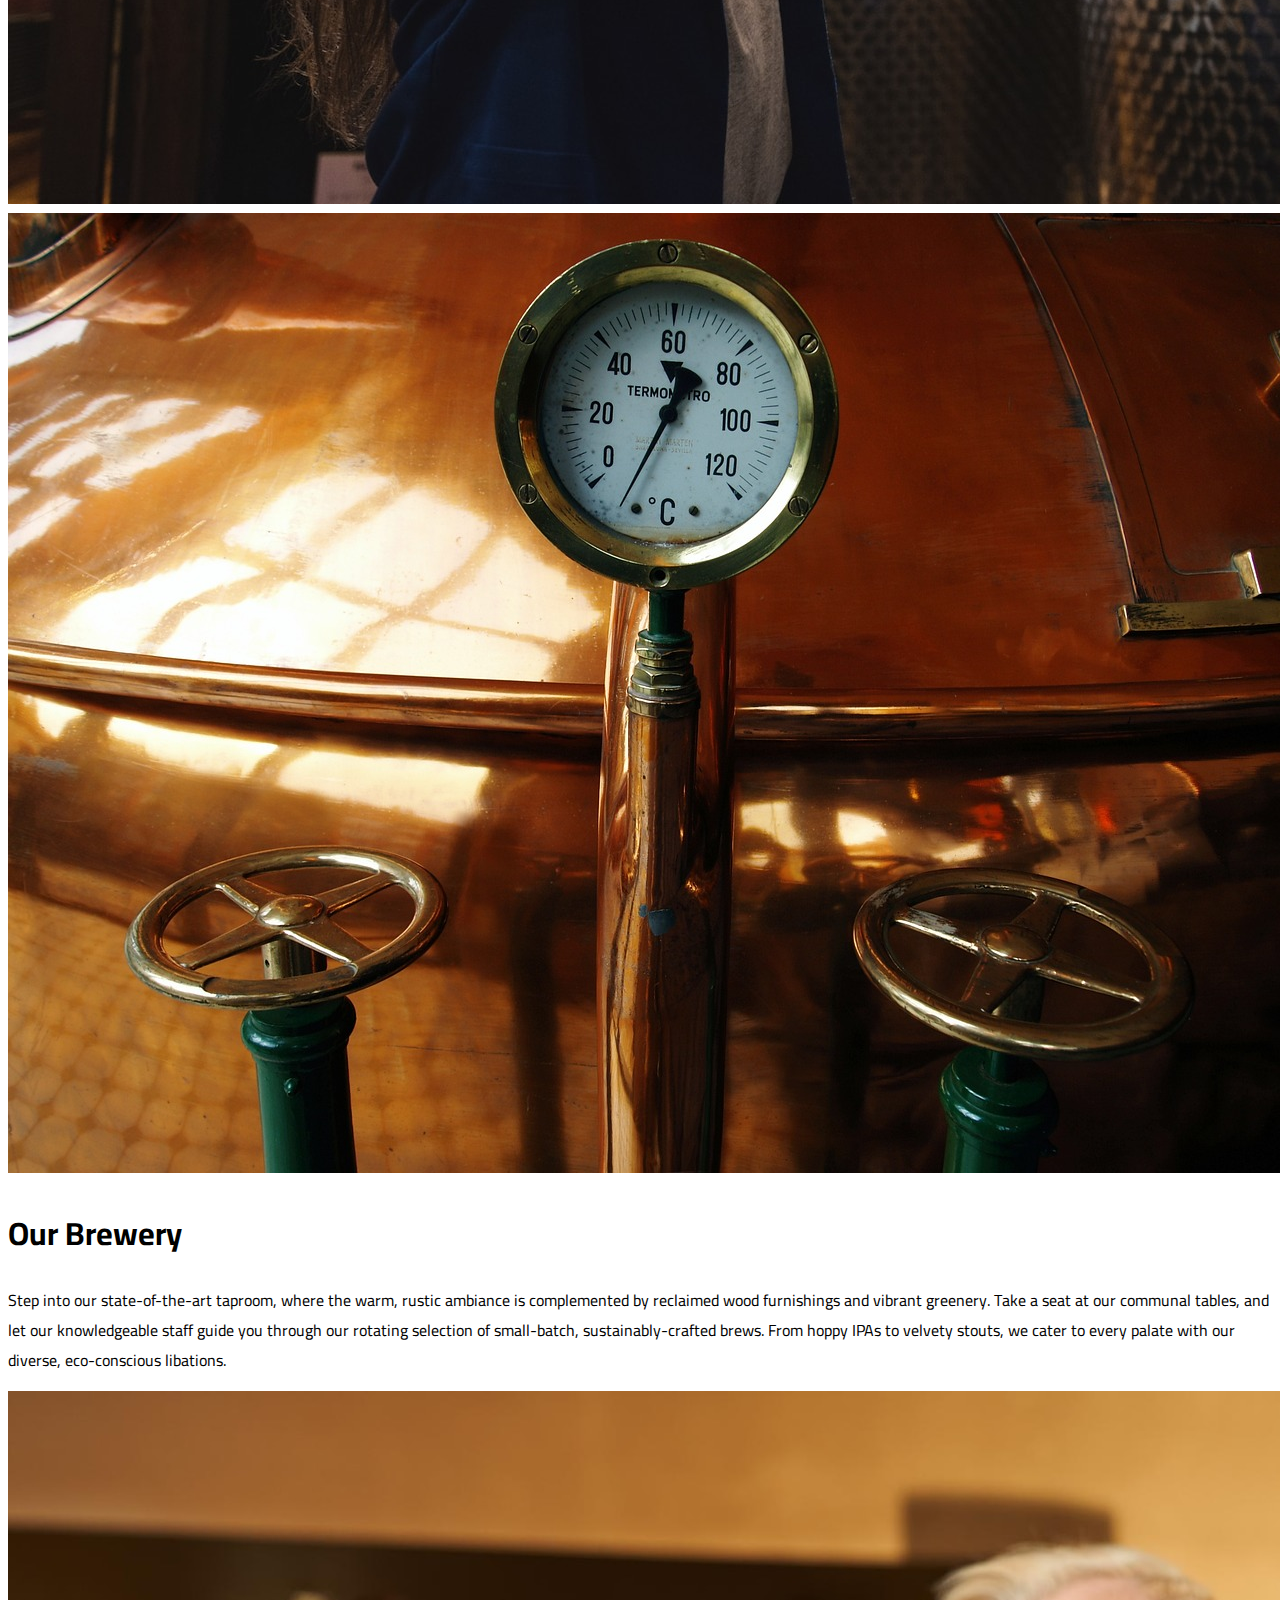
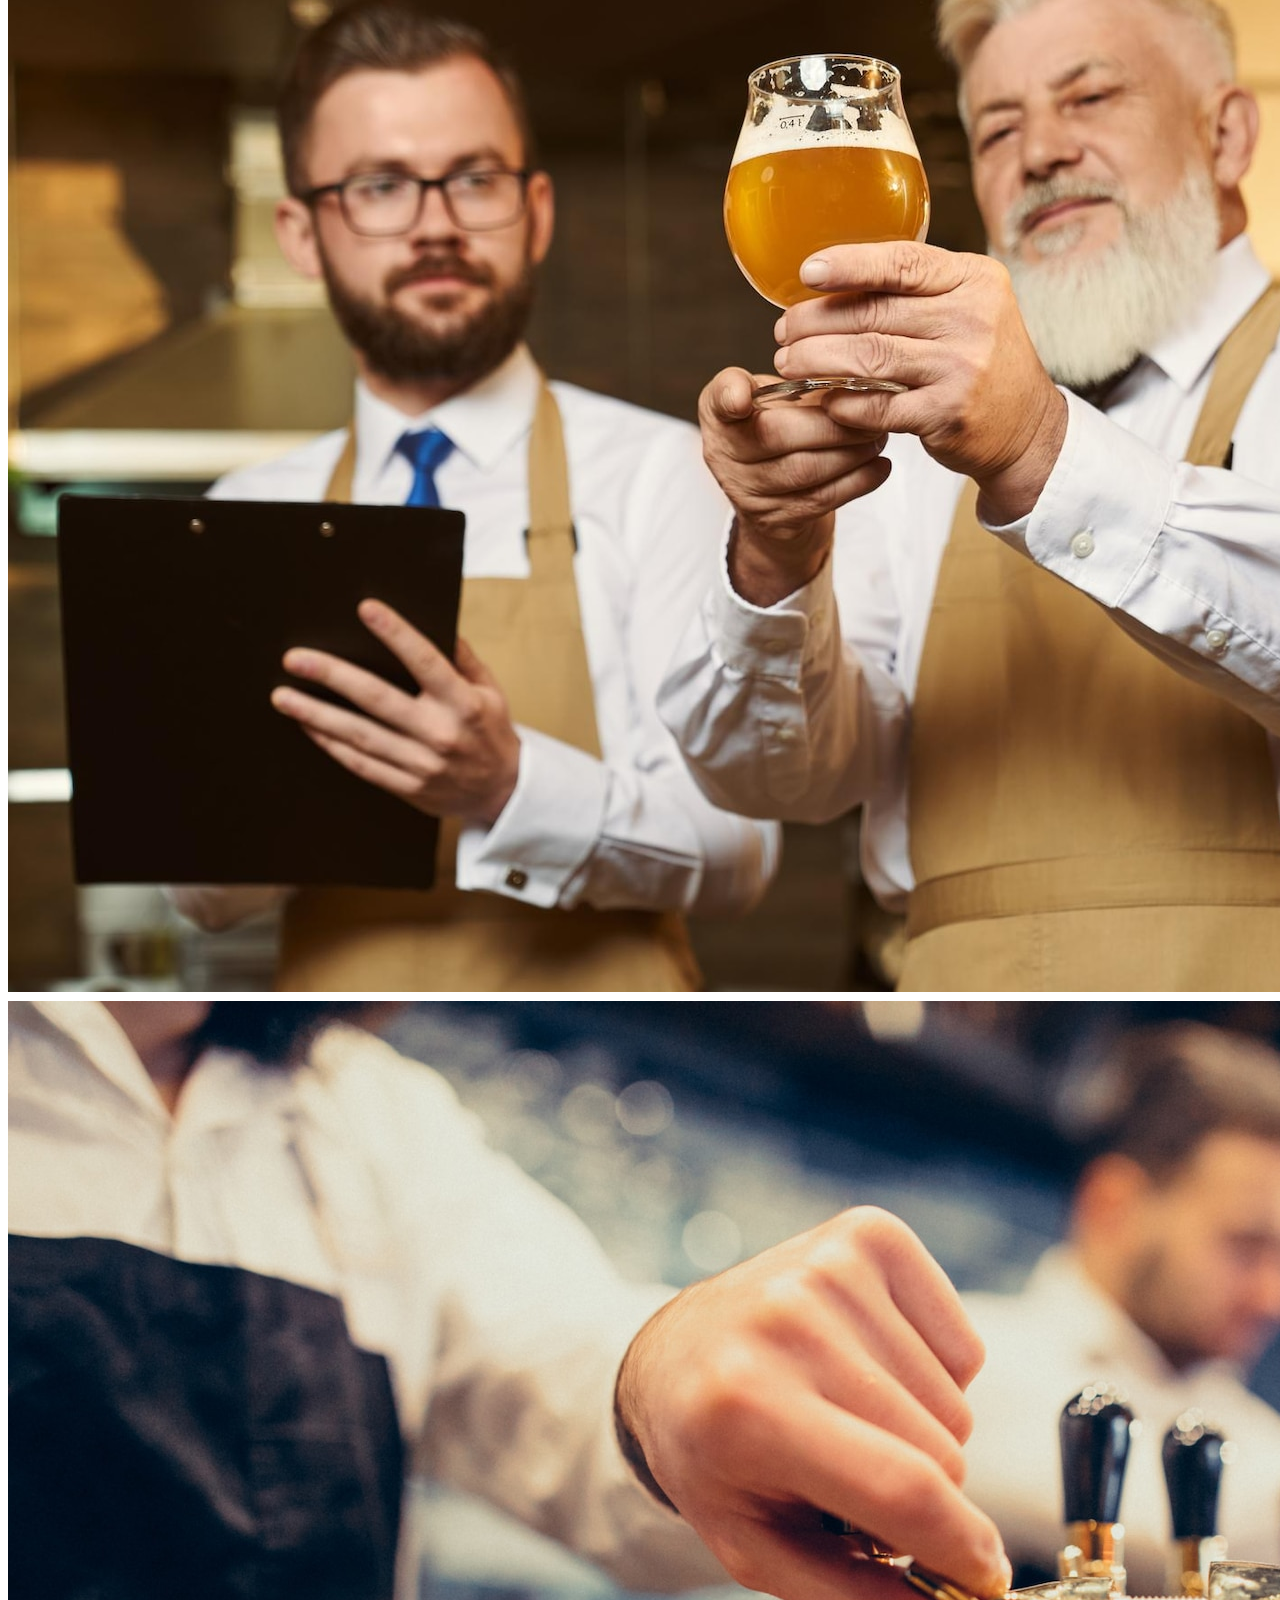
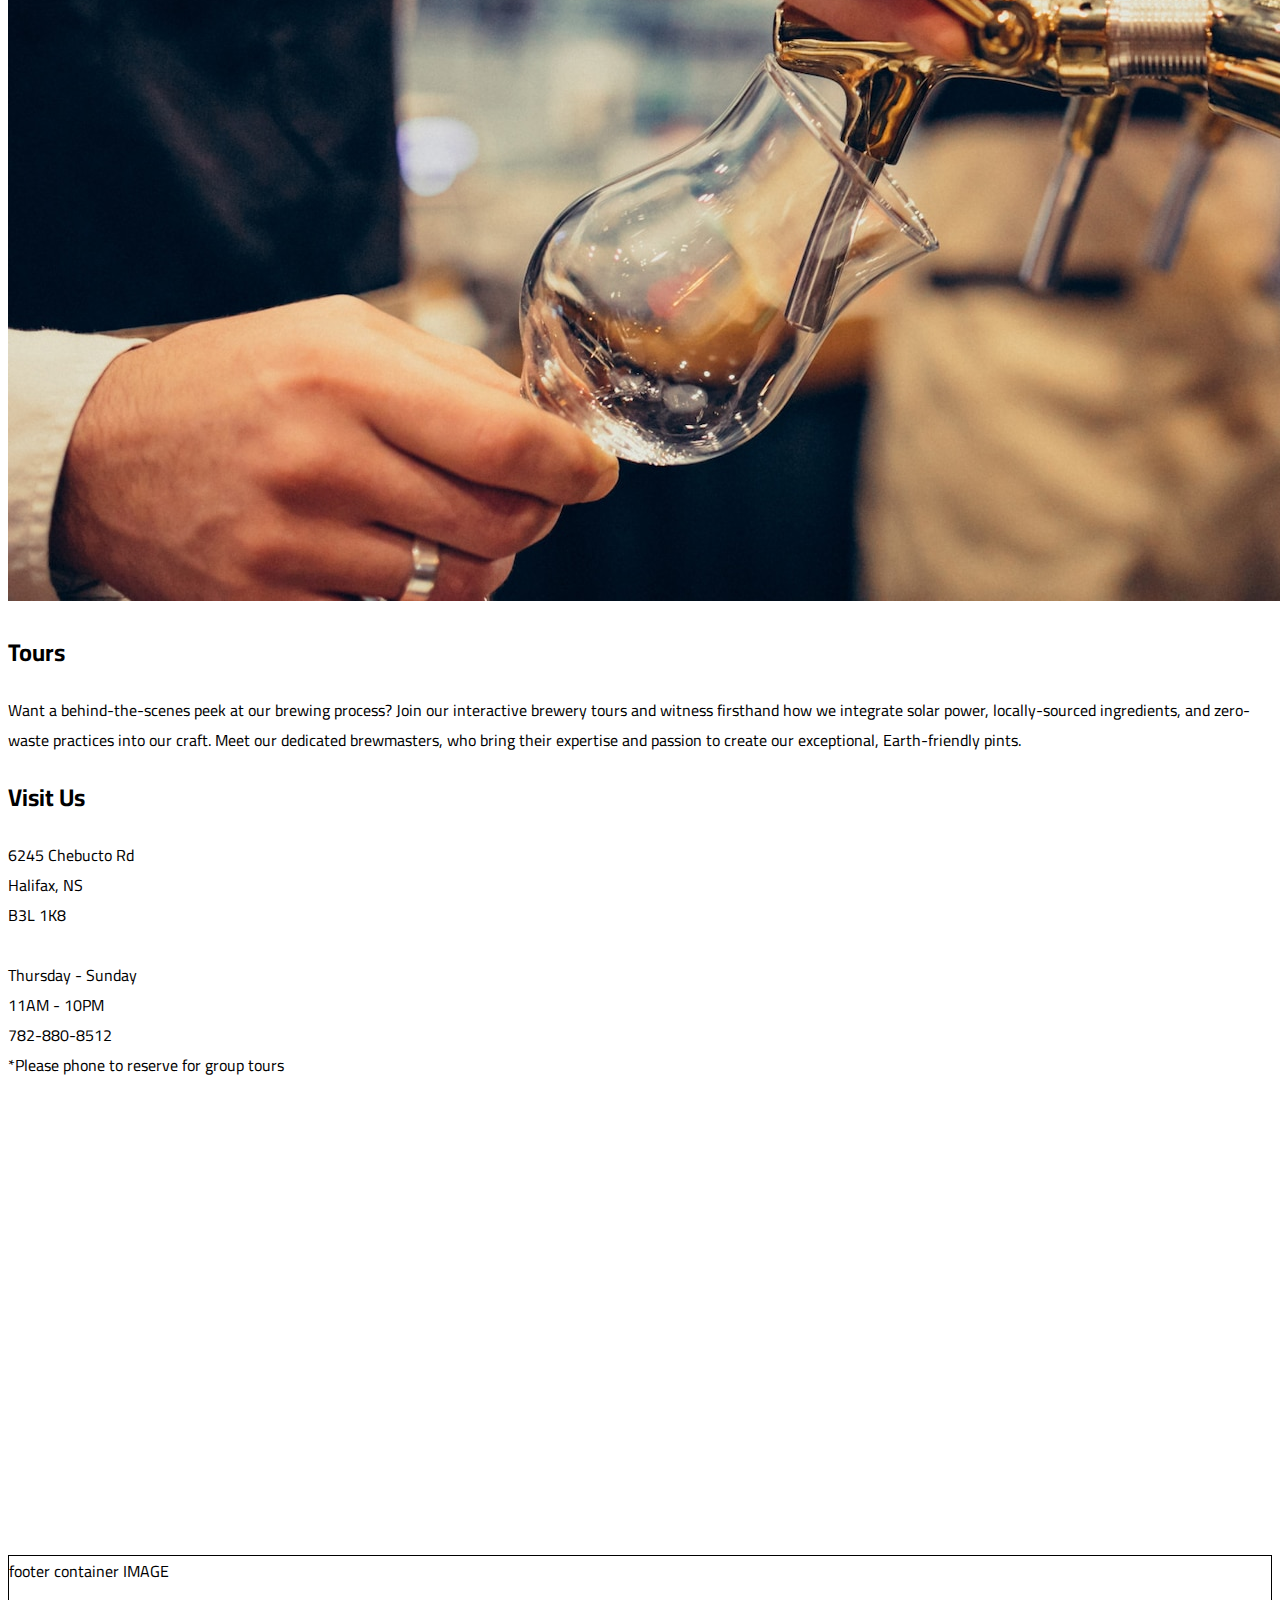
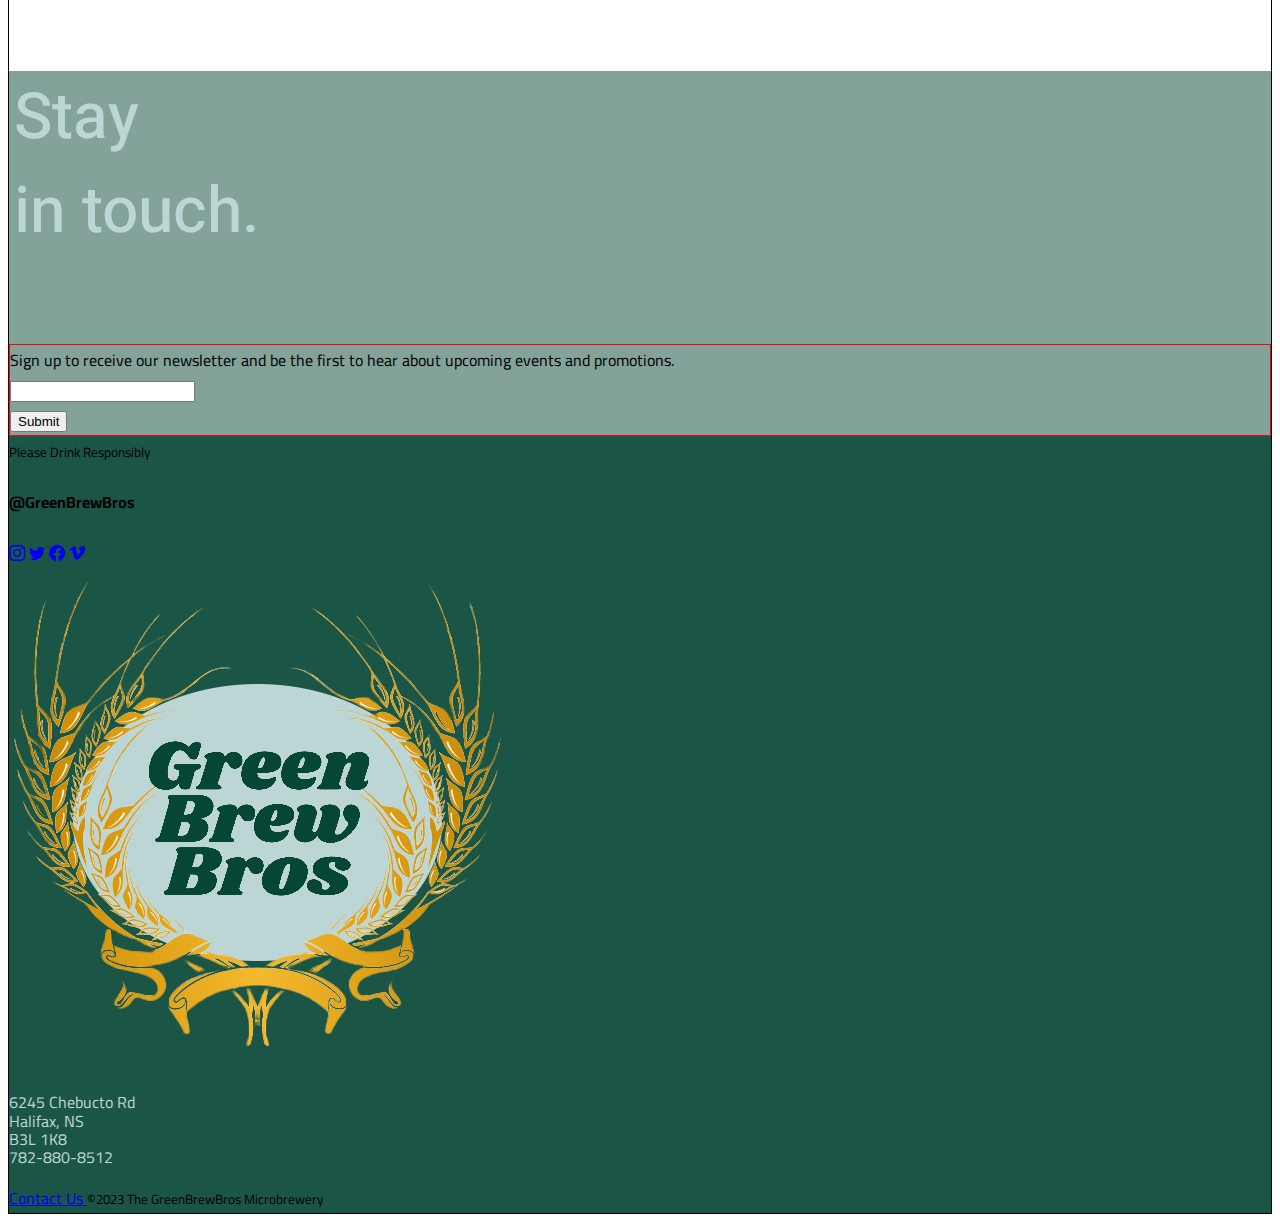
<file: WebsiteFiles/brewery.html>
<!doctype html>
<html lang="en">
  <head>
    <!--Add the appropriate meta elements for SEO optimization-->
    <meta charset="UTF-8">
    <meta name="description" content="product page for the GreenBrewBros brewery">
    <meta name="keywords" content="beer, eco-friendly, brewery, alcoholic beverages">
    <meta name="authors" content="FSD-08 Group 5">
    <title>The Green Brew Bros Brewery</title>
    <meta name="viewport" content="width=device-width, initial-scale=1">
    <link href="https://cdn.jsdelivr.net/npm/bootstrap@5.3.0-alpha3/dist/css/bootstrap.min.css" rel="stylesheet" integrity="sha384-KK94CHFLLe+nY2dmCWGMq91rCGa5gtU4mk92HdvYe+M/SXH301p5ILy+dN9+nJOZ" crossorigin="anonymous">
    <!--Add icon for the tab-->
    <link rel="icon" href="img/favicon.ico" type="image/x-icon">
    <link rel="stylesheet" href="https://cdn.jsdelivr.net/npm/bootstrap-icons@1.10.5/font/bootstrap-icons.css">
    <link href="styles/main.css" rel="stylesheet" type="text/css">

  </head>

<body>


    <nav class="navbar navbar-expand-lg bg-body-tertiary" style="background: #f5f5f5">
        <div class="container-fluid">
            
          <button class="navbar-toggler" type="button" data-bs-toggle="collapse" data-bs-target="#navbarNav" aria-controls="navbarNav" aria-expanded="false" aria-label="Toggle navigation">
            <span class="navbar-toggler-icon"></span>
          </button>
          <!-- make the logo and language button which appear only in the mobile page -->
          <a class="d-lg-none navbar-brand d-sm-block d-md-block" href="#"><img src="images/LogoMobile.png"></a>
          
          <a class="nav-link d-lg-none d-sm-block d-md-block" href="#">EN | FR</a>
          <!-- make the nav bar which appears only in the large page -->
          <div class="collapse navbar-collapse justify-content-center" id="navbarNav">
            <ul class="navbar-nav">
              <li class="nav-item">
                <a class="nav-link" href="index.html">Home</a>
              </li>
              <li class="nav-item">
                <a class="nav-link" href="about.html">About Us</a>
              </li>
              <li class="nav-item">
                <a class="nav-link" href="events.html">Events</a>
              </li>
              <li class="nav-item">
                <a class="nav-link" href="products.html">Our Beers</a>
              </li>
              <li class="nav-item">
                <a class="navbar-brand ms-3 d-none d-lg-block" href="#"><img src="images/LogoSmall.png"></a>
              </li>
              <li class="nav-item">
                <a class="nav-link active" aria-current="page" href="brewery.html">Our Brewery</a>
              </li>
              <li class="nav-item">
                <a class="nav-link" href="contact.html">Get in Touch</a>
              </li>
              <li class="nav-item">
                <a class="nav-link" href="#"><i class="bi bi-search"></i></a>
              </li>
              <li class="nav-item">
                <a class="nav-link d-none d-lg-block" href="#">EN | FR</a>
              </li>
            </ul>
          </div>
        </div>
      </nav>



    
<div class="container-fluid p-0">
    <img src="images/Dustin/woman-working-beer-factory_107420-94856.jpeg" alt="Beer employee checking beer quality." class="img-fluid w-100">
</div>


<div class="row">
    <div class="col-md-7">
        <img src="images/Dustin/beer-2551430_1280.jpg" alt="Copper beer brewing equipment." class="img-fluid">
    </div>  
        <div class="col-md-5 text-end">
            <h1 class="brewery-h1">Our Brewery</h1>
        </div>
        </div>

    <div class="row">
            <div class="col-md-6 text-start">
                <p class="brewery-p">Step into our state-of-the-art taproom, where the warm, rustic ambiance is complemented by reclaimed wood furnishings and vibrant greenery. Take a seat at our communal tables, and let our knowledgeable staff guide you through our rotating selection of small-batch, sustainably-crafted brews. From hoppy IPAs to velvety stouts, we cater to every palate with our diverse, eco-conscious libations.</p>
            </div>
            <div class="col-md-6">
                <img src="images/Dustin/two-men-wearing-keeping-glass-beer-examining-quality_651396-1311.jpeg" alt="Copper beer brewing equipment." class="img-fluid">
            </div>  
            </div>


            <div class="row">
                <div class="col-md-7">
                    <img src="images/Dustin/two-handsome-bartenders-poring-beer-pub_1303-19963.jpeg" alt="Copper beer brewing equipment." class="img-fluid">
                </div>
                <div class="col-md-5 text-end">
                    <h2 class="brewery-h2">Tours</h2>
                    <p class="brewery-p">Want a behind-the-scenes peek at our brewing process? Join our interactive brewery tours and witness firsthand how we integrate solar power, locally-sourced ingredients, and zero-waste practices into our craft. Meet our dedicated brewmasters, who bring their expertise and passion to create our exceptional, Earth-friendly pints.</p>
                </div>  
                </div>

                <div class="row">
                    <div class="col-md-4 text-start">
                        <h2 class="brewery-h2">Visit Us</h2>
                        <p class="brewery-p">
                            6245 Chebucto Rd<br>
                            Halifax, NS<br>
                            B3L 1K8<br>
                            <br>
                            Thursday - Sunday<br>
                            11AM - 10PM<br>
                            782-880-8512<br>
                            *Please phone to reserve for group tours</p>
                    </div>
                    <div class="col-md-7">
                        <div class="google-map">
                            <iframe src="https://www.google.com/maps/embed?pb=!1m18!1m12!1m3!1d11353.673047960066!2d-63.609495224627274!3d44.649805502535415!2m3!1f0!2f0!3f0!3m2!1i1024!2i768!4f13.1!3m3!1m2!1s0x4b5a21e8d69c8bd7%3A0xc995282ffc87f469!2sGreen%20Brew%20Bros!5e0!3m2!1sen!2sca!4v1683590149458!5m2!1sen!2sca" width="600" height="450" style="border:0;" allowfullscreen="" loading="lazy" referrerpolicy="no-referrer-when-downgrade"></iframe>
                        </div>
                    </div>  
                    </div>


<!-- taken from events

    <h1 class="h1_Opac65">2023 TRADESHOWS</h1>

<div class="eventsContainer2 container-fluid p-0 mt-5">
    <div class="event-slider">
        <div class="date" data-event="1">
            June 4
        <div class="circle active"></div>
        <div class="date" data-event="2">
            June 22
        <div class="circle"></div>
        </div>
        <div class="date" data-event="3">
            July 15
        <div class="circle"></div>
        </div>
        <div class="date" data-event="4">
            August 6
        <div class="circle"></div>
        </div>
    </div>

    <hr>
    <div id="event1" class="col event active">
        <h2 class="text-center">Festival Bières de Saguenay</h2>
        <div class="col col-md-12">
        <p >We're redefining the art of brewing with our solar-powered facility, locally-sourced ingredients, and zero-waste initiatives. Swing by our booth for a taste of our innovative, small-batch, planet-loving creations, specifically crafted for the eco-conscious beer enthusiast. Rub elbows with our passionate brewing team and learn about our cutting-edge techniques and circular economy principles that set us apart in the industry. Join us at the trade show and raise a toast to the future of sustainable brewing with GreenBrewBros - your eco-conscious drinking buddies championing hop-forward, Earth-friendly pints, one exceptional brew at a time!</p>
        <div class="row">
            <div class="col-md-6 align-bottom">
                <img src="images/Dustin/pexels-photo-10941231.jpeg" alt="Wide shot of beer fest tents and seating." class="img-fluid">
            </div>
            <div class="col-md-6">
                <img src="images/Dustin/photo-1509315811345-672d83ef2fbc.jpeg" alt="Barmaid serving a beer from a mobile bar caravan" class="img-fluid ">
            </div>
            <div class="row">
            <div class="col-md-7">
                <img src="images/Dustin/photo-1522057306606-8d84daa75e87.jpeg" alt="Beer tasting flight of various beers." class="img-fluid">
            </div>  
            </div>
            <div class="row mt-5">
                <div class="col-md-5">
                    <h3>EVENT SCHEDULE</h3>
                    <div class="text-end">
                    <p>EVERYDAY<br>
                        EXPO GROUNDS TASTING CARAVAN 11AM-8PM
                    </p>
                    <p>FRIDAY<br>
                        SUSTAINABILITY ROUNDTABLE - 3PM
                    </p>
                    <p>SATURDAY<br>
                        JUDGES PANEL FINALISTS ANNOUNCEMENT - 7PM
                    </p>
                    <p>SUNDAY<br>
                        VEGAN BREKKIE AND BREWS - 11AM
                    </p>
                </div>
                </div>
            </div>
            <div class="row mt-4 mb-5">
                <div class="col-md-12">
                    <a href="https://www.eventbrite.com" class="btn btn-primary">Get Tickets Now</a>
                </div>
            </div>
        </div>
        </div>
        </div>
    </div>

    -->


    <footer class="footer">
        <div class="container-fluid p-0 footer-container m-0" style="border: black 1px solid;">
            footer container IMAGE
            <!-- Put the image of the hops here, I've already rotated it and resized it to be more 
            appropriate. I've adjusted the margin of the row below, so it should jut out 
            and the background colours are opaque, so it should work. I want to save this 
            until the end because it will just be way too busy to work off us.  -->



            <!-- NEWSLETTER  -->

            <!-- TODO: Vertical padding on bottom  -->
            <div class="row footer-newsletter mt-5">
                <!-- manually increas -->

                <!-- STAY IN TOUCH TEXT 
                margin to the left 
            resize/colour -->
                <div class="col-12 col-sm-4">
                    <h4 class="newsletter-h4">Stay <br> in touch. </h4>
                </div>
                <div class="col-12 col-sm-8">

                    <!-- FORM -->
                    <!-- TODO: What do we send this form to? -->

                    <div class="container-fluid px-0">
                        <form action="index.html" method="POST" class="m-0 form" style="border: red 1px solid;">
                            <!-- TODO: mt-5 likely needs to be deleted - replaced in css file 
                            COME BACK TO THIS-->
                            <div class="form-row footer-signup form-group mt-5">

                                <!-- Sign up blurb  -->
                                <div class="col-12 col-sm-11 col-sm-offset-1 text-center text-sm-start"><label
                                        for="newsletter-email" class="footer-label">
                                        Sign
                                        up to receive our
                                        newsletter and be the first
                                        to hear about upcoming events and promotions.
                                    </label>
                                </div>
                                <div class="col-12 col-sm-11 col-sm-offset-1">
                                    <div class="row footer-form">



                                        <div class="row text">
                                            <div class="col-12 col-sm-5 text-center">
                                                <input type="email" id="newsletter-email" name="userEmail"
                                                    class="form-control text-center text-sm-start"
                                                    aria-describedby="emailNewsletterSignUp">
                                            </div>
                                            <!-- button  -->
                                            <div class="col-12 col-sm-7 text-center text-sm-start">
                                                <input type="submit" name="btn-submit-email" class="newsletter-btn btn">

                                            </div>
                                        </div>
                        </form>
                    </div>
                </div>
            </div>
        </div>
        </div>


        <!-- Bottom of footer  -->
        <div class="footer-bottom mx-0">
            <!-- Responsibly  -->
            <div class="row  m-0"> <!-- background opacityyyyyy footer-bottom -->
                <div class="col-12 mt-0 mb-5 mb-sm-0 text-center legal-container">
                    <small class="col-12 footer-legal-warning m-0 p-0">
                        Please Drink Responsibly
                    </small>
                </div>
            </div>

            <!-- middle of footer  -->
            <div class="row  m-0">
                <div class="col-12 col-sm-3 text-center order-sm-last footer-socials">

                    <!-- Handle and Icons 
                        This is all centered-->
                    <div class="row ">
                        <div class="col-12 pt-3">
                            <h4 class="handle p-0 m-0">@GreenBrewBros</h4>
                        </div>

                        <!-- ICONS -->
                        <div class="col-12 pt-2">
                            <a href="#"><i class="bi bi-instagram mx"></i></a>
                            <a href="#"><i class="bi bi-twitter"></i></a>
                            <a href="#"><i class="bi bi-facebook"></i></a>
                            <a href="#"><i class="bi bi-vimeo"></i></a>
                            <a href="#"><i class="fa fa-brands fa-foursquare"></i></a>
                        </div>
                    </div>
                </div>


                <!-- logo and address  -->
                <div class="col-12 col-sm-9 text-sm-start text-center m-0 address-logo">
                    <div class="row align-items-center">
                        <div class="col-12 col-sm-2 "><a href="index.html"><img src="images/Logo.png"
                                    alt="Our Logo. Ellipse with Green Brew Bros surrounded by wheat "
                                    class="logo pt-0"></a>
                        </div>
                        <div class="col-6 d-none d-sm-block pt-3">
                            <p class="footer-address">

                                6245 Chebucto Rd <br>
                                Halifax, NS <br>
                                B3L 1K8 <br>
                                782-880-8512 <br> </p>

                        </div>
                    </div>
                </div>
            </div>


            <div class="row  m-0"> <!-- background opacityyyyyy footer-bottom -->
                <div class="col-12 text-center">
                    <div class="row">
                        <a href="#" class="nav-link footer-contact-us col-12">Contact Us </a>
                        <!-- @media in css, very very negative bottom margin, push it past next row. 
                        This is the only way I can think of to keep it centered, and go on the page where we want it to
                    that doesn't involve creating two seperate contact us links and hiding them. -->
                        <small class="col-12 m-sm-0 mt-3 mb-0 p-0 copyright">&copy;2023 The GreenBrewBros
                            Microbrewery</small>
                    </div>
                </div>



            </div>
        </div>



        <!-- end of footer  -->
        </div>
    </footer>


    <script src="https://cdn.jsdelivr.net/npm/bootstrap@5.3.0-alpha3/dist/js/bootstrap.bundle.min.js"
        integrity="sha384-ENjdO4Dr2bkBIFxQpeoTz1HIcje39Wm4jDKdf19U8gI4ddQ3GYNS7NTKfAdVQSZe"
        crossorigin="anonymous"></script>
</body>

</html>
</file>
<file: styles/main.css>
@import url('https://fonts.googleapis.com/css2?family=Cairo:wght@300;400;800&family=Heebo:wght@300;400;500;700&display=swap');

/* font-family: 'Cairo', sans-serif;
font-family: 'Heebo', sans-serif; */

/* colours:

#BCD6D5 : light blue 
#DBBB85 : sand 
#F5F5F5 : off-white 
#064635 : forest green  */

/*HEADER STYLING*/

.h-link {
   font-family: 'Heebo', sans-serif;
   color:#064635 !important; 
}

.h-link:hover {
   font-family: 'Heebo', sans-serif;
   color:#DBBB85 !important; 
}

header {
   background-color: #F5F5F5;
}

/*END HEADER STYLING*/

body {
    font-family: 'Cairo', sans-serif;
}

/* Add anything here that's Heebo  */

.about-title, .our-story-h2, .our-misson-h2, .our-commitment-h2 {
   font-family: 'Heebo', sans-serif;
}

footer h4 {
   font-family: 'Heebo', sans-serif;
}

.homepage h1 {
  font-family: 'Heebo', sans-serif;
  color: #BCD6D5;
}

.homepage .display-1 {
   color: #DBBB85;
 }

/* .homepage .btn {
   font-family: 'Heebo', sans-serif;
   color: #F5F5F5;
   background-color: #DBBB85;
 }

 .homepage .btn:hover {
   background-color: #cb9538
 } */

   .btn {
   font-family: 'Heebo', sans-serif;
   color: #F5F5F5;
   background-color: #DBBB85;
 }

   .btn:hover {
      background-color: #cb9538;
      font-weight: 600;
 }
/*I added some events and brewery pages stuff*/


.brewery-h1 {
   font-family: 'Heebo', sans-serif;
   color: #064635;
   font-size: 7em;
   font-weight: 400;
   padding-top: 20%;
}

.brewery-h2 {
   font-family: 'Heebo', sans-serif;
   color: #064635;
   font-size: 3em;
   font-weight: 400;
   padding-top: 5%;
   padding-left: 10%;
   padding-right: 10%;
}

.brewery-p {
   font-family: 'Cairo', sans-serif;
   color: #000000;
   font-size: 1.25em;
   font-weight: 400;
   padding-top: 6%;
   padding-left: 10%;
   padding-right: 10%;
}



.google-map {
   padding-top: 5%;
   padding-bottom: 5%;
   filter: grayscale(100%);
}

.about-us-cert-img {
   width: 80px;
}
/* --------------------------------------------------------------------------------------------------------------
About Us */


.opaque-background {
   background-color: rgb(6, 70, 53, 50%);
}



/* .about-us-btn {
   background-color: #DBBB85;
} */

/* .about-us-btn:hover {
   background-color: #DBBB85;
   font-weight: 600;
   color:#064635;
} */

.about-us-body {
   background-color: #f5f5f5;
}


/* --------------------------------------------------------------------------------------------------------------------
Our Beers and Contact Page

*/

.h1-product, h1.contact {
   font-family: 'Heebo', sans-serif;
   color: #064635;
   font-size: 2em;
   font-weight: 400;

}

.contact-body {
   background-color: #F5F5F5;
}

h2.contact, h2.products {
   font-family: 'Heebo', sans-serif;
   color: #064635;
   font-size: 2em;
   font-weight: 400;
}

p.products-subtitle {
   font-family: 'Heebo', sans-serif;
   color: #064635;
   font-size: 2em;
   font-weight: 300;
}

p.contact, label.contact {
   font-family: 'Cairo', sans-serif;
   color:#064635;
   font-size: 1.25em;
   font-weight: 400;
}

p.products {
   font-family: 'Cairo', sans-serif;
   color:#064635;
   font-weight: 300;
   font-size: x-large;
   line-height: 2.1;
   
}

.beer-description {
   font-family: 'Cairo', sans-serif;
   font-size: large;
}

.beer-name {
   font-family: 'Heebo', sans-serif;
   color: #064635;

}

/* .submit-button, .products-main-button{
   font-family: 'Heebo', sans-serif;
   font-size: x-large;
   color:#F5F5F5;
   background-color: #064635;
   border-radius: 8px;

} */

/* .submit-button:hover, .products-main-button:hover {
   background-color: #DBBB85;
   font-weight: 600;
   color:#064635;
} */

.product-carousel-button {
   background-color: #064635;
   

}

/* --------------------------------------------------------------------------------------------------------------
Text Colours */

/* TEXT COLOUR #BCD6D5 : light blue */

footer, footer .bi, footer .fa-brands, .about-title, .our-story-h2, .our-commitment-h2 {
   color: #BCD6D5; 
}

/* TEXT COLOUR #DBBB85 : sand  */

.events-heading {
   color: #DBBB85;
}


/* TEXT COLOUR #F5F5F5 : off-white  */

footer label {
   color: #F5F5F5;
}

.our-story-p, .our-mission-p, .our-commitment-p, .our-misson-h2 {
   color: #064635;
}
/* TEXT COLOUR #064635 : forest green  */




/* --------------------------------------------------------------------------------------------------------------
 */





/* FOOTER STUFF  */

footer .newsletter {
    background-color: rgb(6, 70, 53, 50%);
    }
    
    
 .footer-bottom {
     background-color: rgb(6, 70, 53, 83%);
 }

 footer h4 {
   font-size: 4em; 
   font-weight: 500;
}

.handle {
   font-size: 2em;
}

 footer .contact:hover, footer .contact:visited {
    text-decoration: none;
    font-weight: 600;
    color: #BCD6D5; 
 }


 footer .bi, footer .fa-brands{
    font-size: 1.5em;
    margin-left: 1px;
    margin-right: 1px;
 }



 .header-img {
   margin-bottom: -5.25em;
 }

/* Background image */
 footer {
   background-image: url("../images/background-footer.jpeg");
   object-fit: cover;
 }

 .events-heading {
   font-size: 1.6em;
   font-weight: 500;

 }

/* --------------------------------------------------------------------------------------------------------------
 MEDIA QUERIES: ORDER: (MAX-934) - (MAX 804) - (MAX-707) - (MAX-613) */
 
 @media screen and (min-width: 1200px) {
   footer .address, footer .contact {
       line-height: 1.2em;
       font-size: 1.2em;
    }
   
    .handle {
       font-size: 2em;
    }

    footer .bi, footer .fa-brands {
       font-size: 1.5em;
       margin-left: 0px;
       margin-right: 0px;
    }
    .about-us .fs-4 {
      font-size: 1.6em!important;
    }
 }

 @media screen and (max-width: 1200px) {
   footer .address, footer .contact {
       line-height: 1.1em;
       font-size: 1.1em;
    }
   
    .handle {
       font-size: 1.5em;
    }

    footer .bi, footer .fa-brands {
       font-size: 1.5em;
       margin-left: 0px;
       margin-right: 0px;
    }

    .about-us .fs-4 {
      font-size: 1.3em!important;
    }

 }

 @media screen and (min-width: 768px) {
   .opaque-background {
       background-color: #f5f5f5;
   }

   .about-us-cert-img {
       width: 100px;
   }

   
   .about-bottom {
       padding-bottom: 4em;
   }

   .about-title {
       font-size: 6em;
   }

   .our-story-h2 {
       font-size: 2.75em;
   }

   .our-misson-h2 {
       margin-top: -3.5em;
       margin-left: 3em;
       font-size: 5em;
      
   }
 }

 @media screen and (max-width: 992px) {
   .small-header-img {
      margin-bottom: -2.75em;
   }
   
   .our-misson-h2 {
      margin-top: -3.25em;
      margin-left: 3em;
      font-size: 4em;
     
  }
  .our-commitment-h2 {
      font-size: 1.5em;
  }

  .about-us .fs-4 {
      font-size: .75em!important;
  }

 }
 
   @media screen and (max-width: 934px) {
    footer .address, footer .contact {
        line-height: 1.1em;
        font-size: 1em;
     }
    
     .handle {
        font-size: 1.25em;
     }

     footer .bi, footer .fa-brands {
        font-size: 1.2em;
        margin-left: 0px;
        margin-right: 0px;
     }
  }

   @media screen and (max-width: 804px) {
      footer h4 {
        font-size: 3.5em; 
    }

    footer .address, footer .contact {
      margin-left: 2px;
      font-size: .9em;
   }

     .copyright, .footer-legal-warning {
        font-size: .9em;
     }
  }

  @media screen and (max-width: 768px) {
   .opaque-band {
       height: 2.7em;
       z-index: 0;
    
   }

   .commitment-img, .our-story-img {
       margin-top: -2.7em;
       z-index: -1;
       width: 100%;
       margin-bottom: -2.7em;
   }
   
   .our-story-p, .our-commitment-p {
       color: #F5F5F5;
   }

   .our-commitment-h2, .our-story-h2 {
       padding-top: 2em;
   }

   .about-bottom {
       padding-bottom: 1.5em;
   }

   .about-title {
       font-size: 4em;
   }    
   
   .our-story-h2 {
       font-size: 2em;
   }

   .our-misson-h2 {
       margin-top: -3.3em;
       margin-left: 4em;
       font-size: 3em;
      
   }

   .about-us .fs-4 {
      font-size: 1.2em!important;
    }
 }

  @media screen and (max-width: 755px) {
      footer h4 {
        font-size: 3em; 
    }
  }

  @media screen and (max-width: 707px) {
      footer h4 {
        font-size: 2.6em; 
    }

    footer .address {
        margin-left: 2px;
        font-size: .8em;
     }
    

     /* .handle {
        font-size: 1.1em;
     } */

     footer .bi, footer .fa-brands {
        font-size: 1em;

     }
  }

  @media screen and (max-width: 613px) {
      footer h4 {
        font-size: 2.5em; 
    }

    footer .address {
        margin-left: 6px;
        font-size: .7em;
     }

     .handle {
        font-size: 1em;
     }

     footer .bi, footer .fa-brands {
        font-size: 1em;

     }
  }

  @media screen and (max-width: 576px) {


     .copyright, .footer-legal-warning {
        font-size: .8em;
     }

     .handle {
        font-size: 1em;
     }

     footer .bi, footer .fa-brands {
        font-size: 1.5em;
        margin-left: 1px;
        margin-right: 1px;

     }
     .opaque-band {
      height: 2.3em;
   
  }

  .commitment-img, .our-story-img {
      margin-top: -2.3em;
      margin-bottom: -2.3em;
  }
  
  .our-commitment-h2, .our-story-h2 {
      padding-top: 1.75em;
  }

  .about-us p {
      padding-left: 1em;
      padding-right: 1em;
  }

  .our-misson-h2 {
      margin-top: -3em;
      margin-left: 3.75em;
      font-size: 2.75em;
     
  }

  }
</file>
<file: GreenBrewBros-Website/styles/main.css>
@import url('https://fonts.googleapis.com/css2?family=Cairo:wght@300;400;800&family=Heebo:wght@300;400;500;700&display=swap');

/* font-family: 'Cairo', sans-serif;
font-family: 'Heebo', sans-serif; */

/* colours:

#BCD6D5 : light blue 
#DBBB85 : sand 
#F5F5F5 : off-white 
#064635 : forest green  */

/* FOOTER STUFF  */

.footer-newsletter {
background-color: rgb(6, 70, 53, 50%);
}


.footer-bottom {
    background-color: rgb(6, 70, 53, 83%);
}
</file>
<file: WebsiteFiles/styles/main.css>
@import url('https://fonts.googleapis.com/css2?family=Cairo:wght@300;400;800&family=Heebo:wght@300;400;500;700&display=swap');

/* font-family: 'Cairo', sans-serif;
font-family: 'Heebo', sans-serif; */

/* colours:

#BCD6D5 : light blue 
#DBBB85 : sand 
#F5F5F5 : off-white 
#064635 : forest green  */

body {
    font-family: 'Cairo', sans-serif;
}

/* Add anything here that's Heebo  */

.newsletter-h4 {
    font-family: 'Heebo', sans-serif;
}


/* --------------------------------------------------------------------------------------------------------------
Text Colours */

/* TEXT COLOUR #BCD6D5 : light blue */

.newsletter-h4, .footer-address {
    color: #BCD6D5; 
}

/* TEXT COLOUR #DBBB85 : sand  */


/* TEXT COLOUR #F5F5F5 : off-white  */


/* TEXT COLOUR #064635 : forest green  */


/* --------------------------------------------------------------------------------------------------------------
 */





/* FOOTER STUFF  */

.footer-newsletter {
    background-color: rgb(6, 70, 53, 50%);
    }
    
    
 .footer-bottom {
     background-color: rgb(6, 70, 53, 83%);
 }

 .newsletter-h4 {
     font-size: 4em; 
     margin-left: 5px;
     font-weight: 500;
 }


 .footer-address {
    line-height: 1.15em;
 }


/* --------------------------------------------------------------------------------------------------------------
 MEDIA QUERIES: ORDER: (MAX 804) - (MAX-707) -  */


   @media screen and (max-width: 804px) {
    .newsletter-h4 {
        font-size: 3.5em; 
    }
  }

  @media screen and (max-width: 707px) {
    .newsletter-h4 {
        font-size: 3em; 
    }
  }

  @media screen and (max-width: 613px) {
    .newsletter-h4 {
        font-size: 2.5em; 
    }
  }
</file>
